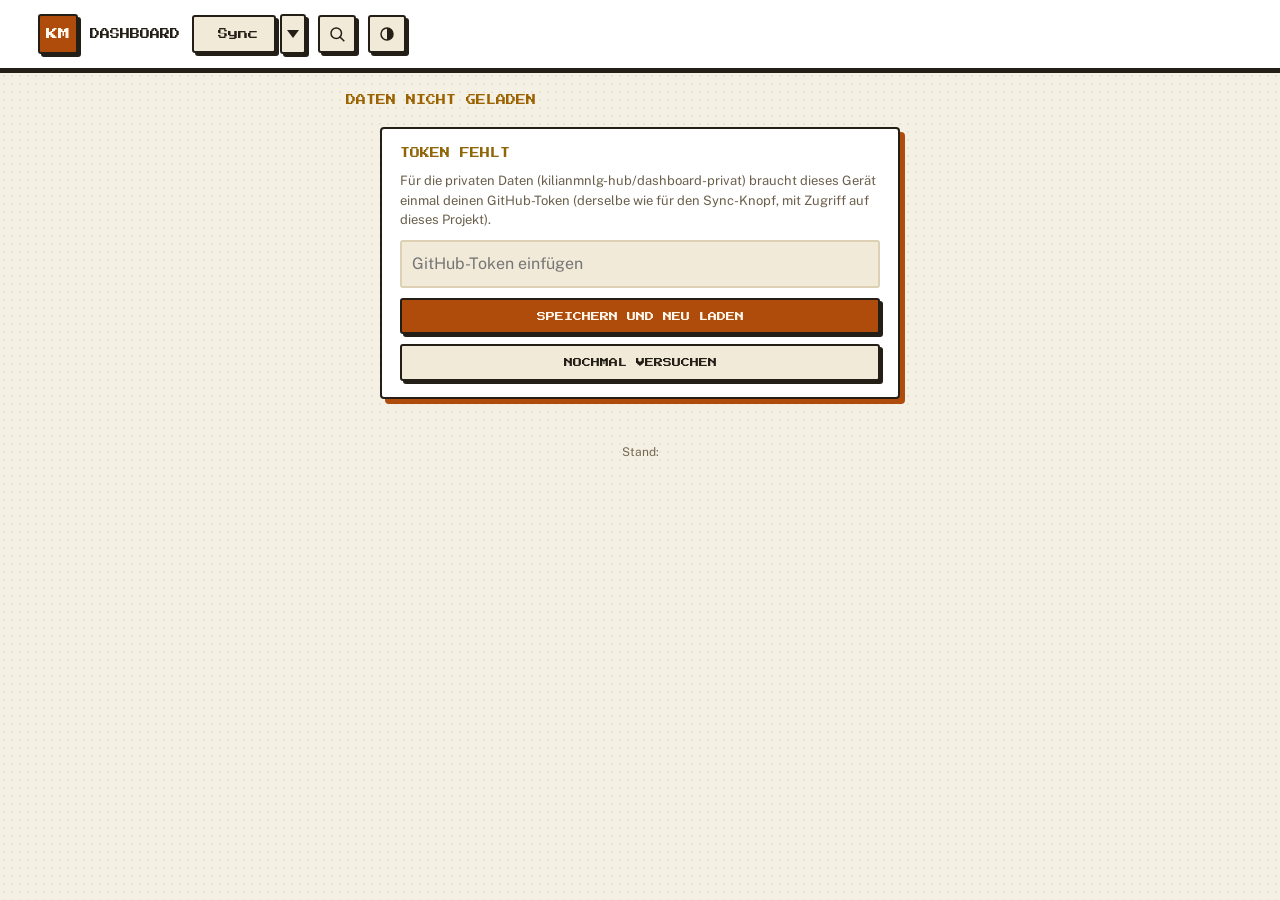
<file: index.html>
<!doctype html>
<html lang="de">
<head>
<meta charset="UTF-8" />
<meta name="viewport" content="width=device-width, initial-scale=1, viewport-fit=cover" />
<title>Kilian – Dashboard</title>
<meta name="description" content="Persönliches Dashboard: Aufgaben, Gewohnheiten, Ziele, Business-Zahlen, Zeittracker, Einkauf und Training auf einen Blick." />
<meta name="color-scheme" content="dark light" />
<link rel="stylesheet" href="styles.css?v=20261127a" />
<link rel="stylesheet" href="outfit.css?v=20261127a" />
<link rel="stylesheet" href="lego.css?v=20261127a" />
<link rel="stylesheet" href="uploadcal.css?v=20261127a" />
<link rel="stylesheet" href="push.css?v=20261127a" />
<link rel="manifest" href="manifest.webmanifest?v=20261127a" />
<link rel="icon" href="icon-64.png" type="image/png" sizes="64x64" />
<link rel="apple-touch-icon" href="icon-200.png" />
<meta name="theme-color" content="#14120F" />
<meta name="apple-mobile-web-app-capable" content="yes" />
<meta name="apple-mobile-web-app-title" content="Dashboard" />
</head>
<body>

<div id="shipAlert" class="ship-alert top-alert yellow" hidden>
  <div class="ship-alert-inner">
    <span class="ship-alert-icon">📦</span>
    <span id="shipAlertText" class="ship-alert-text"></span>
    <button type="button" class="ship-alert-dismiss" id="shipAlertDismiss" aria-label="Ausblenden">×</button>
  </div>
</div>

<div id="topAlerts" aria-live="polite"></div>

<header class="topbar">
  <div class="topbar-inner">
    <div class="brand">
      <span class="brand-mark">KM</span>
      <div>
        <p class="brand-title">Dashboard</p>
        <p class="brand-sub" id="todayLabel"></p>
      </div>
    </div>
    <div class="lvl" id="lvlBox" hidden>
      <b class="lvl-n">LVL 0</b><span class="lvl-rank"></span><div class="xp" aria-hidden="true"></div><span class="lvl-avg"></span>
    </div>
    <div class="top-timers" id="topTimers" aria-live="off"></div>
    <nav class="nav" id="mainNav" aria-label="Bereiche">
      <a href="#kalender">Kalender</a>
      <a href="#todo">To-Do</a>
      <a href="#aufgaben">Aufgaben</a>
      <a href="#habits">Habits</a>
      <a href="#ziele">Ziele</a>
      <a href="#business">Business</a>
      <a href="#uploadkal">Uploads</a>
      <a href="#zeit">Zeittracker</a>
      <a href="#einkauf">Einkauf</a>
      <a href="#training">Training</a>
      <a href="#lego">LEGO</a>
      <a href="#raum">Raum</a>
      <a href="#outfit">Outfits</a>
      <a href="#notizen">Notizen</a>
    </nav>
    <span class="auto-sync-status" id="autoSyncStatus" hidden></span>
    <button class="sync-button" id="syncButton" type="button" title="Alle Daten jetzt synchronisieren">
      <span id="syncButtonIcon" aria-hidden="true"></span><span class="sync-check" id="syncButtonCheck" hidden>✓</span> <span id="syncButtonLabel">Sync</span>
    </button>
    <button class="sync-caret" id="syncMenuBtn" type="button" aria-label="Mehr: Status und Benachrichtigungen" aria-haspopup="menu" aria-expanded="false"><svg viewBox="0 0 12 8" aria-hidden="true"><path d="M0 0h12L6 8z"/></svg></button>
    <button class="theme-toggle search-btn" id="paletteBtn" type="button" aria-label="Suche und Befehle öffnen"><svg viewBox="0 0 24 24" aria-hidden="true"><circle cx="11" cy="11" r="7"/><path d="M16 16l5 5"/></svg></button>
    <button class="theme-toggle" id="themeToggle" type="button" aria-label="Theme wechseln"><svg viewBox="0 0 24 24" aria-hidden="true"><circle cx="12" cy="12" r="8"/><path d="M12 4a8 8 0 0 1 0 16z"/></svg></button>
  </div>
</header>

<div class="cloud-load" id="cloudLoad" role="status" aria-live="polite">
  <span class="cl-txt" id="cloudLoadTxt">LADE DEINE DATEN …</span>
  <div class="cl-bar" aria-hidden="true"><i></i><i></i><i></i><i></i><i></i><i></i><i></i><i></i><i></i><i></i><i></i></div>
  <div class="cl-skel" aria-hidden="true"><div></div><div></div></div>
</div>

<main>
  <section id="afterupload" class="section au" aria-labelledby="afterupload-h" hidden>
    <div class="section-head">
      <h2 id="afterupload-h"><span class="section-marker"></span>After Upload</h2>
    </div>
    <div class="au-host" id="auHost"></div>
  </section>

  <section class="brain-card" aria-label="Brain">
    <div class="scn-banner" id="scnBanner" role="button" tabindex="0" aria-label="Pixel-Dschungel und Easter Eggs ansehen">
      <canvas aria-hidden="true"></canvas>
      <span class="scn-chip scn-eggs" id="scnEggChip">EASTER EGGS 0/20</span>
      <span class="scn-chip scn-phase" id="scnPhaseChip"></span>
    </div>
    <div class="brain-copy">
      <h1 id="greeting">Willkommen zurück</h1>
      <figure class="hero-quote">
        <blockquote id="dailyQuote"></blockquote>
      </figure>
    </div>
    <div class="brain-scene-wrap" id="brainSceneWrap">
      <div class="brain-scene">
        <div class="brain-tilt" id="brainTilt">
          <svg class="links" id="brainLinks"></svg>
          <div id="brainNodes"></div>
        </div>
      </div>
      <div class="brain-fade left"></div>
      <div class="brain-hits" id="brainHits"></div>
    </div>
    <div class="area-pop" id="brainAreaPop"></div>
    <button type="button" class="brain-map-btn" id="brainMapBtn" aria-expanded="false" aria-controls="brainSceneWrap">KARTE ▾</button>
  </section>

  <div class="overlay" id="noteOverlay">
    <div class="modal" role="dialog" aria-modal="true" aria-label="Schnelle Notiz">
      <div id="noteFormState">
        <div class="modal-head">
          <h2>Schnelle Notiz</h2>
          <button class="modal-close" id="noteCloseBtn" type="button" aria-label="Schließen">×</button>
        </div>
        <p class="modal-sub" id="noteModalSub">Landet automatisch an der richtigen Stelle in deinem Vault.</p>
        <p class="modal-status" id="noteConnectionStatus"></p>
        <textarea id="noteText" placeholder="Idee, Gedanke, Aufgabe…"></textarea>
        <div class="chip-row" id="noteChipRow"></div>
        <p class="modal-guess" id="noteGuessLabel">Kategorie wird beim Tippen erkannt — oder wähl selbst.</p>
        <div class="modal-actions">
          <button class="btn btn-ghost" id="noteCancelBtn" type="button">Abbrechen</button>
          <button class="btn btn-primary" id="noteSaveBtn" type="button">Speichern</button>
        </div>
      </div>
      <div class="saved-state" id="noteSavedState">
        <div class="saved-check">✓</div>
        <p>Gespeichert in <span class="file" id="noteSavedFile"></span></p>
      </div>
    </div>
  </div>

  <div class="overlay" id="calendarOverlay">
    <div class="modal modal-wide" role="dialog" aria-modal="true" aria-label="Kalender">
      <div class="modal-head">
        <h2>Kalender</h2>
        <button class="modal-close" id="calendarModalCloseBtn" type="button" aria-label="Schließen">×</button>
      </div>
      <p class="modal-sub">Dein voller Google-Kalender — dafür musst du in diesem Browser bei Google eingeloggt sein.</p>
      <div class="calendar-embed-wrap">
        <iframe id="calendarEmbedFrame" title="Google Kalender" loading="lazy"></iframe>
      </div>
    </div>
  </div>

  <div class="overlay" id="eggOverlay">
    <div class="modal modal-wide egg-modal" role="dialog" aria-modal="true" aria-labelledby="eggTitle">
      <div class="modal-head">
        <h2 id="eggTitle">Pixel-Dschungel</h2>
        <button class="modal-close" id="eggClose" type="button" aria-label="Schließen">×</button>
      </div>
      <p class="modal-sub" id="eggSub"></p>
      <div class="egg-view"><canvas id="eggCanvas" aria-label="Das ganze Bild; Klick auf ein gefundenes Easter Egg zeigt es in der Liste"></canvas></div>
      <ol class="egg-list" id="eggList"></ol>
    </div>
  </div>

  <section id="kalender" class="section" aria-labelledby="kalender-h">
    <div class="section-head">
      <h2 id="kalender-h"><span class="section-marker"></span>Kalender</h2>
    </div>
    <div class="panel">
      <div id="calendarConnectState">
        <p class="habit-empty" id="calendarConnectHint">Google Kalender noch nicht verbunden.</p>
        <button type="button" class="btn btn-primary" id="calendarConnectBtn">Kalender verbinden</button>
      </div>
      <div id="calendarConnectedState" hidden>
        <div class="todo-add" id="calendarAdd">
          <input type="text" id="calendarQuickAddInput" placeholder="Termin hinzufügen… (z.B. „Zahnarzt morgen 10 Uhr“)" maxlength="200" />
          <button type="button" id="calendarQuickAddBtn" aria-label="Hinzufügen">+</button>
        </div>
        <ul class="todo-list" id="calendarEventList"></ul>
        <p class="sync-note">
          <span id="calendarSyncStatus">–</span>
          · <button type="button" class="link-button-inline" id="calendarOpenFullBtn">Ganzen Kalender ansehen</button>
        </p>
      </div>
    </div>
  </section>

  <section id="todo" class="section" aria-labelledby="todo-h">
    <div class="section-head">
      <h2 id="todo-h"><span class="section-marker"></span>Tages-To-Do</h2>
    </div>
    <div class="grid todo-grid" id="todoGrid"></div>
  </section>

  <section id="aufgaben" class="section" aria-labelledby="aufgaben-h">
    <div class="section-head">
      <h2 id="aufgaben-h"><span class="section-marker"></span>Aufgaben</h2>
    </div>
    <div class="panel">
      <div class="todo-add" id="taskAdd">
        <input type="text" id="taskInput" placeholder="Aufgabe hinzufügen…" maxlength="120" />
        <button type="button" id="taskAddBtn" aria-label="Hinzufügen">+</button>
      </div>
      <ul class="todo-list" id="taskList"></ul>
    </div>
  </section>

  <section id="habits" class="section" aria-labelledby="habits-h">
    <div class="section-head">
      <h2 id="habits-h"><span class="section-marker"></span>Habit-Tracker<span class="habit-tools"><button type="button" class="habit-tool" id="habitAddToggle" aria-label="Gewohnheit hinzufügen" aria-expanded="false" aria-controls="habitAddRow">+</button><button type="button" class="habit-tool" id="habitEditToggle" aria-label="Gewohnheiten bearbeiten" aria-pressed="false"><svg viewBox="0 0 8 8" width="14" height="14" shape-rendering="crispEdges" fill="currentColor" aria-hidden="true"><rect x="6" y="0" width="1" height="1"/><rect x="7" y="0" width="1" height="1"/><rect x="5" y="1" width="1" height="1"/><rect x="6" y="1" width="1" height="1"/><rect x="7" y="1" width="1" height="1"/><rect x="4" y="2" width="1" height="1"/><rect x="5" y="2" width="1" height="1"/><rect x="6" y="2" width="1" height="1"/><rect x="3" y="3" width="1" height="1"/><rect x="4" y="3" width="1" height="1"/><rect x="5" y="3" width="1" height="1"/><rect x="1" y="4" width="1" height="1"/><rect x="2" y="4" width="1" height="1"/><rect x="3" y="4" width="1" height="1"/><rect x="0" y="5" width="1" height="1"/><rect x="1" y="5" width="1" height="1"/><rect x="2" y="5" width="1" height="1"/><rect x="0" y="6" width="1" height="1"/><rect x="1" y="6" width="1" height="1"/></svg></button></span></h2>
      <div class="habit-view-toggle" id="habitViewToggle">
        <button type="button" data-view="week" class="active">Woche</button>
        <button type="button" data-view="month">Monat</button>
        <button type="button" data-view="year">Jahr</button>
      </div>
    </div>
    <div class="panel habit-panel">
      <div class="habit-add" id="habitAddRow">
        <input type="text" id="habitNewInput" placeholder="Neue Gewohnheit…" maxlength="60" />
        <button type="button" id="habitAddBtn" aria-label="Hinzufügen">+</button>
      </div>
      <div id="habitViewWeek" class="habit-view"></div>
      <div id="habitViewMonth" class="habit-view" hidden></div>
      <div id="habitViewYear" class="habit-view" hidden></div>
      <p class="sync-note"><span id="habitSyncStatus">–</span></p>
    </div>
  </section>

  <section id="ziele" class="section" aria-labelledby="ziele-h">
    <div class="section-head">
      <h2 id="ziele-h"><span class="section-marker"></span>Ziele bis Ende 2026</h2>
    </div>
    <div class="grid goals-grid" id="goalsGrid"></div>
  </section>

  <section id="business" class="section" aria-labelledby="business-h">
    <div class="section-head">
      <h2 id="business-h"><span class="section-marker"></span>Business-KPIs</h2>
    </div>
    <div class="grid business-grid" id="businessGrid"></div>

    <button type="button" class="rv-toggle" id="revenueToggle" aria-expanded="false" aria-controls="revenuePanel"><span>UMSATZ-TREND (BRICKLINK)</span><span class="rv-arr" aria-hidden="true">▸</span></button>
    <div class="revenue-panel" id="revenuePanel" hidden>
      <div class="section-head" style="margin-bottom:16px">
        <h3 class="panel-title"><span class="section-marker"></span>Umsatz-Trend (Bricklink)</h3>
      </div>
      <div class="bento">
        <div class="card span-12" id="revenueWeeklyBlock" hidden>
          <p class="revenue-sub-title">Wöchentlich</p>
          <p class="section-sub" id="revenueWeeklyRangeLabel"></p>
          <div class="iso-chart" id="revenueChartWeekly"></div>
        </div>
        <div class="card span-12" id="revenueMonthlyBlock" hidden>
          <p class="revenue-sub-title">Monatlich</p>
          <p class="section-sub" id="revenueMonthlyRangeLabel"></p>
          <div class="iso-chart" id="revenueChartMonthly"></div>
        </div>
      </div>
    </div>
  </section>

  <section id="uploadkal" class="section" aria-labelledby="uploadkal-h">
    <div class="section-head">
      <h2 id="uploadkal-h"><span class="section-marker"></span>Upload-Kalender</h2>
    </div>
    <div id="ukHost"></div>
  </section>

  <section id="zeit" class="section tt" aria-label="Zeittracker">
    <div class="section-head">
      <h2><span class="section-marker"></span>Zeittracker</h2>
      <div class="tt-sync" id="ttSync"><i class="tt-led"></i><span class="tt-px" id="ttSyncT">NOTION …</span><button class="tt-btn tt-sm tt-px" id="ttRefresh" type="button" aria-label="Neu laden">↻</button></div>
    </div>
    <div class="tt-main">
      <div class="tt-timers" id="ttTimers"></div>
      <div class="tt-stats" id="ttStats"></div>

      <details class="tt-card tt-fold tt-more" id="ttMore">
        <summary><span class="tt-ft tt-px">DETAILS</span><span class="tt-fs">WOCHENZIEL · WOCHENÜBERSICHT · ÜBERSICHT · VERLAUF</span></summary>
        <div class="tt-fold-body">

      <div class="tt-sync tt-sync2" id="ttSync2"><i class="tt-led"></i><span class="tt-px" id="ttSyncT2">NOTION …</span><button class="tt-btn tt-sm tt-px" id="ttRefresh2" type="button" aria-label="Neu laden">↻</button></div>

      <details class="tt-card tt-fold" id="ttGoalCard">
        <summary><span class="tt-ft tt-px">WOCHENZIEL</span><span class="tt-fs" id="ttGoalSum"></span></summary>
        <div class="tt-fold-body">
          <div class="tt-goal">
            <div class="tt-goalrows" id="ttGoalRows"></div>
            <div><div class="tt-lb tt-px" style="margin-bottom:6px">LETZTE 9 WOCHEN · STUNDEN</div><div class="tt-hist" id="ttHist"></div><p class="tt-hint">Gestrichelte Linie = dein Wochen-Soll gesamt. Das Soll pro Bereich stellst du links mit − und + ein.</p></div>
          </div>
        </div>
      </details>

      <details class="tt-card tt-fold" id="ttWkCard" hidden>
        <summary><span class="tt-ft tt-px">WOCHENÜBERSICHT</span><span class="tt-fs" id="ttWkSum"></span></summary>
        <div class="tt-fold-body">
          <div class="tt-wk" id="ttWk"></div>
        </div>
      </details>

      <details class="tt-card tt-fold" id="ttChartCard">
        <summary><span class="tt-ft tt-px">ÜBERSICHT</span><span class="tt-fs" id="ttChartSum"></span></summary>
        <div class="tt-fold-body">
        <div class="tt-ch">
          <div class="tt-seg" id="ttSeg" role="tablist"></div>
          <div class="tt-nav"><button id="ttPrev" type="button" aria-label="Zurück">‹</button><span class="tt-range tt-px" id="ttRange"></span><button id="ttNext" type="button" aria-label="Weiter">›</button></div>
        </div>
        <div class="tt-cscroll" id="ttCscroll"><div class="tt-bars" id="ttBars"></div></div>
        <div class="tt-year" id="ttYear"></div>
        <div class="tt-legend"><span><i style="background:var(--tt-yt)"></i>YouTube</span><span><i style="background:var(--tt-bl)"></i>Bricklink</span></div>
        </div>
      </details>

      <details class="tt-card tt-fold" id="ttLogCard">
        <summary><span class="tt-ft tt-px">VERLAUF</span><span class="tt-fs" id="ttLogSum"></span></summary>
        <div class="tt-fold-body">
        <div class="tt-lh"><button class="tt-btn tt-sm tt-px" id="ttToggleForm" type="button">+ EINTRAG</button></div>
        <div class="tt-form" id="ttForm">
          <label class="tt-px">PROJEKT<select id="ttMCat"><option value="youtube">YouTube</option><option value="bricklink">Bricklink</option></select></label>
          <label class="tt-px">DATUM<input type="date" id="ttMDate"></label>
          <label class="tt-px">STUNDEN<input type="number" id="ttMH" min="0" max="23" value="0"></label>
          <label class="tt-px">MINUTEN<input type="number" id="ttMM" min="0" max="59" value="30"></label>
          <div class="tt-ra"><button class="tt-btn tt-sm tt-px" id="ttMCancel" type="button">ABBRECHEN</button><button class="tt-btn tt-sm tt-px tt-go" id="ttMSave" type="button">SPEICHERN</button></div>
        </div>
        <div class="tt-entries" id="ttEntries"></div>
        </div>
      </details>

        </div>
      </details>
    </div>

    <div class="tt-ov" id="ttDayOv"><div class="tt-modal" role="dialog" aria-modal="true" aria-labelledby="ttDayTitle">
      <div class="tt-mh"><h3 id="ttDayTitle"></h3><button class="tt-mx" id="ttDayClose" type="button" aria-label="Schließen">✕</button></div>
      <div class="tt-ms" id="ttDayStats"></div><p class="tt-mt tt-px">EINTRÄGE</p><div id="ttDayEntries"></div>
    </div></div>
  </section>

  <section id="einkauf" class="section shop" aria-label="Einkaufsliste">
    <div class="section-head">
      <h2><span class="section-marker"></span>Einkaufsliste</h2>
      <div class="shop-head-right">
        <span class="shop-coins px" title="Geschätzter Preis der offenen Liste"><span id="shopCoinSpr"></span><span class="lbl">≈</span><span id="shopCoinN">0 €</span></span>
        <button class="pbtn px" id="shopStoreBtn" type="button">SHOP-MODUS</button>
      </div>
    </div>
    <div id="shopRoot">
      <div class="shop-card" id="shopCard">
        <div class="shop-title"><span id="shopCartSpr"></span></div>
        <div class="shop-add">
          <div class="addwrap"><input id="shopInp" type="text" placeholder="Neues Item (2x Milch 1,15)" maxlength="80" autocomplete="off" aria-label="Artikel hinzufügen"></div>
          <button class="pbtn go" id="shopAddBtn" type="button" aria-label="Hinzufügen">+</button>
        </div>
        <div class="shop-ac" id="shopAc"></div>

        <div class="tabs" role="tablist" id="shopTabs"></div>

        <div class="pane" id="shopPaneList"></div>

        <div class="pane" id="shopPaneHist" hidden>
          <p class="hint">Dein Inventar: alles, was du schon gekauft hast. Antippen legt es zurück auf die Liste, die Zahl zeigt wie oft.</p>
          <div class="inv" id="shopHist"></div>
          <div class="shop-pad-top"><button class="pbtn px small" id="shopReadd" type="button">STAMMARTIKEL (3×+) ALLE HINZUFÜGEN</button></div>
        </div>

        <div class="pane" id="shopPaneDue" hidden>
          <p class="hint">Vorrats-Leisten aus deinen Kaufabständen. Ist die Leiste leer, wird es Zeit.</p>
          <div id="shopDue"></div>
        </div>

        <div class="pane" id="shopPaneTpl" hidden>
          <p class="hint">Rezepte: CRAFT legt alle Zutaten auf die Liste, Vorhandenes wird nicht doppelt eingetragen.</p>
          <div id="shopTpl"></div>
          <div class="mini">
            <input id="shopDName" type="text" placeholder="Neues Rezept, z.B. Chili" aria-label="Name des Rezepts" maxlength="40">
            <input id="shopDIng" type="text" placeholder="Zutaten, mit Komma getrennt" aria-label="Zutaten" class="wide" maxlength="200">
            <button class="pbtn px small" id="shopDAdd" type="button">SPEICHERN</button>
          </div>
          <div class="mini flat">
            <button class="pbtn px small" id="shopDFromList" type="button">AKTUELLE LISTE ALS REZEPT SPEICHERN</button>
          </div>
        </div>
      </div>
      <details class="catalog">
        <summary class="px">SYMBOL-KATALOG <span id="shopCatN"></span></summary>
        <div class="cat-grid" id="shopCatGrid"></div>
      </details>
    </div>
  </section>

  <section id="training" class="section tr" aria-label="Training">
    <div class="section-head">
      <h2><span class="section-marker"></span>Training</h2>
      <div class="tr-sync" id="trSync" data-s="load" aria-live="polite"><i></i><span class="tr-sync-t">LADE …</span></div>
    </div>
    <div class="tr-main" id="trMain"></div>
  </section>

  <section id="lego" class="section lg" aria-labelledby="lego-h">
    <div class="section-head">
      <h2 id="lego-h"><span class="section-marker"></span>LEGO-Sammlung</h2>
      <div class="lg-head-r">
        <div class="lg-sync" id="lgSync" data-s="load" aria-live="polite"><i></i><span class="lg-sync-t">LADE …</span></div>
        <button class="lg-btn lg-go lg-sm" id="lgAdd" type="button">+ SET</button>
      </div>
    </div>
    <div class="lg-main" id="lgMain"></div>
  </section>

  <section id="raum" class="section rm-sec" aria-labelledby="raum-h">
    <div class="section-head">
      <h2 id="raum-h"><span class="section-marker"></span>Mein Raum</h2>
    </div>
    <div class="rm-host" id="rmHost"></div>
  </section>

  <section id="outfit" class="section of" aria-labelledby="outfit-h">
    <div class="section-head">
      <h2 id="outfit-h"><span class="section-marker"></span>Outfits</h2>
      <div class="of-sync" id="ofSync" data-s="load" aria-live="polite"><i></i><span class="of-sync-t">LADE …</span></div>
    </div>
    <div class="of-main" id="ofMain"></div>
  </section>

  <section id="notizen" class="section" aria-labelledby="notizen-h">
    <div class="section-head">
      <h2 id="notizen-h"><span class="section-marker"></span>Notizen</h2>
    </div>
    <div class="panel">
      <div class="ib-box" id="inboxBox" hidden>
        <div class="ib-head"><span class="ib-title">VOM HANDY</span><span class="ib-count" id="inboxCount"></span></div>
        <ul class="ib-list" id="inboxList"></ul>
      </div>
      <ul class="notes-list" id="notesList"></ul>
    </div>
  </section>
</main>

<button type="button" class="ib-fab" id="inboxFab" aria-label="Schnelle Notiz erfassen">+</button>
<button type="button" class="to-top" id="toTop" aria-label="Nach oben" title="Nach oben"><svg viewBox="0 0 9 7" width="18" height="14" shape-rendering="crispEdges" aria-hidden="true"><path fill="currentColor" d="M4 0h1v1H4zM3 1h3v1H3zM2 2h5v1H2zM1 3h7v1H1zM3 4h3v1H3zM3 5h3v1H3zM3 6h3v1H3z"/></svg></button>
<div class="ib-ov" id="inboxOv">
  <div class="ib-sheet" role="dialog" aria-modal="true" aria-labelledby="inboxTitle">
    <div class="ib-sh"><span class="ib-title" id="inboxTitle">SCHNELLE NOTIZ</span></div>
    <textarea id="inboxTxt" rows="4" maxlength="2000" placeholder="Idee, Gedanke, Aufgabe…" aria-label="Notiz"></textarea>
    <div class="ib-chips" id="inboxChips"></div>
    <p class="ib-msg" id="inboxMsg" role="status"></p>
    <div class="ib-actions"><button type="button" class="ib-btn" id="inboxCancel">ABBRECHEN</button><button type="button" class="ib-btn ib-go" id="inboxSave">SPEICHERN</button></div>
  </div>
</div>

<footer class="footer">
  <p>Stand: <span id="footerUpdated"></span></p>
</footer>

<script src="private.js?v=20261127a"></script>
<script src="quotes.js?v=20261127a"></script>
<script src="xp.js?v=20261127a"></script>
<script src="shopping.js?v=20261127a"></script>
<script src="timetracker.js?v=20261127a"></script>
<script src="inbox.js?v=20261127a"></script>
<script src="msgseen.js?v=20261127a"></script>
<script src="community.js?v=20261127a"></script>
<script src="coop.js?v=20261127a"></script>
<script src="uploadcal.js?v=20261127a"></script>
<script src="shopradar.js?v=20261127a"></script>
<script src="afterupload.js?v=20261127a"></script>
<script src="room.js?v=20261127a"></script>
<script src="palette.js?v=20261127a"></script>
<script src="training.js?v=20261127a"></script>
<script src="scenery.js?v=20261127a"></script>
<script src="guests-data.js?v=20261127a"></script>
<script src="guests.js?v=20261127a"></script>
<script src="outfit-core.js?v=20261127a"></script>
<script src="outfit-photo.js?v=20261127a"></script>
<script src="outfit-collage.js?v=20261127a"></script>
<script src="outfit-inspo.js?v=20261127a"></script>
<script src="outfit-gen.js?v=20261127a"></script>
<script src="outfit-genui.js?v=20261127a"></script>
<script src="outfit-ui.js?v=20261127a"></script>
<script src="lego.js?v=20261127a"></script>
<script src="push.js?v=20261127a"></script>
<script src="fold.js?v=20261127a"></script>
<script src="totop.js?v=20261127a"></script>
<script>
/* script.js startet erst, wenn die privaten Daten (data.js aus dem privaten Repo) geladen sind, siehe private.js */
(function () {
  var P = window.PrivateData;
  function go() { var s = document.createElement("script"); s.src = "script.js?v=20261127a"; document.body.appendChild(s); }
  if (P && P.ready) P.ready.then(function () { if (P.ok) go(); }); else go();
})();
</script>
</body>
</html>
</file>
<file: styles.css>
/* ---------- Fonts (self-hosted, siehe /fonts) ---------- */

@font-face {
  font-family: 'Fraunces';
  font-style: normal;
  font-weight: 300 900;
  font-display: swap;
  src: url('fonts/fraunces-var.woff2') format('woff2');
  unicode-range: U+0000-00FF, U+0131, U+0152-0153, U+02BB-02BC, U+02C6, U+02DA, U+02DC, U+0304, U+0308, U+0329, U+2000-206F, U+20AC, U+2122;
}
@font-face {
  font-family: 'Public Sans';
  font-style: normal;
  font-weight: 300 800;
  font-display: swap;
  src: url('fonts/publicsans-var.woff2') format('woff2');
  unicode-range: U+0000-00FF, U+0131, U+0152-0153, U+02BB-02BC, U+02C6, U+02DA, U+02DC, U+0304, U+0308, U+0329, U+2000-206F, U+20AC, U+2122;
}
@font-face {
  font-family: 'IBM Plex Mono';
  font-style: normal;
  font-weight: 500;
  font-display: swap;
  src: url('fonts/plexmono-500.woff2') format('woff2');
  unicode-range: U+0000-00FF, U+0131, U+0152-0153, U+02BB-02BC, U+02C6, U+02DA, U+02DC, U+0304, U+0308, U+0329, U+2000-206F, U+20AC, U+2122;
}
@font-face {
  font-family: 'IBM Plex Mono';
  font-style: normal;
  font-weight: 600;
  font-display: swap;
  src: url('fonts/plexmono-600.woff2') format('woff2');
  unicode-range: U+0000-00FF, U+0131, U+0152-0153, U+02BB-02BC, U+02C6, U+02DA, U+02DC, U+0304, U+0308, U+0329, U+2000-206F, U+20AC, U+2122;
}
/* Nur fuer die paar Retro-Akzente (Level-Up-Toast, Streak-Badge) - bewusst sparsam
   eingesetzt, kein Fliesstext. */
@font-face {
  font-family: 'Press Start 2P';
  font-style: normal;
  font-weight: 400;
  font-display: swap;
  src: url('fonts/pressstart2p-400.woff2') format('woff2');
  unicode-range: U+0000-00FF, U+0131, U+0152-0153, U+02BB-02BC, U+02C6, U+02DA, U+02DC, U+0304, U+0308, U+0329, U+2000-206F, U+20AC, U+2122;
}

/* ---------- Design tokens ("Ledger & Blocks") ---------- */

:root {
  --bg: #14120F;
  --surface: #1E1A15;
  --surface-2: #272119;
  --surface-3: #302A20;
  --border: #3A3227;
  --line-soft: rgba(242,237,227,0.08);
  --text: #F2EDE3;
  --text-muted: #B8AD9A;
  --text-faint: #9A917F;
  --accent: #E2691F;
  --accent-ink: #1A0D02;

  --accent-goal: #E2691F;
  --accent-bricklink: #e0612a;
  --accent-bricks: #e66767;
  --accent-brainwalkers: #9085e9;
  --accent-privat: #3987e5;
  --accent-laden: #E2691F;
  /* Habit-Farben: jede Gewohnheit bekommt eine eigene */
  --hc-0: #f08a24; --hc-1: #e5484d; --hc-2: #ec6fb0; --hc-3: #9b7bf0; --hc-4: #4f9cf5; --hc-5: #2fc4d8;
  --hc-6: #2fbf9b; --hc-7: #55c24a; --hc-8: #b6d338; --hc-9: #f2c230; --hc-10: #c9946b; --hc-11: #a9b4c2;
  --accent-tiktok: #199e70;
  --node-laden: #c99a3e;
  --node-privat: #7ea88a;

  --status-good: #0ca30c;
  --status-warning: #fab219;
  --status-critical: #d03b3b;
  /* Hinweisfarben fuer Text und Flaechen auf dunklem Grund (Einkauf, Hinweise); hell siehe unten */
  --ok: #5fbf63;
  --warn: #e9b44c;
  --bad: #e0524b;
  color-scheme: dark;
}

/* ---------- Bausteine: gemeinsame Werte ----------
   Schriftgroessen, Ecken, Raender, Schatten und Farben im ganzen Stylesheet kommen von hier (Stufen statt Einzelwerte).
   Neue Regeln nehmen immer diese Variablen, nie einen eigenen Pixelwert. */
:root {
  /* Schriftstufen: Pixelschrift (Press Start 2P) nur 8 / 10 / 12 / 16 / 24, alles andere 12 bis 30. Nie kleiner als 8. */
  --fs-8: 8px; --fs-10: 10px; --fs-12: 12px; --fs-14: 14px; --fs-16: 16px; --fs-18: 18px; --fs-20: 20px; --fs-24: 24px; --fs-30: 30px;
  /* Ecken: eckig mit 3 px (Kreise rund), Rand immer 2 px */
  --r: 3px; --r-round: 50%; --bw: 2px;
  /* Schatten-Versatz in drei Stufen: klein (Chips), mittel (Knoepfe, Menues), gross (Karten, Fenster; mobil 4 px) */
  --o-s: 2px; --o-m: 3px; --o-l: 5px;
  --sh-s: var(--o-s) var(--o-s) 0; --sh-m: var(--o-m) var(--o-m) 0; --sh-l: var(--o-l) var(--o-l) 0;
  --sh-down: 0 var(--o-m) 0; --sh-up: 0 calc(var(--o-m) * -1) 0;
  /* Mindestgroesse zum Antippen und einheitlicher Fokus-Rahmen */
  --tap: 44px;
  --focus: 3px solid var(--gold); --focus-off: 2px;
  /* Feste Farben, die in beiden Designs gleich bleiben */
  --white: #fff; --black: #000; --scrim: rgba(0, 0, 0, .5);
  --scene-bg: var(--scene-bg); --scene-shade: var(--scene-shade);
  --dbg-1: #f48; --dbg-2: #fb3; --dbg-3: #4d6; --dbg-on: rgba(255, 255, 255, .22);
  /* Farben der Pixel-Symbole im Training (o Umriss; s Stahl, k Gummi, f Haut, y Gold, w Stoff, r Rot, t Holz; 1 dunkel, 2 normal, 3 hell) */
  --spr-o: #17130f;
  --spr-s1: #3f444c; --spr-s2: #7c8490; --spr-s3: #c9d0d9;
  --spr-k1: #0f1114; --spr-k2: #262a30; --spr-k3: #4a515a;
  --spr-f1: #a85f3b; --spr-f2: #e0a070; --spr-f3: #f3c9a0;
  --spr-y1: #9a6b12; --spr-y2: #e0a928; --spr-y3: #ffe27a;
  --spr-w1: #9aa3ad; --spr-w2: #e8ecf0; --spr-w3: #fff;
  --spr-r1: #7d1f26; --spr-r2: #d23b3b; --spr-r3: #ff8a80;
  --spr-t1: #7a5a2e; --spr-t2: #b8864b; --spr-t3: #e0b87a;
}
@media (max-width: 720px) { :root { --o-l: 4px; } }

:root[data-theme="light"] {
  --bg: #F5F0E4;
  --surface: #FFFFFF;
  --surface-2: #F1EAD9;
  --surface-3: #E9E0CB;
  --border: #DDD0B4;
  --line-soft: rgba(36,31,22,0.08);
  --text: #241F16;
  --text-muted: #6B5F4C;
  --text-faint: #726853;
  --accent: #B04C0B;
  --accent-ink: #FFF6EC;

  --accent-goal: #B04C0B;
  --accent-bricklink: #a84a19;
  --accent-bricks: #b93a36;
  --accent-brainwalkers: #4a3aa7;
  --accent-privat: #2866b0;
  --accent-laden: #B04C0B;
  /* Habit-Farben: jede Gewohnheit bekommt eine eigene */
  --hc-0: #c25e00; --hc-1: #c62f35; --hc-2: #c2417f; --hc-3: #6f4bd8; --hc-4: #2468c9; --hc-5: #0b8aa0;
  --hc-6: #0d8a6c; --hc-7: #2e8b2a; --hc-8: #78910f; --hc-9: #b88400; --hc-10: #8a5a2b; --hc-11: #5d6b7d;
  --accent-tiktok: #11734f;
  --node-laden: #a3781f;
  --node-privat: #4f7a5e;

  --status-good: #1f7a1f;
  --status-warning: #9a6200;
  --ok: #2a7d34;
  --warn: #9a6200;
  --bad: #c0392b;
  color-scheme: light;
}

@media (prefers-color-scheme: light) {
  :root:not([data-theme="dark"]) {
    --bg: #F5F0E4;
    --surface: #FFFFFF;
    --surface-2: #F1EAD9;
    --surface-3: #E9E0CB;
    --border: #DDD0B4;
    --line-soft: rgba(36,31,22,0.08);
    --text: #241F16;
    --text-muted: #6B5F4C;
    --text-faint: #726853;
    --accent: #B04C0B;
    --accent-ink: #FFF6EC;

    --accent-goal: #B04C0B;
    --accent-bricklink: #a84a19;
    --accent-bricks: #b93a36;
    --accent-brainwalkers: #4a3aa7;
    --accent-privat: #2866b0;
    --accent-laden: #B04C0B;
    /* Habit-Farben: jede Gewohnheit bekommt eine eigene */
    --hc-0: #c25e00; --hc-1: #c62f35; --hc-2: #c2417f; --hc-3: #6f4bd8; --hc-4: #2468c9; --hc-5: #0b8aa0;
    --hc-6: #0d8a6c; --hc-7: #2e8b2a; --hc-8: #78910f; --hc-9: #b88400; --hc-10: #8a5a2b; --hc-11: #5d6b7d;
    --accent-tiktok: #11734f;
    --node-laden: #a3781f;
    --node-privat: #4f7a5e;

    --status-good: #1f7a1f;
    --status-warning: #9a6200;
    --ok: #2a7d34;
    --warn: #9a6200;
    --bad: #c0392b;
    color-scheme: light;
  }
}

* { box-sizing: border-box; }
/* Das Attribut hidden muss immer gewinnen: sonst blendet ein Element mit eigener display-Regel (z.B. grid oder flex) nicht aus, auch wenn hidden gesetzt ist */
[hidden] { display: none !important; }

html, body {
  margin: 0;
  padding: 0;
  overflow-x: hidden;
}

body {
  background: var(--bg);
  color: var(--text);
  font-family: 'Public Sans', system-ui, -apple-system, sans-serif;
  line-height: 1.5;
  -webkit-font-smoothing: antialiased;
  transition: background .2s ease, color .2s ease;
}

a { color: inherit; }
/* Knoepfe und Eingaben nehmen die Schrift der Seite (sonst zeigt der Browser seine Standardschrift) */
button, input, select, textarea { font-family: inherit; }
::selection { background: var(--accent); color: var(--accent-ink); }

.mono, .tag {
  font-family: 'IBM Plex Mono', monospace;
  font-variant-numeric: tabular-nums;
}

/* ---------- Versand-Alarm ---------- */

.ship-alert {
  background: color-mix(in srgb, var(--status-warning) 16%, var(--bg));
  border-bottom: 1px solid color-mix(in srgb, var(--status-warning) 40%, transparent);
}

.ship-alert-inner {
  padding: 10px clamp(20px, 3vw, 48px);
  display: flex;
  align-items: center;
  gap: 10px;
  font-size: var(--fs-14);
  font-weight: 600;
  color: color-mix(in srgb, var(--status-warning) 55%, var(--text) 45%);
}

.ship-alert-icon { flex-shrink: 0; }
.ship-alert-text { flex: 1; }

.ship-alert-dismiss {
  flex-shrink: 0;
  border: none;
  background: none;
  color: inherit;
  font-size: var(--fs-16);
  cursor: pointer;
  padding: 2px 8px;
  border-radius: var(--r);
  opacity: .7;
}
.ship-alert-dismiss:hover { opacity: 1; background: color-mix(in srgb, var(--text) 10%, transparent); }

/* ---------- Topbar ---------- */

.topbar {
  position: sticky;
  top: 0;
  z-index: 20;
  background: color-mix(in srgb, var(--bg) 88%, transparent);
  backdrop-filter: blur(10px);
  border-bottom: 1px solid var(--line-soft);
}

.topbar-inner {
  padding: 14px clamp(20px, 3vw, 48px);
  display: flex;
  align-items: center;
  gap: 20px;
}

.brand {
  display: flex;
  align-items: center;
  gap: 12px;
  flex-shrink: 0;
}

.brand-mark {
  width: 40px;
  height: 40px;
  border-radius: var(--r);
  display: grid;
  place-items: center;
  font-family: 'Fraunces', serif;
  font-weight: 800;
  font-size: var(--fs-16);
  background: var(--accent);
  color: var(--accent-ink);
}

.brand-title { margin: 0; font-family: 'Fraunces', serif; font-weight: 700; font-size: var(--fs-18); letter-spacing: -0.01em; }
.brand-sub { margin: 0; font-size: var(--fs-12); color: var(--text-faint); }

.nav {
  display: flex;
  gap: 4px;
  flex: 1;
  margin-left: 4px;
  overflow-x: auto;
  scrollbar-width: none;
}
.nav::-webkit-scrollbar { display: none; }

.nav a {
  position: relative;
  text-decoration: none;
  color: var(--text-muted);
  font-size: var(--fs-14);
  font-weight: 500;
  padding: 8px 14px;
  border-radius: var(--r);
  white-space: nowrap;
  transition: background .15s ease, color .15s ease;
}
.nav a::after {
  content: ""; position: absolute; left: 14px; right: 14px; bottom: 4px; height: 2px;
  background: var(--accent); border-radius: var(--r); transform: scaleX(0); transform-origin: left;
  transition: transform .22s cubic-bezier(.2, .8, .2, 1);
}
.nav a:hover { color: var(--text); }
.nav a:hover::after { transform: scaleX(1); }
.nav a.active { color: var(--text); background: var(--surface-2); }
.nav a.active::after { transform: scaleX(0); }

.theme-toggle {
  flex-shrink: 0;
  width: 38px;
  height: 38px;
  border-radius: var(--r);
  border: 1px solid var(--border);
  background: var(--surface);
  color: var(--text);
  cursor: pointer;
  font-size: var(--fs-16);
  display: grid;
  place-items: center;
}
.theme-toggle:hover { background: var(--surface-2); }

.auto-sync-status {
  flex: 0 1 auto;
  min-width: 0;
  max-width: 260px;
  overflow: hidden;
  text-overflow: ellipsis;
  font-size: var(--fs-12);
  color: var(--text-faint);
  white-space: nowrap;
}

.sync-button {
  flex-shrink: 0;
  display: flex;
  align-items: center;
  gap: 8px;
  height: 38px;
  padding: 0 16px;
  border-radius: var(--r);
  border: 1px solid var(--border);
  background: var(--surface);
  color: var(--text);
  cursor: pointer;
  font-size: var(--fs-14);
  font-weight: 600;
  white-space: nowrap;
  transition: background .15s ease, transform .1s ease;
}
.sync-button:hover { background: var(--surface-2); }
.sync-button:active { transform: scale(.96); }
.sync-button:disabled { opacity: .6; cursor: default; }
.sync-button.spinning #syncButtonIcon { display: inline-block; animation: spin 1s linear infinite; }
.sync-button.done #syncButtonIcon { display: none; }
.sync-check { display: none; color: var(--status-good); font-weight: 700; }
.sync-button.done .sync-check { display: inline-block; animation: syncCheckPop .3s cubic-bezier(.34, 1.56, .64, 1); }

@keyframes spin {
  from { transform: rotate(0deg); }
  to { transform: rotate(360deg); }
}
@keyframes syncCheckPop {
  0% { transform: scale(0); }
  70% { transform: scale(1.25); }
  100% { transform: scale(1); }
}

/* ---------- Layout: volle Breite ---------- */

main { padding: clamp(24px, 3vw, 48px) clamp(20px, 3vw, 48px) 80px; transition: opacity .2s ease; }
/* Cloud-only: solange die Daten noch nicht sicher aus der Cloud geladen sind (oder das Laden
   fehlgeschlagen ist), ist die Seite gesperrt - Bearbeiten auf einem leeren Arbeitsspeicher
   koennte sonst spaeter echte Cloud-Daten ueberschreiben. Siehe loadAllFromCloud() in script.js. */
body[data-cloud="loading"] main, body[data-cloud="failed"] main { pointer-events: none; }
body[data-cloud="loading"] main { opacity: .7; }
body[data-cloud="failed"] main { opacity: .5; }


/* ---------- Brain-Hero ---------- */
.brain-card {
  position: relative;
  background: var(--surface); border: 1px solid var(--border); border-radius: var(--r);
  display: flex; align-items: stretch; min-height: 320px;
  margin-bottom: 44px;
}
.brain-copy { flex: 0 0 320px; padding: 32px 8px 32px 32px; display: flex; flex-direction: column; justify-content: center; gap: 12px; z-index: 2; }
.brain-eyebrow { margin: 0; font-size: var(--fs-12); font-weight: 600; text-transform: uppercase; letter-spacing: .08em; color: var(--text-faint); }
.brain-copy h1 {
  font-family: 'Fraunces', serif; font-weight: 700; font-size: clamp(26px, 2.8vw, 36px);
  margin: 0; letter-spacing: -0.015em; text-wrap: balance;
}

.brain-scene-wrap { flex: 1; position: relative; cursor: pointer; overflow: hidden; border-radius: 0 var(--r) var(--r) 0; }
.brain-scene { position: absolute; inset: 0; perspective: 1100px; }
.brain-tilt { position: absolute; inset: 0; transform-style: preserve-3d; transform: rotateX(8deg) rotateY(-10deg); transition: transform .3s ease-out; }
.brain-fade { position: absolute; inset: 0; background: radial-gradient(120% 100% at 78% 50%, transparent 40%, var(--surface) 96%); pointer-events: none; }
.brain-fade.left { background: radial-gradient(120% 100% at 0% 50%, var(--surface) 0%, transparent 34%); }

/* .node ist reine 3D-Optik, nie klickbar — die Kipp-Rotation kann Knoten je nach Tiefe
   hinter ihrem eigenen Container verschwinden lassen, das waere fuer Klicks nicht
   verlaesslich. Klicks laufen stattdessen ueber .brain-hits (flach, ohne 3D-Transform). */
.node { position: absolute; border-radius: var(--r-round); transform: translate(-50%,-50%) translateZ(var(--z,0px)); transition: transform .18s ease; pointer-events: none; }

.brain-hits { position: absolute; inset: 0; z-index: 5; }
.hit-target { position: absolute; transform: translate(-50%,-50%); border-radius: var(--r-round); pointer-events: none; }
.hit-target[data-interactive] { pointer-events: auto; cursor: pointer; }
.node .dotcore {
  width: 100%; height: 100%; border-radius: var(--r-round); background: var(--nc, var(--accent));
  transition: box-shadow .18s ease;
}
.node.core .dotcore { animation: brainPulse 3.4s ease-in-out infinite; }
.node.hovered, .node.active { transform: translate(-50%,-50%) translateZ(var(--z,0px)) scale(1.22); }
.node-label {
  position: absolute; white-space: nowrap; font-size: var(--fs-12); font-weight: 600; color: var(--text-muted);
  transform: translate(-50%, 6px); pointer-events: none; transition: color .18s ease;
}
.node.core .node-label { font-family: 'Fraunces', serif; font-size: var(--fs-14); color: var(--text); }
.node.hovered .node-label, .node.active .node-label { color: var(--text); }

@keyframes brainPulse { 0%, 100% { filter: brightness(1); } 50% { filter: brightness(1.25); } }

/* pointer-events: none ist Absicht — die Linien sind reine Deko und duerfen nie vor einem
   Knoten liegen und dessen Klick abfangen (kann sonst je nach 3D-Tiefe/-Rotation passieren). */
svg.links { position: absolute; inset: 0; overflow: visible; pointer-events: none; }
svg.links line { stroke: var(--border); stroke-width: 1; transition: stroke .18s ease, stroke-width .18s ease; }
svg.links line.hot { stroke: color-mix(in srgb, var(--accent) 55%, var(--border)); }
svg.links line.lit { stroke-width: 1.6; }

.area-pop {
  position: absolute; z-index: 10; width: 208px; padding: 14px 16px;
  background: var(--surface); border: 1px solid var(--border); border-radius: var(--r);
  opacity: 0; pointer-events: none; transition: opacity .15s ease, transform .15s ease; transform: translateY(-6px);
}
.area-pop.open { opacity: 1; pointer-events: auto; transform: translateY(0); }
.area-pop .ap-title { display: flex; align-items: center; gap: 8px; font-family: 'Fraunces', serif; font-weight: 600; font-size: var(--fs-14); margin: 0 0 6px; }
.area-pop .ap-dot { width: 9px; height: 9px; border-radius: var(--r-round); flex-shrink: 0; }
.area-pop .ap-stat { margin: 0 0 12px; font-size: var(--fs-12); color: var(--text-muted); line-height: 1.45; }
.area-pop .ap-actions { display: flex; gap: 8px; }
.area-pop .ap-btn {
  flex: 1; font-family: inherit; font-size: var(--fs-12); font-weight: 600; border-radius: var(--r); padding: 7px 8px; cursor: pointer;
  border: 1px solid var(--border); background: var(--surface-2); color: var(--text-muted); text-align: center;
}
.area-pop .ap-btn.primary { background: var(--chip-c, var(--accent)); color: var(--accent-ink); border-color: transparent; }
.area-pop .ap-btn:hover { filter: brightness(1.08); }

@media (prefers-reduced-motion: reduce) { .brain-tilt { transition: none; } .node.core .dotcore { animation: none; } }
@media (max-width: 860px) {
  .brain-card { flex-direction: column; }
  .brain-copy { flex: none; padding: 26px 24px 6px; }
  .brain-scene-wrap { min-height: 240px; border-radius: 0 0 var(--r) var(--r); }
  .brain-fade { display: none; }
}

/* ---------- Notiz-Modal ---------- */
.overlay {
  position: fixed; inset: 0; background: color-mix(in srgb, var(--bg) 70%, transparent);
  backdrop-filter: blur(6px); display: none; align-items: center; justify-content: center; z-index: 50; padding: 20px;
}
.overlay.open { display: flex; }
.modal {
  width: 100%; max-width: 480px; background: var(--surface); border: 1px solid var(--border); border-radius: var(--r);
  padding: 26px;
}
.modal.modal-wide { max-width: 900px; }
.modal-head { display: flex; align-items: baseline; justify-content: space-between; margin-bottom: 4px; }
.modal-head h2 { margin: 0; font-family: 'Fraunces', serif; font-weight: 700; font-size: var(--fs-20); }
.modal-close { border: none; background: none; color: var(--text-faint); font-size: var(--fs-18); cursor: pointer; padding: 4px 8px; border-radius: var(--r); }
.modal-close:hover { background: var(--surface-2); color: var(--text); }
.modal-sub { margin: 0 0 18px; font-size: var(--fs-12); color: var(--text-faint); }
.modal textarea {
  width: 100%; min-height: 110px; resize: vertical; background: var(--surface-2); border: 1px solid var(--border);
  border-radius: var(--r); padding: 12px 14px; font-family: inherit; font-size: var(--fs-14); color: var(--text); line-height: 1.5;
}
.modal textarea:focus { outline: 2px solid var(--accent); outline-offset: 1px; }
.chip-row { display: flex; flex-wrap: wrap; gap: 6px; margin: 12px 0 4px; }
.chip {
  border: 1px solid var(--border); background: var(--surface-2); color: var(--text-muted);
  border-radius: var(--r); padding: 6px 12px; font-size: var(--fs-12); font-weight: 600; cursor: pointer; font-family: inherit;
  display: inline-flex; align-items: center; gap: 6px;
}
.chip .cdot { width: 7px; height: 7px; border-radius: var(--r-round); }
.chip.active { color: var(--text); border-color: color-mix(in srgb, var(--chip-c, var(--accent)) 55%, var(--border)); background: color-mix(in srgb, var(--chip-c, var(--accent)) 16%, var(--surface-2)); }
.modal-guess { font-size: var(--fs-12); color: var(--text-faint); margin: 2px 0 0; }
.modal-status { display: flex; align-items: center; gap: 6px; font-size: var(--fs-12); font-weight: 600; margin: 6px 0 0; }
.modal-status .sdot { width: 7px; height: 7px; border-radius: var(--r-round); flex-shrink: 0; }
.modal-status.ok { color: var(--status-good); }
.modal-status.ok .sdot { background: var(--status-good); }
.modal-status.pending { color: var(--text-faint); }
.modal-status.pending .sdot { background: var(--text-faint); }
.modal-actions { display: flex; justify-content: flex-end; gap: 10px; margin-top: 20px; }
.btn { font-family: inherit; font-size: var(--fs-14); font-weight: 600; border-radius: var(--r); padding: 10px 18px; cursor: pointer; border: 1px solid var(--border); }
.btn-ghost { background: var(--surface); color: var(--text-muted); }
.btn-ghost:hover { background: var(--surface-2); }
.btn-primary { background: var(--accent); color: var(--accent-ink); border-color: transparent; }
.btn-primary:hover { filter: brightness(1.06); }
.btn-primary:disabled { opacity: .6; cursor: default; filter: none; }
.saved-state { display: none; text-align: center; padding: 24px 4px 6px; }
.saved-state.show { display: block; }
.saved-check {
  width: 44px; height: 44px; margin: 0 auto 14px; border-radius: var(--r-round); background: color-mix(in srgb, var(--accent-tiktok) 18%, var(--surface));
  color: var(--accent-tiktok); display: grid; place-items: center; font-size: var(--fs-20);
}
.saved-state p { margin: 0; font-size: var(--fs-14); color: var(--text-muted); }
.saved-state .file { font-family: 'IBM Plex Mono', monospace; color: var(--text); }

/* ---------- Sections ---------- */

.section { margin-bottom: 44px; scroll-margin-top: 90px; }

.section-head {
  display: flex;
  align-items: baseline;
  justify-content: space-between;
  gap: 16px;
  margin-bottom: 18px;
  flex-wrap: wrap;
}

.section-head h2 {
  margin: 0;
  font-family: 'Fraunces', serif;
  font-weight: 700;
  font-size: var(--fs-20);
  display: flex;
  align-items: center;
  gap: 10px;
  letter-spacing: -0.01em;
}

.section-marker { width: 8px; height: 8px; border-radius: var(--r); background: var(--accent); display: inline-block; transform: rotate(45deg); flex-shrink: 0; }
.section-sub { margin: 0; color: var(--text-faint); font-size: var(--fs-12); }

.grid { display: grid; gap: 18px; }
.goals-grid { grid-template-columns: repeat(auto-fit, minmax(250px, 1fr)); }
.business-grid { grid-template-columns: repeat(auto-fit, minmax(270px, 1fr)); }
.todo-grid { grid-template-columns: repeat(auto-fit, minmax(250px, 1fr)); align-items: start; }

/* 12-Spalten-Bento für fest komponierte Bereiche (Umsatz-Trend, Zeit-Balance) */
.bento { display: grid; grid-template-columns: repeat(12, 1fr); gap: 18px; }
.span-3 { grid-column: span 3; } .span-4 { grid-column: span 4; } .span-5 { grid-column: span 5; }
.span-6 { grid-column: span 6; } .span-7 { grid-column: span 7; } .span-8 { grid-column: span 8; } .span-12 { grid-column: span 12; }
@media (max-width: 1200px) { .span-3,.span-4 { grid-column: span 6; } .span-5,.span-7,.span-8 { grid-column: span 12; } }
@media (max-width: 720px) { .bento { grid-template-columns: 1fr; } .span-3,.span-4,.span-5,.span-6,.span-7,.span-8,.span-12 { grid-column: span 1; } }

/* ---------- Cards ---------- */

.card {
  background: var(--surface);
  border: 1px solid var(--border);
  border-radius: var(--r);
  padding: 20px;
  transition: transform .25s cubic-bezier(.2,.8,.2,1), box-shadow .25s ease, border-color .25s ease;
  transform-style: preserve-3d;
}
.card:hover {
  transform: translateY(-3px) rotateX(1.5deg) rotateY(-1.5deg);
  border-color: color-mix(in srgb, var(--border) 60%, var(--text) 10%);
}
@media (prefers-reduced-motion: reduce) {
  .card { transition: none; }
  .card:hover { transform: none; }
  .todo-item input[type="checkbox"]:checked,
  .idea-next input[type="checkbox"]:checked,
  .idea-backlog input[type="checkbox"]:checked,
  .idea-promote:hover,
  .todo-move-wrap .todo-move:hover,
  .sync-button.done .sync-check,
  .habit-daycell.just-toggled::after { animation: none; }
  .nav a::after { transition: none; }
  .sync-button, .habit-daycell, .idea-add button, .todo-add button, .habit-add button { transition: none; }
  .iso-bar, .iso-bar-value { transition: none; }
  .iso-bar-col:hover .iso-bar { transform: none; filter: none; }
  .milestone-toast { transition: none; }
}

.card-eyebrow { margin: 0 0 6px; font-size: var(--fs-12); font-weight: 600; text-transform: uppercase; letter-spacing: .06em; color: var(--text-faint); }
.card-title { margin: 0 0 4px; font-family: 'Fraunces', serif; font-weight: 600; font-size: var(--fs-16); letter-spacing: -0.005em; }
.card-subtitle { margin: 0 0 14px; font-size: var(--fs-12); color: var(--text-faint); }

/* ---------- Radial-Gauge (Ziele) ---------- */

.gauge-row { display: flex; align-items: center; gap: 18px; }
.gauge {
  /* Hintergrund (Segment-Ring statt glattem Bogen) wird von animateGauge() in script.js
     gesetzt - siehe buildGaugeGradient(). --gc bestimmt nur die Leuchtfarbe der Segmente. */
  --gc: var(--accent);
  width: 84px; height: 84px; border-radius: var(--r-round); flex-shrink: 0; position: relative;
  display: grid; place-items: center;
}
.gauge::before { content: ""; position: absolute; inset: 9px; border-radius: var(--r-round); background: var(--surface); }
.gauge span { position: relative; font-family: 'IBM Plex Mono', monospace; font-weight: 600; font-size: var(--fs-14); }
.gauge-meta { min-width: 0; }
.gauge-meta .num { font-family: 'IBM Plex Mono', monospace; font-weight: 600; font-size: var(--fs-20); display: block; font-variant-numeric: tabular-nums; }
.gauge-meta .lbl { font-size: var(--fs-12); color: var(--text-muted); }
.gauge-meta .due { display: block; font-size: var(--fs-12); color: var(--text-faint); margin-top: 6px; }

.milestone-badge {
  display: inline-flex;
  align-items: center;
  gap: 6px;
  font-size: var(--fs-12);
  font-weight: 600;
  padding: 6px 10px;
  border-radius: var(--r);
  background: var(--surface-2);
  color: var(--text-muted);
}
.milestone-badge.done { color: var(--status-good); }

/* "Level Up"-Toast bei jeder neu ueberschrittenen 10%-Marke eines Ziels - siehe
   queueMilestoneToast()/showMilestoneToast() in script.js. Fest positioniert, ausserhalb
   des normalen Layoutflusses, damit er ueber allem sichtbar einblendet statt Platz
   wegzunehmen. */
.milestone-toast {
  position: fixed; right: 20px; bottom: 20px; z-index: 80;
  display: flex; align-items: center; gap: 12px;
  background: var(--surface-2); border: 2px solid var(--text); border-radius: var(--r);
  padding: 10px 16px 10px 12px; box-shadow: var(--sh-m) var(--text);
  transform: translateY(0) scale(1); opacity: 1;
  transition: transform .35s cubic-bezier(.2, .8, .2, 1), opacity .35s ease;
}
.milestone-toast.hidden-state { transform: translateY(14px) scale(.9); opacity: 0; pointer-events: none; }
.milestone-toast-title { font-family: 'Press Start 2P', 'IBM Plex Mono', monospace; font-size: var(--fs-10); color: var(--status-good); line-height: 1.6; }
.milestone-toast-sub { font-size: var(--fs-12); color: var(--text-muted); margin-top: 3px; }
@media (max-width: 460px) { .milestone-toast { left: 16px; right: 16px; } }

.link-button-inline {
  border: none;
  background: none;
  color: var(--card-accent, var(--accent));
  font-size: var(--fs-12);
  font-weight: 600;
  cursor: pointer;
  padding: 0;
  text-decoration: underline;
}
.link-button-inline:hover { opacity: .8; }

/* ---------- Trend-Badge ---------- */

.goal-trend, .trend-wrap { margin: 10px 0 0; }
.trend-badge { font-family: 'IBM Plex Mono', monospace; font-size: var(--fs-12); font-weight: 600; white-space: nowrap; font-variant-numeric: tabular-nums; }
.trend-badge.up { color: var(--status-good); }
.trend-badge.down { color: var(--bad); }
.trend-badge.flat { color: var(--text-faint); font-weight: 500; }

/* ---------- Business-KPIs ---------- */

.business-card .card-title { color: var(--card-accent, var(--text)); }

.stat-list { display: grid; gap: 2px; margin-bottom: 12px; }
.stat-row {
  display: flex; justify-content: space-between; align-items: baseline; gap: 12px;
  padding: 7px 0; border-bottom: 1px solid var(--line-soft); font-size: var(--fs-14);
}
.stat-row:last-of-type { border-bottom: none; }
.stat-row .stat-label { color: var(--text-muted); }
.stat-row .stat-value {
  font-family: 'IBM Plex Mono', monospace; font-weight: 600; text-align: right;
  font-variant-numeric: tabular-nums;
}
.stat-row .stat-hint {
  display: block; font-size: var(--fs-12); color: var(--text-faint); font-weight: 400;
  font-family: 'Public Sans', sans-serif; text-align: right;
}

.card-note {
  margin: 12px 0 0; padding-top: 12px; border-top: 1px dashed var(--border);
  font-size: var(--fs-12); color: var(--text-faint);
}

/* Upload-Rhythmus-Ampel */

.rhythm-badge {
  display: inline-flex; align-items: center; gap: 6px;
  margin: 12px 0 0; padding: 5px 10px; border-radius: var(--r);
  font-size: var(--fs-12); font-weight: 600;
  background: var(--surface-2); color: var(--text-muted);
}
.rhythm-badge.green { background: color-mix(in srgb, var(--status-good) 16%, var(--surface)); color: var(--status-good); }
.rhythm-badge.yellow { background: color-mix(in srgb, var(--status-warning) 18%, var(--surface)); color: var(--status-warning); }
.rhythm-badge.red { background: color-mix(in srgb, var(--status-critical) 16%, var(--surface)); color: var(--bad); }
.rhythm-badge.neutral { color: var(--text-faint); font-weight: 400; }

/* Content-Idee-Liste ("Naechste Video-Idee" + Backlog) */

.idea-note { margin-top: 12px; padding-top: 12px; border-top: 1px dashed var(--border); }
.idea-note-label {
  font-size: var(--fs-12); font-weight: 600; color: var(--text-faint);
  text-transform: uppercase; letter-spacing: .05em; margin: 0 0 6px;
}

.idea-next {
  display: flex; align-items: flex-start; gap: 10px;
  background: color-mix(in srgb, var(--card-accent, var(--accent)) 14%, var(--surface-2));
  border: 1px solid color-mix(in srgb, var(--card-accent, var(--accent)) 40%, var(--border));
  border-radius: var(--r); padding: 10px 12px; margin-bottom: 8px; font-size: var(--fs-14); line-height: 1.4;
}
.idea-next input[type="checkbox"] { margin-top: 2px; flex-shrink: 0; accent-color: var(--card-accent, var(--accent)); cursor: pointer; }
.idea-next input[type="checkbox"]:checked,
.idea-backlog input[type="checkbox"]:checked,
.todo-item input[type="checkbox"]:checked { animation: chkPop .32s cubic-bezier(.34, 1.56, .64, 1); }
@keyframes chkPop { 0% { transform: scale(1); } 45% { transform: scale(1.35); } 100% { transform: scale(1); } }
.idea-next-text { flex: 1; word-break: break-word; }
.idea-next-empty { font-size: var(--fs-12); color: var(--text-faint); }
.idea-next.empty { background: var(--surface-2); border-color: var(--border); border-style: dashed; }
.idea-next.done .idea-next-text { text-decoration: line-through; color: var(--text-faint); }

.idea-backlog { list-style: none; margin: 0 0 10px; padding: 0; display: grid; gap: 3px; }
.idea-backlog .idea-row { display: flex; align-items: center; gap: 8px; padding: 5px 6px; border-radius: var(--r); font-size: var(--fs-12); }
.idea-backlog .idea-row:hover { background: var(--surface-2); }
.idea-backlog input[type="checkbox"] { flex-shrink: 0; accent-color: var(--card-accent, var(--accent)); cursor: pointer; }
.idea-row-text { flex: 1; cursor: pointer; word-break: break-word; }
.idea-row-text:hover { color: var(--card-accent, var(--accent)); }
.idea-row.done .idea-row-text { text-decoration: line-through; color: var(--text-faint); }
.idea-promote {
  flex-shrink: 0; border: none; background: none; color: var(--text-faint);
  cursor: pointer; padding: 2px 6px; border-radius: var(--r); font-size: var(--fs-14);
}
.idea-promote:hover { background: var(--surface); color: var(--card-accent, var(--accent)); animation: arrowNudge .5s ease; }

@keyframes arrowNudge {
  0%, 100% { transform: translateY(0); }
  30% { transform: translateY(-3px); }
  55% { transform: translateY(1px); }
  75% { transform: translateY(-1px); }
}

/* Weitere Ideen: nur die naechste Idee ist sichtbar, der Rest klappt auf Wunsch auf (beim Laden immer zu) */
.idea-more { margin: 0 0 8px; }
.idea-more > summary { list-style: none; cursor: pointer; display: flex; align-items: center; gap: 9px; padding: 8px 2px; min-height: 36px; font-family: var(--px); font-size: var(--fs-8); line-height: 1.5; text-transform: uppercase; color: var(--text-muted); }
.idea-more > summary::-webkit-details-marker { display: none; }
.idea-more > summary::before { content: "▶"; font-size: var(--fs-8); color: var(--card-accent, var(--accent)); transition: transform .12s steps(2); flex: none; }
.idea-more[open] > summary::before { transform: rotate(90deg); }
.idea-more > summary:hover { color: var(--text); }
.idea-more > summary:focus-visible { outline: var(--focus); outline-offset: 1px; }
.idea-more > summary em { font-style: normal; background: var(--surface-2); border: 2px solid var(--border); border-radius: var(--r); padding: 2px 5px; color: var(--text); }

.idea-add { display: flex; gap: 8px; align-items: flex-end; }
.idea-add textarea {
  flex: 1; resize: vertical; min-height: 56px;
  background: var(--surface-2); border: 1px solid var(--border); border-radius: var(--r);
  padding: 8px 10px; font-size: var(--fs-14); font-family: inherit; color: var(--text);
}
.idea-add textarea:focus { outline: 2px solid var(--card-accent, var(--accent)); outline-offset: 1px; }
.idea-add button {
  flex-shrink: 0; width: 34px; height: 34px; border-radius: var(--r); border: none;
  background: var(--card-accent, var(--accent)); color: var(--accent-ink); font-size: var(--fs-16); font-weight: 700; cursor: pointer;
  transition: transform .1s ease;
}
.idea-add button:hover { filter: brightness(1.08); }
.idea-add button:active { transform: scale(.88); }

/* ---------- To-Do-Karte ---------- */

.todo-card { display: flex; flex-direction: column; }

.todo-progress {
  font-family: 'IBM Plex Mono', monospace; font-variant-numeric: tabular-nums;
  font-size: var(--fs-12); color: var(--text-faint); margin: -8px 0 14px;
}

.todo-add { display: flex; gap: 8px; margin-bottom: 14px; }
.todo-add input {
  flex: 1; min-width: 0;
  background: var(--surface-2); border: 1px solid var(--border); border-radius: var(--r);
  padding: 8px 10px; font-size: var(--fs-14); font-family: inherit; color: var(--text);
}
.todo-add input:focus { outline: 2px solid var(--card-accent, var(--accent)); outline-offset: 1px; }
.todo-add button {
  flex-shrink: 0; width: 34px; border-radius: var(--r); border: none;
  background: var(--card-accent, var(--accent)); color: var(--accent-ink);
  font-size: var(--fs-16); font-weight: 700; cursor: pointer;
  transition: transform .1s ease;
}
.todo-add button:hover { filter: brightness(1.08); }
.todo-add button:active { transform: scale(.88); }

.todo-list { list-style: none; margin: 0; padding: 0; display: grid; gap: 4px; }

.todo-item { display: flex; align-items: center; gap: 10px; padding: 8px 6px; border-radius: var(--r); }
.todo-item:hover { background: var(--surface-2); }
.todo-item input[type="checkbox"] {
  width: 17px; height: 17px; flex-shrink: 0;
  accent-color: var(--card-accent, var(--accent)); cursor: pointer;
}
.todo-item span { flex: 1; font-size: var(--fs-14); word-break: break-word; }
.todo-item.done span { color: var(--text-faint); text-decoration: line-through; }
.todo-item .todo-remove {
  flex-shrink: 0; border: none; background: none; color: var(--text-faint);
  cursor: pointer; font-size: var(--fs-16); padding: 2px 6px; border-radius: var(--r);
  opacity: 0; transition: opacity .12s ease;
}
.todo-item:hover .todo-remove { opacity: 1; }
.todo-item .todo-remove:hover { color: var(--bad); background: var(--surface); }

.todo-move-wrap { position: relative; flex-shrink: 0; }
.todo-move-wrap .todo-move {
  border: none; background: none; color: var(--text-faint);
  cursor: pointer; font-size: var(--fs-16); padding: 2px 6px; border-radius: var(--r);
  opacity: 0; transition: opacity .12s ease;
}
.todo-item:hover .todo-move { opacity: 1; }
.todo-move-wrap .todo-move:hover { color: var(--accent); background: var(--surface); animation: arrowNudge .5s ease; }
.todo-move-menu:not([hidden]) {
  position: absolute; top: 100%; right: 0; z-index: 20; margin-top: 4px; width: 168px;
  background: var(--surface); border: 1px solid var(--border); border-radius: var(--r);
  padding: 4px; display: flex; flex-direction: column; gap: 2px;
}
.todo-move-menu button {
  border: none; background: none; text-align: left; padding: 6px 8px; border-radius: var(--r);
  font-size: var(--fs-12); color: var(--text); cursor: pointer;
}
.todo-move-menu button:hover { background: var(--surface-2); }

.todo-empty { font-size: var(--fs-12); color: var(--text-faint); padding: 8px 6px; }

/* Listen-Eintraege fliegen beim ersten Anzeigen (bzw. einzeln beim Neu-Hinzufuegen) leicht
   gestaffelt ein, siehe staggerListItems()/staggerListOnce()/flashNewItem() in script.js. */
.li-enter { animation: liEnter .32s cubic-bezier(.2, .8, .2, 1) both; }
@keyframes liEnter {
  from { opacity: 0; transform: translateY(6px); }
  to { opacity: 1; transform: translateY(0); }
}

/* ---------- Kalender ---------- */

.calendar-event-time {
  font-family: 'IBM Plex Mono', monospace; font-variant-numeric: tabular-nums; font-size: var(--fs-12);
  color: var(--text-faint); flex-shrink: 0; width: 52px;
}
.calendar-embed-wrap {
  position: relative; width: 100%; aspect-ratio: 16 / 10; margin-top: 4px;
  border-radius: var(--r); overflow: hidden; border: 1px solid var(--border); background: var(--surface-2);
}
.calendar-embed-wrap iframe { position: absolute; inset: 0; width: 100%; height: 100%; border: 0; }
#calendarConnectState:not([hidden]) { display: flex; align-items: center; gap: 14px; flex-wrap: wrap; }
#calendarConnectState .habit-empty { padding: 0; }

/* ---------- Panel (Aufgaben, Habits, Umsatz-Trend, Zeit-Balance) ---------- */

.panel {
  background: var(--surface);
  border: 1px solid var(--border);
  border-radius: var(--r);
  padding: 24px;
}

.revenue-panel { margin-top: 16px; }
.panel-title { margin: 0; font-family: 'Fraunces', serif; font-weight: 700; font-size: var(--fs-16); display: flex; align-items: center; gap: 8px; }
.revenue-grid { grid-template-columns: repeat(auto-fit, minmax(320px, 1fr)); }
.revenue-sub-title { margin: 0 0 4px; font-size: var(--fs-14); font-weight: 600; color: var(--text-muted); }

/* ---------- Umsatz-Balkenchart ---------- */
/* Bewusst ohne CSS-3D-Transform: rotierte Flächen können ihre eigene Box überragen und
   dabei Nachbarelemente (die Werte-Beschriftung darüber) verdecken. Stattdessen ein
   massiv gefüllter Balken mit Gradient/Schlagschatten für Tiefe — bleibt garantiert
   innerhalb seiner eigenen Box, unabhängig von Höhe oder Position in der Reihe. */

.iso-chart { display: flex; align-items: flex-end; gap: 14px; height: 190px; padding: 10px 4px 0; overflow-x: auto; }
/* Umsatz-Charts (Bricklink) bekommen mehr Hoehe als die generische .iso-chart-Basis:
   die Balkenhoehe skaliert bis zum jeweils hoechsten Wert (siehe renderRevenueChart()),
   und bei hohen Umsaetzen ragten Balken samt Werte-Beschriftung ueber die alten 190px
   hinaus - "overflow-x: auto" macht "overflow-y" dabei implizit auch "auto" statt
   "visible" (CSS-Spec-Verhalten bei gemischtem overflow-x/-y), wodurch der obere Teil
   schlicht abgeschnitten wurde statt sichtbar ueberzustehen. Eigene, groessere Hoehe
   plus mehr Platz oben statt die geteilte Basisklasse zu aendern (die nutzt auch die
   Zeit-Balance-Balken, die dieses Problem nicht haben). */
#revenueChartWeekly, #revenueChartMonthly { height: 240px; padding-top: 20px; }
.iso-bar-col { display: flex; flex-direction: column; align-items: center; gap: 8px; flex: 1; min-width: 30px; }
.iso-bar {
  --h: 40px; --w: 32px; width: var(--w); height: 0; flex-shrink: 0;
  border-radius: 0;
  background: var(--accent-bricklink);
  transition: height .6s cubic-bezier(.2, .8, .2, 1), transform .15s ease, filter .15s ease;
}
/* Balken wachsen beim Rendern von 0 auf ihre Zielhoehe hoch statt sofort dazustehen -
   siehe growBarsIn() in script.js. Ohne die Klasse (z.B. reduced motion) bleibt --h einfach
   die Endhoehe, kein FOUC. */
.iso-chart.grown .iso-bar { height: var(--h); }
.iso-bar-col:hover .iso-bar { transform: translateY(-4px); filter: brightness(1.12); }
.iso-bar-label { font-family: 'IBM Plex Mono', monospace; font-size: var(--fs-10); color: var(--text-faint); white-space: nowrap; }
.iso-bar-value {
  font-family: 'IBM Plex Mono', monospace; font-size: var(--fs-12); color: var(--text-muted); font-weight: 600;
  white-space: nowrap; opacity: 0; transition: opacity .3s ease .3s;
}
.iso-chart.grown .iso-bar-value { opacity: 1; }

.sync-note {
  margin: 20px 0 0; padding-top: 14px; border-top: 1px dashed var(--border);
  font-size: var(--fs-12); color: var(--text-faint);
}
.sync-note code { background: var(--surface-2); padding: 1px 5px; border-radius: var(--r); font-family: 'IBM Plex Mono', monospace; }

/* ---------- Footer ---------- */

/* ---------- Notizen-Liste ---------- */

.notes-list { list-style: none; margin: 0; padding: 0; display: grid; gap: 2px; }
.note-row {
  display: flex; align-items: baseline; gap: 12px; padding: 12px 4px;
  border-bottom: 1px solid var(--line-soft);
}
.note-row:last-child { border-bottom: none; }
.note-tag {
  flex-shrink: 0; display: inline-flex; align-items: center; gap: 6px;
  font-size: var(--fs-12); font-weight: 600; color: var(--text-muted); width: 150px;
}
.note-tag .cdot { width: 7px; height: 7px; border-radius: var(--r-round); flex-shrink: 0; }
.note-date {
  flex-shrink: 0; width: 116px; font-family: 'IBM Plex Mono', monospace; font-size: var(--fs-12);
  color: var(--text-faint); font-variant-numeric: tabular-nums;
}
.note-text { flex: 1; font-size: var(--fs-14); color: var(--text); white-space: pre-line; }
.notes-empty { font-size: var(--fs-14); color: var(--text-faint); padding: 8px 4px; }

@media (max-width: 640px) {
  .note-row { flex-wrap: wrap; }
  .note-tag, .note-date { width: auto; }
}

.footer { text-align: center; padding: 32px; font-size: var(--fs-12); color: var(--text-faint); }

/* ---------- Habit-Tracker ---------- */

.habit-view-toggle { display: flex; gap: 4px; }
.habit-view-toggle button {
  font-size: var(--fs-12); padding: 6px 12px; border-radius: var(--r);
  border: 1px solid var(--border); background: var(--surface); color: var(--text-muted); cursor: pointer;
}
.habit-view-toggle button:hover { background: var(--surface-2); }
.habit-view-toggle button.active { background: var(--surface-2); color: var(--text); font-weight: 600; }

.habit-add { display: flex; gap: 8px; margin-bottom: 18px; }
.habit-add input {
  flex: 1; min-width: 0;
  background: var(--surface-2); border: 1px solid var(--border); border-radius: var(--r);
  padding: 8px 10px; font-size: var(--fs-14); font-family: inherit; color: var(--text);
}
.habit-add input:focus { outline: 2px solid var(--accent); outline-offset: 1px; }
.habit-add button {
  flex-shrink: 0; width: 34px; border-radius: var(--r); border: none;
  background: var(--accent); color: var(--accent-ink); font-size: var(--fs-16); font-weight: 700; cursor: pointer;
  transition: transform .1s ease;
}
.habit-add button:hover { filter: brightness(1.08); }
.habit-add button:active { transform: scale(.88); }

.habit-empty { font-size: var(--fs-14); color: var(--text-faint); padding: 8px 0; }

.habit-row { display: flex; align-items: center; gap: 12px; padding: 7px 0; border-bottom: 1px solid var(--line-soft); }
.habit-row:last-child { border-bottom: none; }
.habit-header-row { border-bottom: 2px solid var(--border); padding-bottom: 4px; }

.habit-label {
  width: 200px; flex-shrink: 0; font-size: var(--fs-14); min-width: 0;
  display: flex; align-items: center; gap: 6px;
  white-space: nowrap;
}
/* Nur der Name kuerzt sich mit "...", Serie und Wochenzaehler (z.B. "4/7") bleiben immer ganz sichtbar */
.habit-name { min-width: 0; overflow: hidden; text-overflow: ellipsis; }
.habit-label .streak-badge, .habit-label .habit-count { flex: none; }
.habit-count {
  font-family: 'IBM Plex Mono', monospace; font-variant-numeric: tabular-nums; font-size: var(--fs-12);
  color: var(--text-faint); font-weight: 500; flex-shrink: 0;
  border: none; background: none; padding: 2px 5px; border-radius: var(--r); cursor: pointer;
}
/* Arcade-Badge fuer Habit-Serien ab 7 Tagen (siehe streakBadgeHtml() in script.js). */
.streak-badge {
  display: inline-flex; align-items: center; gap: 4px; flex-shrink: 0;
  background: var(--surface-3); border: 1.5px solid var(--text); border-radius: var(--r); padding: 1px 5px;
}
.streak-badge .n { font-family: 'Press Start 2P', 'IBM Plex Mono', monospace; font-size: var(--fs-10); color: var(--text); }
.habit-count:hover { background: var(--surface-2); color: var(--text); }
.habit-count.done { color: var(--status-good); font-weight: 700; }
.habit-remove {
  margin-left: auto; flex-shrink: 0; border: none; background: none; color: var(--text-faint);
  cursor: pointer; font-size: var(--fs-16); padding: 2px 6px; border-radius: var(--r);
  opacity: 0; transition: opacity .12s ease;
}
.habit-row:hover .habit-remove { opacity: 1; }
.habit-remove:hover { color: var(--bad); background: var(--surface-2); }

.habit-days { display: flex; gap: 6px; flex: 1; flex-wrap: wrap; }

.habit-daycell {
  position: relative; overflow: hidden;
  width: 32px; height: 32px; border-radius: var(--r);
  border: 1px solid var(--border); background: var(--surface-2);
  cursor: pointer; padding: 0; flex-shrink: 0;
  transition: transform .08s ease;
}
.habit-daycell:hover { border-color: var(--habit-color, var(--accent)); }
.habit-daycell:active { transform: scale(.9); }
.habit-daycell.done { background: var(--habit-color, var(--accent)); border-color: transparent; }
.habit-daycell.just-toggled::after {
  content: ""; position: absolute; inset: 0; margin: auto; width: 4px; height: 4px;
  background: var(--accent-ink); opacity: .55; border-radius: var(--r-round);
  animation: habitRipple .4s ease-out;
}
@keyframes habitRipple {
  from { transform: scale(1); opacity: .55; }
  to { transform: scale(9); opacity: 0; }
}
.habit-dayhead {
  background: none; border: none; text-align: center; font-size: var(--fs-10); line-height: 1.3;
  color: var(--text-faint); cursor: default; height: auto; width: 32px;
}

.habit-week-nav, .habit-month-nav, .habit-year-nav {
  display: flex; align-items: center; gap: 10px; margin-bottom: 14px; font-size: var(--fs-14); font-weight: 600;
}
.habit-week-nav button, .habit-month-nav button, .habit-year-nav button {
  border: none; background: var(--surface-2); color: var(--text);
  width: 26px; height: 26px; border-radius: var(--r); cursor: pointer; font-size: var(--fs-14);
}
.habit-week-nav button:hover, .habit-month-nav button:hover, .habit-year-nav button:hover { background: var(--border); }

.habit-month-row, .habit-year-row { margin-bottom: 20px; }
.habit-month-row:last-child, .habit-year-row:last-child { margin-bottom: 0; }
.habit-month-title, .habit-year-title { font-size: var(--fs-14); font-weight: 600; margin-bottom: 8px; }

.habit-month-grid { display: grid; grid-template-columns: repeat(7, 22px); gap: 4px; }
.habit-month-grid .habit-daycell { width: 22px; height: 22px; border-radius: var(--r); }
.habit-month-grid .habit-daycell.blank { visibility: hidden; cursor: default; }

.habit-year-scroll { overflow-x: auto; padding-bottom: 6px; }
.habit-year-months {
  display: grid; grid-auto-flow: column; grid-auto-columns: 12px; gap: 3px;
  font-size: var(--fs-10); color: var(--text-faint); height: 14px; white-space: nowrap;
}
.habit-year-grid { display: grid; grid-auto-flow: column; grid-template-rows: repeat(7, 11px); grid-auto-columns: 11px; gap: 3px; }
.habit-year-grid .habit-daycell { width: 10px; height: 10px; border-radius: var(--r); border: none; }
.habit-year-grid .habit-daycell.blank { visibility: hidden; cursor: default; }

/* ---------- Responsive ---------- */

@media (max-width: 720px) {
  .topbar-inner { flex-wrap: wrap; }
  .nav { order: 3; width: 100%; }
  main { padding: 24px 16px 40px; }
  .ship-alert-inner { padding: 10px 16px; font-size: var(--fs-14); }
  .habit-label { width: 110px; }
  .habit-daycell { width: 26px; height: 26px; }
  .habit-dayhead { width: 26px; }
}

@media (max-width: 460px) {
  #syncButtonLabel { display: none; }
  .sync-button { padding: 0 10px; }
  .auto-sync-status { display: none; }
}

/* ---------- Einkaufsliste (Retro-Pixel-Stil, Daten nur in der Cloud) ---------- */
.shop {
--s-panel: var(--surface); --s-panel2: var(--surface-2);
--s-line: color-mix(in srgb, var(--text) 20%, var(--surface-2));
--s-fg: var(--text); --s-muted: var(--text-muted);
--s-accent: var(--accent); --s-accent-ink: var(--accent-ink);
--s-ok: var(--ok); --s-warn: var(--warn); --s-bad: var(--bad); --s-gold: var(--gold); --s-shadow: var(--pxs);
}
.shop button { font: inherit; color: inherit; }
.shop .px { line-height: 1.5; letter-spacing: 0; }
.shop-head-right { display: flex; gap: 12px; align-items: center; flex-wrap: wrap; }
.shop-card { background: var(--s-panel); border: 2px solid var(--s-fg); border-radius: var(--r); box-shadow: var(--sh-l) var(--s-accent); padding: 14px; display: grid; gap: 12px; min-width: 0; margin-bottom: 12px; }
.shop-title { display: flex; align-items: center; gap: 12px; }
.shop-title .spr { animation: shop-bob 1.1s steps(1) infinite; }
.shop-title .sub { color: var(--s-muted); font-size: var(--fs-12); }
.shop .shop-pad-top { margin-top: 12px; }
.shop .mini .wide { flex: 2; }
.shop .mini.flat { border-top: 0; margin-top: 0; padding-top: 4px; }
.shop .pane { scrollbar-width: thin; }
@media (max-width: 560px) { .shop-title .sub { display: none; } .shop .stock .nm { width: 78px; } }
@media (prefers-reduced-motion: reduce) { .shop *, .shop *::before, .shop *::after { animation: none !important; transition: none !important; } }

.shop .px { font-family: 'Press Start 2P', 'IBM Plex Mono', monospace; line-height: 1.5; letter-spacing: 0; }
.shop .spr { display: block; flex: none; image-rendering: pixelated; }
.shop button { font: inherit; color: inherit; }
.shop button:focus-visible, .shop input:focus-visible { outline: var(--focus); outline-offset: var(--focus-off); }
@keyframes shop-bob { 50% { transform: translateY(-3px); } }
.shop .shop-coins { display: inline-flex; align-items: center; gap: 8px; font-size: var(--fs-10); color: var(--s-gold); }
.shop .pbtn { border: 2px solid var(--s-fg); background: var(--s-panel2); border-radius: var(--r); padding: 7px 11px; cursor: pointer; box-shadow: var(--sh-m) var(--s-shadow); display: inline-flex; align-items: center; gap: 8px; transition: transform .08s steps(2), box-shadow .08s steps(2); font-size: var(--fs-12); }
.shop .pbtn:hover { border-color: var(--s-accent); }
.shop .pbtn:active { transform: translate(3px, 3px); box-shadow: none; }
.shop .pbtn.on { background: var(--s-accent); color: var(--s-accent-ink); border-color: var(--s-accent); }
.shop .pbtn.small { padding: 5px 8px; font-size: var(--fs-10); }
.shop .segs { display: flex; gap: 3px; flex: 1; }
.shop .seg { flex: 1; height: 12px; background: var(--s-panel2); border: 2px solid var(--s-line); border-radius: var(--r); }
.shop .seg.on { background: var(--s-ok); border-color: var(--s-ok); }
.shop .shop-add { display: flex; gap: 8px; }
.shop .addwrap { position: relative; flex: 1; min-width: 0; }
.shop .addwrap::before { content: "▶"; position: absolute; left: 11px; top: 50%; transform: translateY(-50%); font-size: var(--fs-10); color: var(--s-accent); font-family: 'Press Start 2P', 'IBM Plex Mono', monospace; animation: shop-blink 1s steps(1) infinite; pointer-events: none; }
.shop .addwrap input { width: 100%; background: var(--s-panel2); border: 2px solid var(--s-line); border-radius: var(--r); padding: 10px 12px 10px 30px; color: var(--s-fg); font: inherit; caret-color: var(--s-accent); caret-shape: block; }
.shop .addwrap input:focus { border-color: var(--s-accent); }
@keyframes shop-blink { 50% { opacity: .2; } }
.shop .go { width: 42px; padding: 0; justify-content: center; font-size: var(--fs-20); background: var(--s-accent); color: var(--s-accent-ink); border-color: var(--s-fg); }
.shop .shop-ac { display: flex; gap: 6px; flex-wrap: wrap; }
.shop .shop-ac:empty { display: none; }
.shop .s-chip { border: 2px solid var(--s-line); background: var(--s-panel2); border-radius: var(--r); padding: 4px 9px; font-size: var(--fs-14); cursor: pointer; display: inline-flex; gap: 6px; align-items: center; }
.shop .s-chip:hover { border-color: var(--s-accent); }
.shop .s-chip small { font-family: 'Press Start 2P', 'IBM Plex Mono', monospace; font-size: var(--fs-8); color: var(--s-muted); }
.shop .tabs { display: flex; gap: 8px; overflow-x: auto; padding: 2px 4px 6px 2px; }
.shop .tab { flex: none; border: 2px solid var(--s-line); background: transparent; color: var(--s-muted); border-radius: var(--r); padding: 7px 10px; font-size: var(--fs-10); cursor: pointer; display: inline-flex; gap: 8px; align-items: center; transition: transform .08s steps(2); }
.shop .tab:hover { border-color: var(--s-fg); color: var(--s-fg); transform: translateY(-2px); }
.shop .tab[aria-selected="true"] { background: var(--s-accent); border-color: var(--s-fg); color: var(--s-accent-ink); box-shadow: var(--sh-m) var(--s-shadow); }
.shop .tab b { font-weight: 400; min-width: 18px; text-align: center; padding: 2px 4px; border-radius: var(--r); background: var(--s-panel2); color: var(--s-fg); }
.shop .tab[aria-selected="true"] b { background: var(--s-accent-ink); color: var(--s-accent); }
.shop .tab.alert b { background: var(--s-bad); color: var(--white); animation: shop-blink .8s steps(1) infinite; }
.shop .tab.alert[aria-selected="true"] b { background: var(--s-bad); color: var(--white); }
.shop .pane { max-height: 340px; overflow-y: auto; padding-right: 2px; }
.shop .pane[hidden] { display: none; }
.shop .hint { color: var(--s-muted); font-size: var(--fs-12); margin: 0 0 10px; }
.shop .empty { color: var(--s-muted); font-size: var(--fs-14); margin: 0; padding: 6px 2px; }
.shop details.aisle { border-bottom: 2px dotted var(--s-line); }
.shop details.aisle:last-child { border-bottom: 0; }
.shop details.aisle > summary { list-style: none; cursor: pointer; display: flex; align-items: center; gap: 9px; padding: 8px 2px; font-family: 'Press Start 2P', 'IBM Plex Mono', monospace; font-size: var(--fs-10); color: var(--s-muted); }
.shop details.aisle > summary::-webkit-details-marker { display: none; }
.shop details.aisle > summary::after { content: "▶"; margin-left: auto; font-size: var(--fs-8); transition: transform .15s steps(2); }
.shop details.aisle[open] > summary::after { transform: rotate(90deg); }
.shop details.aisle > summary em { font-style: normal; background: var(--s-panel2); border: 2px solid var(--s-line); border-radius: var(--r); padding: 2px 5px; color: var(--s-fg); }
.shop .shop-row { display: flex; align-items: center; gap: 10px; padding: 6px 2px 6px 4px; position: relative; }
.shop .shop-row.pop { animation: shop-pop .4s steps(5) both; }
@keyframes shop-pop { 0% { transform: translateY(-8px) scale(.92); opacity: 0; } 60% { transform: translateY(2px) scale(1.03); opacity: 1; } 100% { transform: none; } }
.shop .shop-row input[type=checkbox] { appearance: none; width: 20px; height: 20px; border: 2px solid var(--s-fg); background: var(--s-panel2); border-radius: var(--r); cursor: pointer; display: grid; place-items: center; flex: none; margin: 0; }
.shop .shop-row input[type=checkbox]:checked { background: var(--s-accent); }
.shop .shop-row input[type=checkbox]:checked::after { content: ""; width: 9px; height: 5px; border-left: 3px solid var(--s-accent-ink); border-bottom: 3px solid var(--s-accent-ink); transform: rotate(-45deg) translate(1px, -1px); }
.shop .shop-row .t { flex: 1; min-width: 0; overflow-wrap: anywhere; }
.shop .shop-row .q { font-family: 'Press Start 2P', 'IBM Plex Mono', monospace; font-size: var(--fs-8); color: var(--s-accent); border: 2px solid var(--s-line); border-radius: var(--r); padding: 3px 5px; }
.shop .shop-row.done .t { text-decoration: line-through; color: var(--s-muted); }
.shop .shop-row.done .spr { filter: grayscale(1); opacity: .6; }
.shop .shop-row .catbtn, .shop .shop-row .ghost { background: none; border: 0; padding: 4px; cursor: pointer; display: grid; place-items: center; }
.shop .shop-row .catbtn:hover .spr { transform: scale(1.15); }
.shop .ghost { color: var(--s-muted); }
.shop .ghost:hover { color: var(--s-bad); }
.shop .shop-coinfx { position: absolute; left: 0; top: -6px; display: flex; gap: 4px; align-items: center; pointer-events: none; font-family: 'Press Start 2P', 'IBM Plex Mono', monospace; font-size: var(--fs-10); color: var(--s-gold); animation: shop-coinup .8s steps(8) forwards; z-index: 3; }
@keyframes shop-coinup { to { transform: translateY(-30px); opacity: 0; } }
.shop .shop-menu { position: absolute; right: 24px; top: 100%; z-index: 6; background: var(--s-panel); border: 2px solid var(--s-fg); border-radius: var(--r); box-shadow: var(--sh-m) var(--s-shadow); padding: 5px; display: grid; gap: 2px; min-width: 200px; }
.shop .shop-menu[hidden] { display: none; }
.shop .shop-menu button { background: none; border: 0; text-align: left; padding: 6px 8px; border-radius: var(--r); cursor: pointer; display: flex; gap: 10px; align-items: center; font-size: var(--fs-14); }
.shop .shop-menu button:hover { background: var(--s-panel2); }
@keyframes shop-twinkle { 50% { transform: scale(1.35); } }
.shop .inv { display: grid; grid-template-columns: repeat(auto-fill, minmax(88px, 1fr)); gap: 8px; }
.shop .slot { position: relative; border: 2px solid var(--s-line); background: var(--s-panel2); border-radius: var(--r); padding: 10px 4px 7px; display: grid; justify-items: center; gap: 6px; cursor: pointer; min-width: 0; }
.shop .slot:hover { border-color: var(--s-accent); transform: translateY(-2px); }
.shop .slot .nm { font-size: var(--fs-12); max-width: 100%; overflow: hidden; text-overflow: ellipsis; white-space: nowrap; }
.shop .slot .cnt { position: absolute; right: 3px; top: 3px; font-family: 'Press Start 2P', 'IBM Plex Mono', monospace; font-size: var(--fs-8); background: var(--s-accent); color: var(--s-accent-ink); padding: 2px 3px; border-radius: var(--r); }
.shop .slot .fx { position: absolute; left: 3px; top: 1px; background: none; border: 0; color: var(--s-muted); font-size: var(--fs-14); cursor: pointer; padding: 0 3px; opacity: 0; }
.shop .slot:hover .fx { opacity: 1; }
.shop .slot .fx:hover { color: var(--s-bad); }
.shop .stock { display: flex; align-items: center; gap: 10px; padding: 6px 2px; }
.shop .stock .nm { width: 110px; flex: none; overflow: hidden; text-overflow: ellipsis; white-space: nowrap; }
.shop .stock .segs { flex: 1; min-width: 70px; }
.shop .stock .seg { height: 10px; }
.shop .stock .seg.on { background: var(--c); border-color: var(--c); }
.shop .stock .lbl { font-family: 'Press Start 2P', 'IBM Plex Mono', monospace; font-size: var(--fs-8); width: 54px; text-align: right; flex: none; color: var(--s-muted); }
.shop .stock.low .lbl { color: var(--s-bad); animation: shop-blink .8s steps(1) infinite; }
.shop .stock.low .hrt { animation: shop-blink .8s steps(1) infinite; }
.shop .dish { border: 2px solid var(--s-line); background: var(--s-panel2); border-radius: var(--r); padding: 9px 10px; display: grid; gap: 8px; margin-bottom: 8px; }
.shop .dish-top { display: flex; align-items: center; gap: 10px; }
.shop .dish-top .name { flex: 1; min-width: 0; text-align: left; background: none; border: 0; cursor: pointer; font-weight: 600; padding: 0; display: flex; align-items: center; gap: 8px; }
.shop .ing { display: flex; gap: 5px; flex-wrap: wrap; align-items: center; }
.shop .ing .spr { background: var(--s-panel); border: 2px solid var(--s-line); border-radius: var(--r); padding: 3px; box-sizing: content-box; }
.shop .ing-names { color: var(--s-muted); font-size: var(--fs-14); margin: 0; }
.shop .ing-names[hidden] { display: none; }
.shop .craft:hover .spr { animation: shop-twinkle .5s steps(1) infinite; }
.shop .mini { display: flex; gap: 6px; flex-wrap: wrap; margin-top: 10px; padding-top: 12px; border-top: 2px dotted var(--s-line); }
.shop .mini input { flex: 1; min-width: 120px; background: var(--s-panel2); border: 2px solid var(--s-line); border-radius: var(--r); padding: 8px 10px; color: var(--s-fg); font: inherit; font-size: var(--fs-14); }
.shop .pr { font-family: 'Press Start 2P', 'IBM Plex Mono', monospace; font-size: var(--fs-8); color: var(--s-gold); background: none; border: 2px solid var(--s-line); border-radius: var(--r); padding: 3px 5px; cursor: pointer; white-space: nowrap; }
.shop .pr:hover { border-color: var(--s-gold); }
.shop .pr.unk { color: var(--s-muted); border-style: dashed; }
.shop .prin { width: 70px; background: var(--s-panel2); border: 2px solid var(--s-gold); border-radius: var(--r); color: var(--s-fg); font: inherit; font-size: var(--fs-14); padding: 2px 5px; }
.shop .slot .pp { font-family: 'Press Start 2P', 'IBM Plex Mono', monospace; font-size: var(--fs-8); color: var(--s-gold); }
.shop .dish-price { font-family: 'Press Start 2P', 'IBM Plex Mono', monospace; font-size: var(--fs-8); color: var(--s-gold); white-space: nowrap; }
.shop .dish-price.unk { color: var(--s-muted); }
.shop .shop-coins .lbl { color: var(--s-muted); font-size: var(--fs-8); }
.shop .catalog { border: 2px solid var(--s-line); border-radius: var(--r); background: var(--s-panel); padding: 10px 12px; }
.shop .catalog > summary { cursor: pointer; font-size: var(--fs-10); color: var(--s-muted); list-style: none; display: flex; gap: 8px; align-items: center; }
.shop .catalog > summary::-webkit-details-marker { display: none; }
.shop .catalog > summary::before { content: "▶"; font-size: var(--fs-8); color: var(--s-accent); }
.shop .catalog[open] > summary::before { transform: rotate(90deg); }
.shop .catalog > summary span { background: var(--s-panel2); border: 2px solid var(--s-line); border-radius: var(--r); padding: 2px 5px; color: var(--s-fg); }
.shop .cat-grid { display: grid; grid-template-columns: repeat(auto-fill, minmax(92px, 1fr)); gap: 6px; margin-top: 8px; }
.shop .cat-cell { display: grid; justify-items: center; gap: 5px; padding: 8px 4px 6px; border: 2px solid var(--s-line); border-radius: var(--r); background: var(--s-panel2); font-size: var(--fs-12); text-align: center; }
.shop .cat-cell:hover { border-color: var(--s-accent); }
.shop .cat-cell:hover .spr { animation: shop-twinkle .5s steps(1) infinite; }
.shop .store .shop-add, .shop .store .shop-ac, .shop .store .tabs, .shop .store .catbtn { display: none; }
.shop .store .shop-row { padding-block: 12px; font-size: var(--fs-18); }
.shop .store .pane { max-height: none; }


/* ==========================================================================
   Pixel-Look: Retro-Spielstil fuers ganze Dashboard (2px-Rahmen, harte Schatten,
   Press-Start-Schrift fuer Beschriftungen, Pixel-Symbole, Animationen in Stufen).
   Reiner Look: die Anordnung der Kaestchen bleibt wie vorher. Handy-Anpassungen
   (Wisch-Karussells usw.) stehen am Ende in diesem Block.
   ========================================================================== */
:root { --pxs: #070605; --gold: #f4c542; --px: 'Press Start 2P', 'IBM Plex Mono', monospace; }
:root[data-theme="light"] { --pxs: #241F16; --gold: #8f6608; }
@media (prefers-color-scheme: light) { :root:not([data-theme="dark"]) { --pxs: #241F16; --gold: #8f6608; } }

body { background-image: radial-gradient(color-mix(in srgb, var(--text) 6%, transparent) 1px, transparent 1.5px); background-size: 8px 8px; }
.spr { display: block; flex: none; image-rendering: pixelated; }
.sec-sprite { display: inline-flex; }
.section-head:hover .sec-sprite .spr { animation: pxHop .6s steps(1) infinite; }
@keyframes pxHop { 50% { transform: translateY(-4px); } }
@keyframes pxBlink { 50% { opacity: .2; } }

/* ---------- Topbar als Spiel-Leiste ---------- */
.topbar { background: var(--surface); backdrop-filter: none; border-bottom: 2px solid var(--text); box-shadow: var(--sh-down) var(--pxs); }
.brand-mark { border-radius: var(--r); border: 2px solid var(--text); box-shadow: var(--sh-m) var(--pxs); background: var(--accent); font-family: var(--px); font-weight: 400; font-size: var(--fs-12); }
.brand-title { font-family: var(--px); font-weight: 400; font-size: var(--fs-10); letter-spacing: 0; text-transform: uppercase; }
.nav a { font-family: var(--px); font-size: var(--fs-8); font-weight: 400; border-radius: var(--r); border: 2px solid transparent; padding: 9px 6px; transition: transform .08s steps(2); }
.nav a::after { display: none; }
.nav a:hover { color: var(--text); border-color: var(--border); transform: translateY(-2px); }
.nav a.active { background: var(--accent); color: var(--accent-ink); border-color: var(--text); }
.sync-button, .theme-toggle { border: 2px solid var(--text); border-radius: var(--r); background: var(--surface-2); box-shadow: var(--sh-m) var(--pxs); font-family: var(--px); font-size: var(--fs-10); font-weight: 400; transition: transform .08s steps(2), box-shadow .08s steps(2); }
.theme-toggle svg { width: 18px; height: 18px; display: block; fill: none; stroke: currentColor; stroke-width: 2; stroke-linecap: square; }
.theme-toggle svg path { fill: currentColor; stroke: none; }
.sync-button:hover, .theme-toggle:hover { border-color: var(--accent); background: var(--surface-2); }
.sync-button:active, .theme-toggle:active { transform: translate(3px, 3px); box-shadow: none; }
.sync-button.spinning #syncButtonIcon { animation: spin 1s steps(8) infinite; }
.sync-button .spr { display: inline-block; vertical-align: -2px; }
.auto-sync-status { font-size: var(--fs-12); }

/* Level: Durchschnitt aller Ziele in 10%-Schritten */
.lvl { display: flex; align-items: center; gap: 8px; flex-shrink: 0; }
.lvl[hidden] { display: none; }
.lvl-n { font-family: var(--px); font-weight: 400; font-size: var(--fs-10); color: var(--gold); white-space: nowrap; }
.xp { display: flex; gap: 2px; }
.xp i { width: 7px; height: 11px; background: var(--surface-3); border: 2px solid var(--border); display: block; }
.xp i.on { background: var(--status-good); border-color: var(--status-good); }
.lvl-avg { font-family: var(--px); font-size: var(--fs-8); color: var(--text-faint); white-space: nowrap; }
@media (max-width: 1360px) { .lvl-avg { display: none; } }

/* ---------- Ueberschriften, Karten, Panels ---------- */
.section-head h2 { font-size: var(--fs-24); gap: 12px; }
.section-sub { font-size: var(--fs-12); }
.card, .panel, .brain-card { border: 2px solid var(--text); border-radius: var(--r); box-shadow: var(--sh-l) var(--pxs); }
.brain-card { box-shadow: var(--sh-l) var(--accent); }
.card { transform-style: flat; transition: transform .1s steps(2), box-shadow .1s steps(2); }
.card:hover { transform: translate(-1px, -1px); box-shadow: calc(var(--o-l) + 1px) calc(var(--o-l) + 1px) 0 var(--pxs); border-color: var(--text); }
.card-eyebrow, .brain-eyebrow { font-family: var(--px); font-size: var(--fs-8); font-weight: 400; letter-spacing: 0; line-height: 1.6; }
.stat-row { border-bottom: 2px dotted var(--border); }
.stat-row:last-of-type { border-bottom: none; }
.card-note, .idea-note, .sync-note { border-top: 2px dotted var(--border); }
.cdot, .ap-dot, .sdot { border-radius: 0 !important; }
.business-card { border-top: 6px solid var(--card-accent, var(--accent)); }

/* Eingaben und Knoepfe */
.todo-add input, .habit-add input, .idea-add textarea, .modal textarea { border: 2px solid var(--border); border-radius: var(--r); caret-color: var(--accent); }
.todo-add input:focus, .habit-add input:focus, .idea-add textarea:focus, .modal textarea:focus { outline: 0; border-color: var(--card-accent, var(--accent)); }
.todo-add button, .habit-add button, .idea-add button { border: 2px solid var(--text); border-radius: var(--r); box-shadow: var(--sh-m) var(--pxs); transition: transform .08s steps(2), box-shadow .08s steps(2); }
.todo-add button:active, .habit-add button:active, .idea-add button:active { transform: translate(3px, 3px); box-shadow: none; }
.btn { border: 2px solid var(--text); border-radius: var(--r); box-shadow: var(--sh-m) var(--pxs); transition: transform .08s steps(2), box-shadow .08s steps(2); }
.btn:active { transform: translate(3px, 3px); box-shadow: none; }
.btn-primary { border-color: var(--text); }
.chip { border-width: 2px; border-radius: var(--r); }
.modal { border: 2px solid var(--text); border-radius: var(--r); box-shadow: var(--sh-l) var(--pxs); }
.todo-move-menu:not([hidden]) { border: 2px solid var(--text); border-radius: var(--r); box-shadow: var(--sh-m) var(--pxs); }
.area-pop { border: 2px solid var(--text); border-radius: var(--r); box-shadow: var(--sh-m) var(--pxs); }
.area-pop .ap-btn { border: 2px solid var(--text); border-radius: var(--r); }

/* Haken als Pixel-Kaestchen */
.todo-item input[type="checkbox"], .idea-next input[type="checkbox"], .idea-backlog input[type="checkbox"] {
  appearance: none; -webkit-appearance: none; width: 20px; height: 20px; flex-shrink: 0; margin: 0; cursor: pointer;
  border: 2px solid var(--text); background: var(--surface-2); border-radius: var(--r); display: grid; place-items: center;
}
.todo-item input[type="checkbox"]:checked, .idea-next input[type="checkbox"]:checked, .idea-backlog input[type="checkbox"]:checked { background: var(--card-accent, var(--accent)); }
.todo-item input[type="checkbox"]:checked::after, .idea-next input[type="checkbox"]:checked::after, .idea-backlog input[type="checkbox"]:checked::after {
  content: ""; width: 9px; height: 5px; border-left: 3px solid var(--accent-ink); border-bottom: 3px solid var(--accent-ink); transform: rotate(-45deg) translate(1px, -1px);
}
.todo-item, .shop-row { touch-action: pan-y; }
.swipe-ready { box-shadow: inset 4px 0 0 var(--accent); background: color-mix(in srgb, var(--accent) 12%, transparent); }
.li-enter { animation-timing-function: steps(5); }

/* ---------- Brain-Karte als Weltkarte ---------- */
.brain-copy h1 { font-family: var(--px); font-weight: 400; font-size: clamp(14px, 1.8vw, 20px); line-height: 1.7; letter-spacing: 0; text-transform: uppercase; }
.brain-scene-wrap { border-radius: 0; border-left: 2px solid var(--text); background-color: var(--surface-2);
  background-image: linear-gradient(color-mix(in srgb, var(--text) 6%, transparent) 2px, transparent 2px), linear-gradient(90deg, color-mix(in srgb, var(--text) 6%, transparent) 2px, transparent 2px); background-size: 24px 24px; }
.brain-fade { display: none; }
.brain-scene { perspective: none; }
.brain-tilt { transform: none !important; }
.node { width: 44px !important; height: 44px !important; border-radius: var(--r); transform: translate(-50%, -50%) !important; }
.node.core { width: 64px !important; height: 64px !important; }
.node.hovered, .node.active { transform: translate(-50%, -50%) scale(1.12) !important; }
.node .dotcore { border-radius: 0; background: var(--surface); border: 2px solid var(--nc, var(--accent)); box-shadow: var(--sh-m) var(--pxs); display: grid; place-items: center; animation: pxBob 1.8s steps(1) infinite; }
.node:nth-child(2n) .dotcore { animation-delay: .5s; } .node:nth-child(3n) .dotcore { animation-delay: .9s; }
.node.core .dotcore { border-color: var(--accent); box-shadow: var(--sh-m) var(--accent); animation: pxBob 1.8s steps(1) infinite; }
.node.hovered .dotcore, .node.active .dotcore { background: var(--surface-3); box-shadow: var(--sh-m) var(--pxs); }
@keyframes pxBob { 50% { transform: translateY(-3px); } }
.node-label { left: 50%; top: 100%; transform: translate(-50%, 9px); font-family: var(--px); font-size: var(--fs-8); font-weight: 400; text-transform: uppercase; line-height: 1.4; }
.node.core .node-label { font-family: var(--px); font-size: var(--fs-10); }
.hit-target { width: 60px !important; height: 60px !important; border-radius: var(--r); }
.hit-target[data-topic="core"] { width: 80px !important; height: 80px !important; }
svg.links line { stroke: var(--text-faint); stroke-width: 2; stroke-dasharray: 4 6; animation: pxMarch 1s steps(5) infinite; }
svg.links line.lit { stroke: var(--accent); stroke-width: 2; }
@keyframes pxMarch { to { stroke-dashoffset: -10; } }

/* ---------- Ziele: Ring aus Pixel-Bloecken ---------- */
.gauge { border-radius: 0; box-shadow: none; background: none !important; }
.gauge::before { display: none; }
.gauge i { position: absolute; left: 50%; top: 50%; width: 7px; height: 11px; margin: -5.5px 0 0 -3.5px; background: var(--surface-3); transform: rotate(calc(var(--i) * 15deg)) translateY(-36px); }
.gauge i.on { background: var(--gc); animation: pxLit .3s steps(2) backwards; animation-delay: calc(var(--i) * 28ms); }
@keyframes pxLit { from { background: var(--surface-3); transform: rotate(calc(var(--i) * 15deg)) translateY(-36px) scale(.4); } }
.gauge span { font-family: var(--px); font-weight: 400; font-size: var(--fs-12); }
.trend-badge { font-family: var(--px); font-size: var(--fs-8); font-weight: 400; white-space: normal; line-height: 1.7; letter-spacing: 0; }
.milestone-badge { border: 2px solid var(--border); border-radius: var(--r); }
.rhythm-badge { border-radius: var(--r); border: 2px solid currentColor; }
.streak-badge { border-width: 2px; }
.streak-badge .spr { display: block; }
.streak-badge .n { font-size: var(--fs-8); }

/* ---------- Habits ---------- */
.habit-view-toggle button { border: 2px solid var(--border); border-radius: var(--r); background: transparent; font-family: var(--px); font-size: var(--fs-8); padding: 7px 9px; }
.habit-view-toggle button.active { background: var(--accent); color: var(--accent-ink); border-color: var(--text); box-shadow: var(--sh-s) var(--pxs); font-weight: 400; }
.habit-row { border-bottom: 2px dotted var(--border); }
.habit-header-row { border-bottom: 2px solid var(--border); }
.habit-daycell { border: 2px solid var(--border); border-radius: var(--r); transition: transform .08s steps(2); }
.habit-daycell.done { border-color: var(--habit-color, var(--accent)); }
.habit-daycell.today { box-shadow: none; border-color: var(--text); }
.habit-daycell:hover { border-color: var(--habit-color, var(--accent)); }
.habit-dayhead { font-family: var(--px); font-size: var(--fs-8); line-height: 1.5; border: none !important; }
.habit-count { font-family: var(--px); font-size: var(--fs-8); border-radius: var(--r); }
.habit-month-grid .habit-daycell { border-radius: var(--r); }
.habit-year-grid .habit-daycell { border: none; border-radius: 0; }

/* ---------- Diagramme: gestapelte Pixel-Bloecke ---------- */
.iso-bar {
  border-radius: 0; box-shadow: none;
  -webkit-mask: repeating-linear-gradient(to top, var(--black) 0 8px, transparent 8px 10px);
  mask: repeating-linear-gradient(to top, var(--black) 0 8px, transparent 8px 10px);
  transition: height .6s steps(14), transform .15s steps(2), filter .15s steps(2);
}
.iso-bar { background: var(--accent-bricklink); }
.iso-chart.grown .iso-bar { height: round(down, var(--h), 10px); }
.iso-bar-label, .iso-bar-value { font-family: var(--px); font-size: var(--fs-8); font-weight: 400; letter-spacing: 0; }
.iso-bar-col { min-width: 40px; }

/* ---------- Notizen ---------- */
.note-row { border-bottom: 2px dotted var(--border); }
.note-tag { font-family: var(--px); font-size: var(--fs-8); font-weight: 400; text-transform: uppercase; }

@media (prefers-reduced-motion: reduce) {
  .gauge i.on, .node .dotcore, svg.links line, .section-head:hover .sec-sprite .spr, .lvl *, .sync-button.spinning #syncButtonIcon { animation: none !important; }
  .nav a:hover { transform: none; }
}

/* ---------- Handy ---------- */
.swipe-dots { display: none; }
@media (hover: none) { .card:hover { transform: none; box-shadow: var(--sh-l) var(--pxs); } .nav a:hover { transform: none; } }
@media (max-width: 720px) {
  /* Leiste: Marke, Level und Knoepfe oben, Menue als wischbare zweite Zeile */
  .topbar-inner { gap: 10px; padding: 10px 14px; padding-left: max(14px, env(safe-area-inset-left)); padding-right: max(14px, env(safe-area-inset-right)); }
  .brand { gap: 8px; } .brand-sub { display: none; } .brand-title { font-size: var(--fs-10); } .brand-mark { width: 34px; height: 34px; }
  .lvl { margin-left: auto; gap: 6px; } .lvl-avg { display: none; } .xp i { width: 5px; height: 9px; }
  .sync-button, .theme-toggle { height: 36px; } .theme-toggle { width: 36px; }
  .nav { order: 3; width: 100%; margin: 0; padding-bottom: 2px; scroll-snap-type: x proximity; -webkit-overflow-scrolling: touch;
    -webkit-mask-image: linear-gradient(90deg, transparent 0, var(--black) 14px, var(--black) calc(100% - 22px), transparent 100%); mask-image: linear-gradient(90deg, transparent 0, var(--black) 14px, var(--black) calc(100% - 22px), transparent 100%); }
  .nav a { scroll-snap-align: center; padding: 11px 10px; }
  main { padding: 20px 14px 56px; padding-left: max(14px, env(safe-area-inset-left)); padding-right: max(14px, env(safe-area-inset-right)); padding-bottom: max(56px, env(safe-area-inset-bottom)); }
  .section { margin-bottom: 36px; scroll-margin-top: 118px; }
  .section-head { margin-bottom: 14px; gap: 8px; }
  .section-head h2 { font-size: var(--fs-20); }
  .card, .panel { padding: 16px; }
  .card:hover { transform: none; }

  /* Karten-Reihen zum Wischen (Ziele, Business, Tages-To-Do) */
  .goals-grid, .business-grid, .todo-grid {
    display: flex; overflow-x: auto; scroll-snap-type: x mandatory; gap: 14px; margin-inline: -14px; padding: 4px 14px 14px;
    scrollbar-width: none; -webkit-overflow-scrolling: touch; overscroll-behavior-x: contain; align-items: stretch;
  }
  .goals-grid::-webkit-scrollbar, .business-grid::-webkit-scrollbar, .todo-grid::-webkit-scrollbar { display: none; }
  .goals-grid > .card, .business-grid > .card, .todo-grid > .card { flex: 0 0 min(88%, 380px); scroll-snap-align: center; min-width: 0; }
  .swipe-dots { display: flex; justify-content: center; gap: 6px; margin: -6px 0 6px; }
  .swipe-dots i { width: 10px; height: 10px; background: var(--surface-3); border: 2px solid var(--border); display: block; }
  .swipe-dots i.on { background: var(--accent); border-color: var(--text); }

  /* Brain-Karte */
  .brain-card { flex-direction: column; margin-bottom: 36px; }
  .brain-copy { padding: 22px 18px 8px; flex: none; }
  .brain-scene-wrap { min-height: 340px; border-left: 0; border-top: 2px solid var(--text); }
  .node { width: 38px !important; height: 38px !important; } .node.core { width: 54px !important; height: 54px !important; }
  .node .dotcore .spr { width: 24px; height: 24px; } .node.core .dotcore .spr { width: 34px; height: 34px; }
  .node-label { font-size: var(--fs-8); }

  /* Habits: Name oben, die sieben Tage breit darunter */
  .habit-row { flex-wrap: wrap; gap: 8px 10px; }
  .habit-label { width: auto; flex: 1; min-width: 0; }
  .habit-remove { opacity: 1; }
  .habit-days { order: 3; flex: 0 0 100%; flex-wrap: nowrap; gap: 5px; }
  .habit-days .habit-daycell { flex: 1 1 0; width: auto; min-width: 0; height: 38px; }
  .habit-days .habit-dayhead { height: auto; }
  .habit-header-row .habit-label, .habit-header-row > span { display: none; }
  .habit-view-toggle { width: 100%; } .habit-view-toggle button { flex: 1; }
  .habit-month-grid { grid-template-columns: repeat(7, minmax(0, 1fr)); max-width: 320px; } .habit-month-grid .habit-daycell { width: auto; height: 34px; }

  /* Diagramme scrollen seitlich, Beschriftungen bleiben lesbar */
  .iso-chart { margin-inline: -4px; padding-inline: 4px; -webkit-overflow-scrolling: touch; }
  .iso-bar-col { min-width: 46px; }

  /* Groessere Tippflaechen */
  .todo-item { padding: 10px 6px; } .todo-item .todo-remove, .todo-item .todo-move, .idea-promote { opacity: 1; padding: 6px 10px; }
  .todo-item input[type="checkbox"], .idea-next input[type="checkbox"], .idea-backlog input[type="checkbox"] { width: 24px; height: 24px; }
  .todo-add button, .habit-add button, .idea-add button { width: 44px; min-height: 40px; }
  .todo-add input, .habit-add input { min-height: 40px; font-size: var(--fs-16); }
  .modal { padding: 20px; } .overlay { padding: 12px; }
  .milestone-toast { left: 14px; right: 14px; bottom: max(14px, env(safe-area-inset-bottom)); }

  /* Note-Liste und Einkaufsliste */
  .note-row { gap: 6px 10px; }
  .shop .pane { max-height: 60vh; }
  .shop .shop-row { padding-block: 9px; }
}
@media (max-width: 460px) {
  .lvl-n { font-size: var(--fs-8); }
  .sync-button { padding: 0 10px; }
}

/* Mobile-Korrektur: Spalten duerfen schmaler als ihr Inhalt werden (sonst sprengt der Balken-Chart die Seitenbreite) */
.bento > * { min-width: 0; }
@media (max-width: 720px) { .bento { grid-template-columns: minmax(0, 1fr); } .revenue-grid { grid-template-columns: minmax(0, 1fr); } }

/* Feinschliff: lange Bereichsnamen umbrechen, auf sehr schmalen Handys nur das Logo */
.node-label { white-space: normal; width: 112px; text-align: center; }
@media (max-width: 440px) { .brand-title { display: none; } .lvl { margin-left: 0; } }

/* ---------- Zeittracker (ersetzt die Zeit-Balance; Daten nur in der Cloud, Historie aus Notion) ---------- */
.tt { --tt-line: color-mix(in srgb, var(--text) 20%, var(--surface-2)); }
.tt button { font: inherit; color: inherit; cursor: pointer; }
.tt button:focus-visible, .tt input:focus-visible, .tt select:focus-visible, .tt [tabindex]:focus-visible { outline: var(--focus); outline-offset: var(--focus-off); }
.tt .tt-px { font-family: var(--px); line-height: 1.5; letter-spacing: 0; }
.tt-main { display: grid; gap: 20px; }
.tt-card { background: var(--surface); border: 2px solid var(--text); border-radius: var(--r); box-shadow: var(--sh-l) var(--pxs); padding: 16px; min-width: 0; }
.tt-btn { border: 2px solid var(--text); background: var(--surface-2); border-radius: var(--r); padding: 8px 11px; box-shadow: var(--sh-m) var(--pxs); display: inline-flex; align-items: center; gap: 8px; font-size: var(--fs-10); transition: transform .08s steps(2), box-shadow .08s steps(2); }
.tt-btn:hover { border-color: var(--accent); }
.tt-btn:active { transform: translate(3px, 3px); box-shadow: none; }
.tt-btn.tt-sm { padding: 6px 8px; font-size: var(--fs-8); }
.tt-btn.tt-go { background: var(--accent); color: var(--accent-ink); }
.tt-sync { display: inline-flex; align-items: center; gap: 8px; font-size: var(--fs-8); color: var(--text-faint); }
.tt-led { width: 8px; height: 8px; background: var(--status-good); display: block; flex: none; }
.tt-sync.tt-busy .tt-led { background: var(--gold); animation: pxBlink .8s steps(1) infinite; }

/* Timer */
.tt-timers { display: grid; grid-template-columns: repeat(2, minmax(0, 1fr)); gap: 18px; }
.tt-timer { border-top: 6px solid var(--c); display: grid; gap: 10px; transition: box-shadow .1s steps(2); }
.tt-timer[data-c="youtube"] { --c: var(--tt-yt); } .tt-timer[data-c="bricklink"] { --c: var(--tt-bl); }
.tt-timer.tt-running { box-shadow: var(--sh-l) var(--c); }
.tt-head { display: flex; align-items: center; gap: 10px; }
.tt-head h3 { margin: 0; font-size: var(--fs-16); }
.tt-tag { margin-left: auto; font-family: var(--px); font-size: var(--fs-8); color: var(--c); opacity: 0; display: inline-flex; gap: 6px; align-items: center; }
.tt-timer.tt-running .tt-tag { opacity: 1; }
.tt-tag i { width: 8px; height: 8px; background: var(--status-critical); display: block; animation: pxBlink .8s steps(1) infinite; }
.tt-timer.tt-running .tt-head .spr { animation: pxHop .8s steps(1) infinite; }
.tt-clock { font-size: clamp(18px, 3.4vw, 24px); padding: 6px 0; }
.tt-timer:not(.tt-running) .tt-clock { color: var(--text-faint); }
.tt-sub { font-size: var(--fs-12); color: var(--text-muted); font-variant-numeric: tabular-nums; }
.tt-tbtn { border: 2px solid var(--text); background: var(--c); color: var(--white); border-radius: var(--r); padding: 12px 14px; box-shadow: var(--sh-m) var(--pxs); font-size: var(--fs-10); transition: transform .08s steps(2), box-shadow .08s steps(2); }
.tt-tbtn:active { transform: translate(3px, 3px); box-shadow: none; }
.tt .tt-tbtn { color: var(--accent-ink); }
.tt-timer.tt-running .tt-tbtn { background: var(--status-critical); color: var(--white); }

/* Kacheln */
.tt-stats { display: grid; grid-template-columns: repeat(3, minmax(0, 1fr)); gap: 18px; }
.tt-lb { font-size: var(--fs-8); color: var(--text-muted); }
.tt-lb .tt-ls { display: none; }
.tt-val { font-family: 'IBM Plex Mono', monospace; font-weight: 600; font-size: var(--fs-24); margin: 8px 0 10px; font-variant-numeric: tabular-nums; }
.tt-split { display: flex; gap: 2px; height: 10px; }
.tt-split i { flex: 1; background: var(--surface-3); display: block; } .tt-split i.y { background: var(--tt-yt); } .tt-split i.b { background: var(--tt-bl); }

/* Diagramm */
.tt-ch { display: flex; align-items: center; gap: 10px; flex-wrap: wrap; margin-bottom: 16px; }
.tt-seg { display: flex; gap: 6px; flex-wrap: wrap; max-width: 100%; }
.tt-tab { border: 2px solid var(--border); background: transparent; color: var(--text-muted); border-radius: var(--r); padding: 7px 10px; font-size: var(--fs-8); }
.tt-tab[aria-selected="true"] { background: var(--accent); color: var(--accent-ink); border-color: var(--text); box-shadow: var(--sh-s) var(--pxs); }
.tt-nav { display: inline-flex; align-items: center; gap: 8px; margin-left: auto; }
.tt-nav button { width: 30px; height: 30px; border: 2px solid var(--text); background: var(--surface-2); border-radius: var(--r); box-shadow: var(--sh-s) var(--pxs); font-size: var(--fs-16); line-height: 1; display: grid; place-items: center; padding: 0; }
.tt-nav button:active { transform: translate(2px, 2px); box-shadow: none; }
.tt-range { font-size: var(--fs-8); min-width: 120px; text-align: center; color: var(--text-muted); }
.tt-cscroll { overflow-x: auto; padding: 36px 2px 6px; margin-top: -26px; -webkit-overflow-scrolling: touch; }
.tt-bars { display: flex; align-items: flex-end; gap: 8px; height: 190px; min-width: min-content; }
.tt-bg { width: 32px; flex: none; display: grid; gap: 6px; justify-items: center; position: relative; cursor: pointer; }
.tt-stack { width: 100%; height: 140px; display: flex; flex-direction: column-reverse; background: repeating-linear-gradient(to top, var(--surface-3) 0 8px, transparent 8px 10px); }
.tt-stack b { display: block; width: 100%; }
.tt-stack .y { background: repeating-linear-gradient(to top, var(--tt-yt) 0 8px, transparent 8px 10px); }
.tt-stack .b { background: repeating-linear-gradient(to top, var(--tt-bl) 0 8px, transparent 8px 10px); }
.tt-bg.tt-grow .tt-stack b { animation: ttGrow .7s steps(14) backwards; }
@keyframes ttGrow { from { height: 0; } }
.tt-bg:hover .tt-stack, .tt-bg:focus-visible .tt-stack { filter: brightness(1.15); }
.tt-bg.tt-today .tt-dl { color: var(--text); } .tt-bg.tt-today .tt-stack { outline: 2px solid var(--text); outline-offset: 2px; }
.tt-dl { font-size: var(--fs-8); color: var(--text-faint); text-align: center; white-space: pre-line; line-height: 1.5; }
.tt-tip { position: absolute; bottom: calc(100% + 4px); left: 50%; transform: translateX(-50%); background: var(--text); color: var(--bg); font-size: var(--fs-12); padding: 6px 8px; border-radius: var(--r); white-space: nowrap; opacity: 0; pointer-events: none; z-index: 5; font-variant-numeric: tabular-nums; }
.tt-bg:hover .tt-tip, .tt-bg:focus-visible .tt-tip { opacity: 1; }
.tt-legend { display: flex; gap: 18px; margin-top: 14px; font-size: var(--fs-12); color: var(--text-muted); }
.tt-legend span { display: inline-flex; align-items: center; gap: 8px; } .tt-legend i { width: 10px; height: 10px; display: block; }
.tt-year { display: none; grid-template-columns: repeat(4, minmax(0, 1fr)); gap: 18px 16px; }
.tt-ym { font-size: var(--fs-8); color: var(--text-muted); margin-bottom: 6px; }
.tt-ymt { margin-left: 8px; color: var(--text); }
.tt-yg { display: grid; grid-template-columns: repeat(7, 1fr); gap: 3px; }
.tt-yd { aspect-ratio: 1; background: var(--surface-3); cursor: pointer; border: 0; padding: 0; display: block; }
.tt-yd:hover { outline: 2px solid var(--text); } .tt-yd.tt-e { visibility: hidden; } .tt-yd.tt-today { outline: 2px solid var(--text); outline-offset: 1px; }

/* Verlauf */
.tt-lh { display: flex; align-items: center; justify-content: space-between; margin-bottom: 12px; }
.tt-lh h3 { margin: 0; font-family: 'Fraunces', serif; font-size: var(--fs-18); }
.tt-form { display: none; grid-template-columns: repeat(4, minmax(0, 1fr)); gap: 10px; background: var(--surface-2); border: 2px solid var(--border); border-radius: var(--r); padding: 12px; margin-bottom: 12px; }
.tt-form.tt-open { display: grid; }
.tt-form label { display: grid; gap: 4px; font-size: var(--fs-8); color: var(--text-muted); line-height: 1.6; }
.tt-form input, .tt-form select { font-size: var(--fs-14); padding: 7px 8px; border: 2px solid var(--border); border-radius: var(--r); background: var(--surface); color: var(--text); font-family: inherit; min-width: 0; }
.tt-ra { grid-column: 1 / -1; display: flex; gap: 10px; justify-content: flex-end; }
.tt-entries { max-height: 270px; overflow-y: auto; }
.tt-er { display: flex; align-items: center; gap: 10px; padding: 9px 2px; border-bottom: 2px dotted var(--border); font-size: var(--fs-14); }
.tt-er:last-child { border-bottom: 0; }
.tt-er i { width: 10px; height: 10px; background: var(--c); display: block; flex: none; }
.tt-nm { font-weight: 600; width: 84px; flex: none; } .tt-wh { color: var(--text-muted); flex: 1; min-width: 0; font-variant-numeric: tabular-nums; }
.tt-du { font-family: 'IBM Plex Mono', monospace; font-weight: 600; width: 70px; text-align: right; flex: none; }
.tt-del { border: 2px solid transparent; background: none; color: var(--text-faint); padding: 0 7px; font-size: var(--fs-16); border-radius: var(--r); }
.tt-del:hover { color: var(--bad); border-color: var(--status-critical); }
.tt-er.tt-fresh { animation: pxPop .4s steps(5) both; }
@keyframes pxPop { 0% { transform: translateY(-8px); opacity: 0; } 60% { transform: translateY(2px); opacity: 1; } 100% { transform: none; } }
.tt-empty { color: var(--text-muted); padding: 10px 2px; font-size: var(--fs-14); }

/* Fenster */
.tt-ov { display: none; position: fixed; inset: 0; background: color-mix(in srgb, var(--bg) 72%, transparent); align-items: center; justify-content: center; padding: 16px; z-index: 60; }
.tt-ov.tt-open { display: flex; }
.tt-modal { width: 100%; max-width: 430px; max-height: 82vh; overflow-y: auto; background: var(--surface); border: 2px solid var(--text); border-radius: var(--r); box-shadow: var(--sh-l) var(--pxs); padding: 20px; display: grid; gap: 14px; }
.tt-mh { display: flex; justify-content: space-between; align-items: flex-start; gap: 10px; }
.tt-mh h3 { margin: 0; font-family: 'Fraunces', serif; font-size: var(--fs-18); }
.tt-mx { border: 2px solid var(--text); background: var(--surface-2); width: 30px; height: 30px; border-radius: var(--r); box-shadow: var(--sh-s) var(--pxs); padding: 0; flex: none; }
.tt-ms { background: var(--surface-2); border: 2px solid var(--border); border-radius: var(--r); padding: 12px 14px; display: grid; gap: 6px; }
.tt-mr { display: flex; justify-content: space-between; align-items: center; font-variant-numeric: tabular-nums; }
.tt-mr.tt-t { font-weight: 700; padding-bottom: 6px; border-bottom: 2px dotted var(--border); }
.tt-mr i { width: 10px; height: 10px; display: inline-block; margin-right: 8px; }
.tt-mt { font-size: var(--fs-8); color: var(--text-muted); margin: 0 0 -6px; }

@media (max-width: 700px) { .tt-year { grid-template-columns: repeat(3, minmax(0, 1fr)); } }
@media (max-width: 560px) {
  .tt-timers { grid-template-columns: minmax(0, 1fr); gap: 14px; }
  .tt-stats { gap: 10px; }
  .tt-stats .tt-card { padding: 12px 10px; }
  .tt-lb .tt-lf { display: none; } .tt-lb .tt-ls { display: inline; }
  .tt-val { font-size: var(--fs-16); margin: 8px 0; }
  .tt-split { gap: 1px; }
  .tt-year { grid-template-columns: repeat(2, minmax(0, 1fr)); }
  .tt-form { grid-template-columns: 1fr 1fr; }
  .tt-range { min-width: 0; }
  .tt-nav { margin-left: 0; width: 100%; justify-content: space-between; }
  .tt-nm { width: 70px; }
  .tt-du { width: 62px; }
  .tt-del { opacity: 1; padding: 4px 10px; }
  .tt-tbtn { padding: 14px; }
  .tt-btn, .tt-tab { min-height: 38px; }
  .tt-form input, .tt-form select { font-size: var(--fs-16); min-height: 40px; }
}
@media (prefers-reduced-motion: reduce) { .tt-bg.tt-grow .tt-stack b, .tt-er.tt-fresh, .tt-tag i, .tt-timer.tt-running .tt-head .spr, .tt-sync.tt-busy .tt-led { animation: none !important; } }

/* Ausklappfenster im Zeittracker (Uebersicht, Verlauf) */
.tt-fold { padding: 0; }
.tt-fold > summary { list-style: none; cursor: pointer; display: flex; align-items: center; gap: 12px; padding: 14px 16px; min-height: 48px; }
.tt-fold > summary::-webkit-details-marker { display: none; }
.tt-fold > summary::before { content: "▶"; font-family: var(--px); font-size: var(--fs-10); color: var(--accent); transition: transform .12s steps(2); flex: none; }
.tt-fold[open] > summary::before { transform: rotate(90deg); }
.tt-fold > summary:hover .tt-ft { color: var(--accent); }
.tt-ft { font-size: var(--fs-10); }
.tt-fs { margin-left: auto; font-family: var(--px); font-size: var(--fs-8); color: var(--text-muted); text-align: right; line-height: 1.6; }
.tt-fold-body { padding: 4px 16px 16px; border-top: 2px dotted var(--border); margin: 0 16px; padding-inline: 0; padding-top: 16px; }
.tt-lh { justify-content: flex-end; }
@media (max-width: 560px) { .tt-fold > summary { padding: 12px; gap: 8px; flex-wrap: wrap; } .tt-fs { margin-left: 0; width: 100%; text-align: left; } .tt-fold-body { margin: 0 12px; } }

/* ---------- Ziel-Realitaets-Check ---------- */
/* Eine gemeinsame Spaltenaufteilung fuer alle Zeilen (Beschriftung | Balken oder Status | Wert), damit Balken und Zahlen in jeder
   Karte exakt untereinander stehen. */
.goal-reality { margin-top: 14px; display: grid; gap: 8px; }
.gr-row { display: grid; grid-template-columns: 64px minmax(0, 1fr) 76px; gap: 8px; align-items: center; min-height: 20px; --gc2: var(--text-muted); }
.gr-row.gr-good { --gc2: var(--status-good); } .gr-row.gr-warn { --gc2: var(--status-warning); } .gr-row.gr-bad { --gc2: var(--status-critical); }
.gr-l { font-family: var(--px); font-size: var(--fs-8); color: var(--text-muted); line-height: 1.6; white-space: nowrap; }
.gr-row > b { font-family: 'IBM Plex Mono', monospace; font-size: var(--fs-12); font-weight: 600; text-align: right; white-space: nowrap; font-variant-numeric: tabular-nums; }
.gr-blk { display: flex; gap: 2px; min-width: 0; } .gr-blk i { flex: 1; height: 10px; background: var(--surface-3); display: block; min-width: 0; } .gr-blk i.on { background: var(--gc2); }
.gr-need i { background: color-mix(in srgb, var(--status-critical) 55%, var(--surface-3)); }
.gr-tag { display: inline-flex; align-items: center; justify-self: start; font-family: var(--px); font-size: var(--fs-8); line-height: 1.5; padding: 3px 6px; border: 2px solid currentColor; border-radius: var(--r); white-space: nowrap; }
.gr-tag.good { color: var(--status-good); } .gr-tag.warn { color: var(--status-warning); } .gr-tag.bad { color: var(--bad); }
.gr-note { margin: 0; font-size: var(--fs-12); color: var(--text-faint); line-height: 1.3; }
.gauge-meta .num .num-u { font-family: 'Public Sans', system-ui, sans-serif; font-size: var(--fs-12); font-weight: 500; color: var(--text-muted); }
@media (max-width: 380px) { .gr-row { grid-template-columns: 58px minmax(0, 1fr) 68px; gap: 6px; } .gr-row > b { font-size: var(--fs-12); } }

/* ---------- Achtung-Banner ganz oben ---------- */
.top-alert { border-bottom: 2px solid var(--ta, var(--status-warning)); background: color-mix(in srgb, var(--ta, var(--status-warning)) 14%, var(--bg)); }
.top-alert.red { --ta: var(--status-critical); } .top-alert.yellow { --ta: var(--status-warning); } .top-alert.info { --ta: var(--accent-bricklink); }
.top-alert .ship-alert-inner { color: var(--text); font-weight: 400; }
.top-alert .ship-alert-text b { display: block; font-size: var(--fs-14); } .top-alert .ta-sub { display: block; font-size: var(--fs-12); color: var(--text-muted); margin-top: 1px; }
.top-alert .ship-alert-dismiss { border: 2px solid transparent; border-radius: var(--r); } .top-alert .ship-alert-dismiss:hover { border-color: var(--text); background: none; }

/* Wochenziel im Zeittracker */
.tt-goal { display: grid; grid-template-columns: minmax(0, 1.1fr) minmax(0, 1fr); gap: 22px; align-items: start; }
.tt-goalrows { display: grid; gap: 18px; }
.tt-wrow { display: grid; grid-template-columns: 96px minmax(0, 1fr) auto; gap: 12px; align-items: start; }
.tt-wn { display: flex; align-items: center; gap: 8px; font-weight: 600; padding-top: 2px; } .tt-wn i { width: 10px; height: 10px; background: var(--c); display: block; flex: none; }
.tt-wb { position: relative; padding-top: 12px; }
.tt-blk { display: flex; gap: 2px; } .tt-blk i { flex: 1; height: 14px; background: var(--surface-3); display: block; min-width: 0; } .tt-blk i.on { background: var(--cc); }
.tt-mk { position: absolute; top: 4px; bottom: -3px; width: 3px; background: var(--text); z-index: 1; } .tt-mk::before { content: "HEUTE"; position: absolute; top: -9px; left: 50%; transform: translateX(-50%); font-family: var(--px); font-size: var(--fs-8); color: var(--text-muted); }
.tt-wnote { font-size: var(--fs-12); margin-top: 7px; color: var(--text-muted); } .tt-wnote.ok { color: var(--status-good); } .tt-wnote.bad { color: var(--status-warning); }
.tt-wst { display: grid; gap: 6px; justify-items: end; } .tt-wst b { font-family: 'IBM Plex Mono', monospace; font-size: var(--fs-14); white-space: nowrap; }
.tt-step { display: inline-flex; border: 2px solid var(--text); border-radius: var(--r); box-shadow: var(--sh-s) var(--pxs); } .tt-step button { border: 0; background: var(--surface-2); width: 28px; height: 26px; padding: 0; font-size: var(--fs-16); line-height: 1; } .tt-step button + button { border-left: 2px solid var(--text); } .tt-step button:active { background: var(--accent); color: var(--accent-ink); }
.tt-hist { display: flex; align-items: flex-end; gap: 6px; height: 170px; padding-top: 22px; border-bottom: 2px solid var(--text); position: relative; }
.tt-hb { flex: 1; min-width: 0; display: grid; gap: 4px; justify-items: center; align-content: end; height: 100%; }
.tt-hs { width: 100%; max-width: 30px; display: flex; flex-direction: column-reverse; } .tt-hs b { display: block; width: 100%; }
.tt-hs .y { background: repeating-linear-gradient(to top, var(--tt-yt) 0 6px, transparent 6px 8px); } .tt-hs .b { background: repeating-linear-gradient(to top, var(--tt-bl) 0 6px, transparent 6px 8px); }
.tt-hb span { font-size: var(--fs-8); color: var(--text-faint); white-space: nowrap; }
.tt-soll { position: absolute; left: 0; right: 0; border-top: 2px dashed var(--gold); pointer-events: none; } .tt-soll em { position: absolute; right: 0; top: -15px; font-style: normal; font-size: var(--fs-8); color: var(--gold); }
.tt-hint { margin: 12px 0 0; font-size: var(--fs-12); color: var(--text-muted); }

/* Wochen-Verlauf: Stunden je Kalenderwoche als Linie, gleicher Stil wie die Abonnenten-Kurve (.kc-*) */
.tt-wk { --kc: var(--accent); }
.tt-wk[data-c="youtube"] { --kc: var(--tt-yt); } .tt-wk[data-c="bricklink"] { --kc: var(--tt-bl); }
.tt-wk .kc-h { margin-bottom: 10px; }
.tt-wk .kc-l { color: var(--text-muted); }
.tt-wkseg { margin: 14px 0 0; }
.tt-wkseg .tt-tab { padding: 6px 9px; }
.tt-wkseg .tt-ls { display: none; }
@media (max-width: 560px) { .tt-wkseg .tt-lf { display: none; } .tt-wkseg .tt-ls { display: inline; } }
.tt-wkplot { margin-top: 18px; }
.tt-wksoll { fill: none; stroke: var(--gold); stroke-width: 2; stroke-dasharray: 6 4; vector-effect: non-scaling-stroke; }
.tt-wkrun { stroke-dasharray: 5 4; }
.tt-wkend { fill: var(--surface); }
.tt-yl { position: absolute; left: 0; transform: translateY(-105%); font-family: var(--px); font-size: var(--fs-8); line-height: 1; color: var(--text-faint); pointer-events: none; }
.tt-yl.tt-ys { left: auto; right: 0; color: var(--gold); }
.tt-wktip { display: grid; gap: 3px; text-align: left; }
.tt-wktip b { font-weight: 600; color: var(--text-muted); } .tt-wktip span { color: var(--text); }
.tt-wkm { position: relative; height: 14px; margin-top: 4px; }
.tt-wkm span { position: absolute; top: 0; transform: translateX(-50%); font-family: var(--px); font-size: var(--fs-8); line-height: 1; color: var(--text-faint); white-space: nowrap; }
.tt-wkcap { margin-top: 8px; }
@media (max-width: 760px) { .tt-goal { grid-template-columns: minmax(0, 1fr); } }
@media (max-width: 560px) { .tt-wrow { grid-template-columns: minmax(0, 1fr) auto; } .tt-wrow > .tt-wn { grid-column: 1 / -1; padding-top: 0; } .tt-step button { height: 34px; width: 36px; } }

/* ---------- Handy-Notiz: Schwebender Knopf, Eingabe-Fenster, Liste in "Notizen" ---------- */
.ib-fab { display: none; position: fixed; right: max(16px, env(safe-area-inset-right)); bottom: max(18px, env(safe-area-inset-bottom)); z-index: 45; width: 54px; height: 54px; border: 2px solid var(--text); border-radius: var(--r); background: var(--accent); color: var(--accent-ink); box-shadow: var(--sh-m) var(--pxs); font-size: var(--fs-30); line-height: 1; padding: 0; cursor: pointer; transition: transform .08s steps(2), box-shadow .08s steps(2); }
.ib-fab:active { transform: translate(3px, 3px); box-shadow: none; }
@media (max-width: 720px), (pointer: coarse) { .ib-fab { display: grid; place-items: center; } }
.ib-ov { display: none; position: fixed; inset: 0; z-index: 70; background: color-mix(in srgb, var(--bg) 70%, transparent); align-items: flex-end; justify-content: center; }
.ib-ov.open { display: flex; }
.ib-sheet { width: 100%; max-width: 520px; background: var(--surface); border: 2px solid var(--text); border-bottom: 0; border-radius: var(--r) var(--r) 0 0; box-shadow: var(--sh-up) var(--pxs); padding: 16px 16px max(16px, env(safe-area-inset-bottom)); display: grid; gap: 12px; animation: ibUp .25s steps(5) both; }
@keyframes ibUp { from { transform: translateY(100%); } }
.ib-title { font-family: var(--px); font-size: var(--fs-10); color: var(--text-muted); }
.ib-sheet textarea { width: 100%; background: var(--surface-2); border: 2px solid var(--border); border-radius: var(--r); padding: 11px 12px; color: var(--text); font: inherit; font-size: var(--fs-16); resize: vertical; min-height: 92px; caret-color: var(--accent); }
.ib-sheet textarea:focus { outline: 0; border-color: var(--accent); }
.ib-chips { display: flex; flex-wrap: wrap; gap: 6px; }
.ib-chip { border: 2px solid var(--border); background: var(--surface-2); border-radius: var(--r); padding: 7px 10px; font-size: var(--fs-14); color: var(--text); cursor: pointer; }
.ib-chip[aria-pressed="true"] { border-color: var(--c); background: color-mix(in srgb, var(--c) 18%, var(--surface-2)); font-weight: 600; }
.ib-msg { margin: 0; min-height: 1.2em; font-size: var(--fs-12); color: var(--status-good); }
.ib-actions { display: flex; justify-content: flex-end; gap: 10px; }
.ib-btn { border: 2px solid var(--text); background: var(--surface-2); color: var(--text); border-radius: var(--r); padding: 10px 12px; box-shadow: var(--sh-m) var(--pxs); font-family: var(--px); font-size: var(--fs-10); cursor: pointer; min-height: 40px; transition: transform .08s steps(2), box-shadow .08s steps(2); }
.ib-btn:active { transform: translate(3px, 3px); box-shadow: none; } .ib-btn.ib-go { background: var(--accent); color: var(--accent-ink); }
.ib-box { margin-bottom: 14px; padding-bottom: 12px; border-bottom: 2px dotted var(--border); }
.ib-head { display: flex; justify-content: space-between; align-items: center; gap: 10px; margin-bottom: 6px; flex-wrap: wrap; } .ib-count { font-family: var(--px); font-size: var(--fs-8); color: var(--accent); }
.ib-list { list-style: none; margin: 0; padding: 0; }
.ib-row { display: flex; align-items: flex-start; gap: 10px; padding: 9px 2px; border-bottom: 2px dotted var(--border); } .ib-row:last-child { border-bottom: 0; }
.ib-row > i { width: 10px; height: 10px; flex: none; margin-top: 6px; display: block; }
.ib-t { flex: 1; min-width: 0; font-size: var(--fs-14); white-space: pre-line; overflow-wrap: anywhere; } .ib-t small { display: block; color: var(--text-faint); font-size: var(--fs-12); margin-top: 2px; }
.ib-st { font-family: var(--px); font-size: var(--fs-8); color: var(--text-faint); border: 2px solid var(--border); border-radius: var(--r); padding: 4px 6px; flex: none; margin-top: 2px; line-height: 1.5; } .ib-st.ok { color: var(--status-good); border-color: var(--status-good); }
.ib-del { border: 2px solid transparent; background: none; color: var(--text-faint); font-size: var(--fs-16); padding: 0 7px; border-radius: var(--r); cursor: pointer; flex: none; } .ib-del:hover { color: var(--bad); border-color: var(--status-critical); }
@media (prefers-reduced-motion: reduce) { .ib-sheet { animation: none; } }

/* ---------- Einklappbare Fenster ---------- */
.fold-btn { flex: none; align-self: center; display: grid; place-items: center; width: 30px; height: 30px; padding: 0; border: 2px solid var(--text); border-radius: var(--r); background: var(--surface-2); color: var(--text); box-shadow: var(--sh-s) var(--pxs); cursor: pointer; transition: transform .08s steps(2), box-shadow .08s steps(2); }
.fold-btn:active { transform: translate(2px, 2px); box-shadow: none; }
.fold-btn:focus-visible { outline: var(--focus); outline-offset: var(--focus-off); }
.fold-btn svg { display: block; }
.section.is-folded > .section-head .fold-btn svg, .brain-card.is-folded > .fold-btn svg { transform: rotate(-90deg); }
.fold-corner { position: absolute; top: 14px; right: 14px; z-index: 5; }
.section.is-folded > :not(.section-head) { display: none !important; }
.section.is-folded > .section-head { margin-bottom: 0; }
/* Geschlossenes Fenster = eine Karte mit Farbkante: nur Pfeil, Symbol und Name. Umschalter, Statuszeilen, Knoepfe und Kennzahl stehen erst im offenen Fenster;
   ein Tipp irgendwo auf die Karte klappt sie auf (fold.js) */
main > .section.is-folded { margin-bottom: 12px; padding: 13px 14px; background: var(--surface); border: 2px solid var(--text); border-radius: var(--r); box-shadow: var(--sh-m) var(--sc, var(--accent)); cursor: pointer; }
.section.is-folded > .section-head > :not(h2), .section.is-folded .sec-metric { display: none !important; }
.section.is-folded > .section-head h2 { flex-wrap: nowrap; width: 100%; }
.brain-card.is-folded { min-height: 0; margin-bottom: 28px; }
.brain-card.is-folded .brain-scene-wrap, .brain-card.is-folded .area-pop { display: none !important; }
.brain-card.is-folded .brain-copy { flex: 1 1 auto; padding: 22px 64px 22px 24px; }

/* ---------- Farbe pro Bereich, Kennzahl in der Titelzeile, Pixel-Funken ---------- */
:root { --sc-pr: var(--accent-privat); --sc-bl: var(--accent-bricklink); --sc-bw: var(--accent-brainwalkers); --sc-yt: var(--accent-bricks); --sc-tt: var(--accent-tiktok); --sc-goal: var(--gold); }
#kalender { --sc: var(--sc-pr); } #todo, #business { --sc: var(--sc-bl); } #aufgaben, #notizen { --sc: var(--sc-bw); }
#habits, #einkauf { --sc: var(--sc-tt); } #ziele { --sc: var(--sc-goal); } #zeit { --sc: var(--sc-yt); }
.section .card, .section .panel, .section .tt-card { box-shadow: var(--sh-l) var(--sc, var(--pxs)); }
.section .card:hover { box-shadow: calc(var(--o-l) + 1px) calc(var(--o-l) + 1px) 0 var(--sc, var(--pxs)); }
@media (hover: none) { .section .card:hover { box-shadow: var(--sh-l) var(--sc, var(--pxs)); } }
.sec-metric { flex: none; font-family: var(--px); font-weight: 400; font-size: var(--fs-8); line-height: 1.5; letter-spacing: 0; color: var(--sc, var(--accent)); border: 2px solid currentColor; padding: 5px 7px; white-space: nowrap; }
.sec-metric:empty { display: none; }
.px-fx { position: fixed; inset: 0; pointer-events: none; z-index: 90; overflow: hidden; }
.px-spark { position: absolute; width: 8px; height: 8px; margin: -4px 0 0 -4px; background: var(--gold); animation: pxSpark .55s steps(5) forwards; } .px-spark:nth-child(odd) { background: var(--accent); }
.px-gain { position: absolute; font-family: var(--px); font-size: var(--fs-10); color: var(--gold); text-shadow: 2px 2px 0 var(--pxs); white-space: nowrap; animation: pxGain .8s steps(8) forwards; }
@keyframes pxSpark { to { transform: translate(var(--dx), var(--dy)); opacity: 0; } }
@keyframes pxGain { to { transform: translateY(-30px); opacity: 0; } }
.lvl { position: relative; }
.lvl.lvl-up { animation: pxLvl .9s steps(3) 2; }
.lvl-up-txt { position: absolute; left: 50%; top: calc(100% + 6px); transform: translateX(-50%); font-family: var(--px); font-size: var(--fs-10); color: var(--gold); text-shadow: 2px 2px 0 var(--pxs); white-space: nowrap; z-index: 6; }
@keyframes pxLvl { 33% { background: color-mix(in srgb, var(--gold) 28%, var(--surface)); } 66% { background: var(--surface); } }
@media (prefers-reduced-motion: reduce) { .px-spark, .px-gain, .lvl.lvl-up { animation: none; } }
@media (max-width: 720px) { .section-head h2 { flex-wrap: wrap; row-gap: 6px; } }

/* ---------- Kopfleiste auf mittleren Breiten: nichts verdecken ---------- */
@media (min-width: 721px) and (max-width: 1520px) {
  .topbar-inner { gap: 12px; }
  .auto-sync-status { max-width: 110px; }
  .auto-sync-status .as-w, .lvl-avg { display: none; }
}
@media (min-width: 721px) and (max-width: 1410px) {
  .topbar-inner { flex-wrap: wrap; row-gap: 10px; }
  .nav { order: 3; flex: 1 1 100%; width: 100%; margin: 0; padding-bottom: 2px; }
  .lvl { margin-left: auto; }
  .section { scroll-margin-top: 130px; }
}
/* Zehn Bereiche passen auf Tablet-Breiten nur mit kleinerer Schrift und engeren Abstaenden in eine Zeile (sonst ist der letzte halb abgeschnitten) */
@media (min-width: 721px) and (max-width: 860px) {
  .nav { gap: 1px; }
  .nav a { font-size: var(--fs-8); padding: 9px 2px; }
}
/* Auf Laptop-Breiten stehen die zehn Bereiche neben Marke, Level und Knoepfen in einer Zeile: engere Abstaende, sonst ist der letzte abgeschnitten */
@media (min-width: 1411px) and (max-width: 1520px) {
  .nav { gap: 1px; }
  .nav a { padding: 9px 3px; }
}

/* ---------- Spruch des Tages ---------- */
.hero-quote { margin: 4px 0 0; display: grid; gap: 8px; max-width: 32ch; }
.quote-lbl { font-family: var(--px, 'Press Start 2P', monospace); font-size: var(--fs-8); line-height: 1.6; color: var(--accent); letter-spacing: 0; }
.hero-quote blockquote { margin: 0; font-family: 'Fraunces', Georgia, serif; font-style: italic; font-weight: 400; font-size: var(--fs-18); line-height: 1.45; color: var(--text); text-wrap: balance; }
@media (max-width: 720px) { .hero-quote blockquote { font-size: var(--fs-16); } }

/* ---------- Update-Hinweis (Aktionsknopf im Banner) ---------- */
.top-alert .ta-action { flex: none; font-family: var(--px); font-size: var(--fs-8); line-height: 1.6; color: var(--accent-ink); background: var(--accent); border: 2px solid var(--text); border-radius: var(--r); padding: 8px 10px; min-height: 34px; box-shadow: var(--sh-m) var(--pxs); cursor: pointer; transition: transform .08s steps(2), box-shadow .08s steps(2); }
.top-alert .ta-action:active { transform: translate(3px, 3px); box-shadow: none; }
/* Bricklink-Nachrichten im Hinweis oben: eine Marke je Bestellung, ein Klick oeffnet sie in Bricklink und hakt ihre Nachrichten ab */
.top-alert .ta-chips { display: flex; flex-wrap: wrap; gap: 6px; margin-top: 6px; }
.top-alert .ta-chip { font-family: var(--px); font-size: var(--fs-8); line-height: 1.6; color: var(--text); text-decoration: none; background: var(--surface); border: 2px solid var(--text); border-radius: var(--r); padding: 4px 8px; box-shadow: var(--sh-s) var(--pxs); transition: transform .08s steps(2), box-shadow .08s steps(2); }
.top-alert .ta-chip:hover { background: var(--accent); color: var(--accent-ink); }
.top-alert .ta-chip:active { transform: translate(2px, 2px); box-shadow: none; }
.top-alert .ta-chip:focus-visible { outline: var(--focus); outline-offset: 2px; }
.top-alert .ta-more { align-self: center; font-family: var(--px); font-size: var(--fs-8); line-height: 1.6; color: var(--text-muted); }
/* Handy: Symbol, Text und Kreuz in der ersten Zeile, "Alle gelesen" in einer eigenen Zeile darunter, damit der Text nicht schmal wird */
@media (max-width: 720px) {
  .top-alert.ta-msgs .ship-alert-inner { flex-wrap: wrap; align-items: flex-start; }
  .top-alert.ta-msgs .ship-alert-text { flex: 1 1 0; min-width: 0; }
  .top-alert.ta-msgs .ship-alert-dismiss { order: 2; }
  .top-alert.ta-msgs .ta-action { order: 3; flex: 1 0 100%; }
}

/* ---------- Laufender Timer in der Kopfleiste ---------- */
.top-timers { display: flex; gap: 8px; flex-shrink: 0; }
.top-timers:empty { display: none; }
.top-timer { display: flex; align-items: center; gap: 8px; text-decoration: none; color: var(--text); border: 2px solid var(--c); border-radius: var(--r); background: color-mix(in srgb, var(--c) 14%, var(--surface)); padding: 6px 9px; }
.top-timer i { width: 10px; height: 10px; background: var(--c); display: block; animation: pxBlink 1s steps(2) infinite; }
.top-clk { font-family: var(--px); font-size: var(--fs-10); line-height: 1.5; }
.top-timer small { font-size: var(--fs-12); color: var(--text-muted); white-space: nowrap; }
@media (min-width: 721px) and (max-width: 1690px) { body.has-timer .auto-sync-status .as-w, body.has-timer .lvl-avg { display: none; } body.has-timer .auto-sync-status { max-width: 110px; } }
@media (min-width: 721px) and (max-width: 1470px) {
  body.has-timer .topbar-inner { flex-wrap: wrap; row-gap: 10px; }
  body.has-timer .nav { order: 3; flex: 1 1 100%; width: 100%; margin: 0; padding-bottom: 2px; }
  body.has-timer .lvl { margin-left: auto; }
  body.has-timer .section { scroll-margin-top: 130px; }
}
@media (max-width: 720px) { .top-timers { order: 2; width: 100%; } .top-timer { flex: 1; } }
@media (prefers-reduced-motion: reduce) { .top-timer i { animation: none; } }

/* ---------- Ladebalken, solange die Cloud laedt ---------- */
.cloud-load { display: none; max-width: 620px; margin: 22px auto 0; padding: 0 16px; gap: 14px; justify-items: start; }
body[data-cloud="loading"] .cloud-load, body[data-cloud="failed"] .cloud-load { display: grid; }
.cl-txt { font-family: var(--px); font-size: var(--fs-10); line-height: 1.7; color: var(--text-muted); }
body[data-cloud="failed"] .cl-txt { color: var(--status-warning); }
.cl-bar { display: flex; gap: 3px; }
.cl-bar i { width: 18px; height: 16px; background: var(--surface-3); display: block; animation: clOn 1.76s steps(1) infinite; animation-delay: calc(var(--n, 0) * 160ms); }
.cl-bar i:nth-child(1) { --n: 0; } .cl-bar i:nth-child(2) { --n: 1; } .cl-bar i:nth-child(3) { --n: 2; } .cl-bar i:nth-child(4) { --n: 3; } .cl-bar i:nth-child(5) { --n: 4; } .cl-bar i:nth-child(6) { --n: 5; }
.cl-bar i:nth-child(7) { --n: 6; } .cl-bar i:nth-child(8) { --n: 7; } .cl-bar i:nth-child(9) { --n: 8; } .cl-bar i:nth-child(10) { --n: 9; } .cl-bar i:nth-child(11) { --n: 10; }
@keyframes clOn { 0% { background: var(--surface-3); } 1%, 89% { background: var(--accent); } 90%, 100% { background: var(--surface-3); } }
.cl-skel { display: grid; gap: 10px; width: 100%; }
.cl-skel div { height: 56px; background: var(--surface-2); border: 2px solid var(--border); border-radius: var(--r); position: relative; overflow: hidden; }
.cl-skel div::after { content: ""; position: absolute; inset: 0; background: repeating-linear-gradient(90deg, transparent 0 24px, var(--line-soft) 24px 32px); animation: clSweep 1.2s steps(6) infinite; }
@keyframes clSweep { from { transform: translateX(-32px); } to { transform: translateX(0); } }
@media (prefers-reduced-motion: reduce) { .cl-bar i, .cl-skel div::after { animation: none; } .cl-bar i { background: var(--accent); } }

/* Timerfarben auch ausserhalb des Zeittrackers (Chip in der Kopfleiste) */
:root { --tt-yt: #e27a5e; --tt-bl: #6aa6d6; }
:root[data-theme="light"] { --tt-yt: #c1442c; --tt-bl: #2b5f8a; }
@media (prefers-color-scheme: light) { :root:not([data-theme="dark"]) { --tt-yt: #c1442c; --tt-bl: #2b5f8a; } }

/* ---------- Handy-Menue: Knopf mit Raster statt Menueleiste oben ---------- */
.mm-fab, .mm-ov { display: none; }
@media (max-width: 720px) {
  .nav { display: none; }
  .section { scroll-margin-top: 84px; }
  .mm-fab { display: grid; place-items: center; position: fixed; right: max(16px, env(safe-area-inset-right)); bottom: calc(max(18px, env(safe-area-inset-bottom)) + 66px); z-index: 45; width: 54px; height: 54px; padding: 0; border: 2px solid var(--text); border-radius: var(--r); background: var(--surface-2); color: var(--text); box-shadow: var(--sh-m) var(--pxs); cursor: pointer; transition: transform .08s steps(2), box-shadow .08s steps(2); }
  .mm-fab:active { transform: translate(3px, 3px); box-shadow: none; }
  .mm-ov:not([hidden]) { display: flex; position: fixed; inset: 0; z-index: 60; align-items: flex-end; background: color-mix(in srgb, var(--bg) 70%, transparent); }
  .mm-panel { width: 100%; max-height: 88vh; overflow-y: auto; background: var(--surface); border: 2px solid var(--text); border-bottom: 0; border-radius: var(--r) var(--r) 0 0; box-shadow: var(--sh-up) var(--pxs); padding: 14px 14px max(16px, env(safe-area-inset-bottom)); display: grid; gap: 14px; animation: ibUp .25s steps(5) both; }
  .mm-panel header { display: flex; justify-content: space-between; align-items: center; font-family: var(--px); font-size: var(--fs-10); color: var(--text-muted); }
  .mm-x { width: 36px; height: 36px; padding: 0; border: 2px solid var(--text); border-radius: var(--r); background: var(--surface-2); color: var(--text); font-size: var(--fs-20); line-height: 1; cursor: pointer; }
  .mm-grid { display: grid; grid-template-columns: repeat(3, minmax(0, 1fr)); gap: 10px; padding-right: 4px; }
  .mm-tile { --c: var(--accent); display: grid; gap: 7px; justify-items: center; align-content: center; min-height: 84px; padding: 10px 4px; border: 2px solid var(--text); border-radius: var(--r); background: var(--surface-2); color: var(--text); box-shadow: var(--sh-m) var(--c); cursor: pointer; min-width: 0; }
  .mm-tile:active { transform: translate(3px, 3px); box-shadow: none; }
  .mm-tile span { font-family: var(--px); font-size: var(--fs-8); line-height: 1.4; text-align: center; overflow-wrap: anywhere; }
  .mm-tile.on { background: var(--c); color: var(--accent-ink); }
  body.mm-open { overflow: hidden; }
  .mm-fab:focus-visible, .mm-x:focus-visible, .mm-tile:focus-visible { outline: var(--focus); outline-offset: var(--focus-off); }
}
@media (prefers-reduced-motion: reduce) { .mm-panel { animation: none; } }

/* ---------- Hinweise (Toast), kleine Eingabefenster, Bedienbarkeit (script.js) ---------- */
#toastHost { position: fixed; left: 50%; transform: translateX(-50%); bottom: calc(max(20px, env(safe-area-inset-bottom)) + 78px); z-index: 120; display: grid; gap: 8px; width: min(92vw, 460px); pointer-events: none; }
.dash-toast { pointer-events: auto; cursor: pointer; background: var(--text); color: var(--bg); border: 2px solid var(--text); border-left-width: 8px; border-radius: var(--r); padding: 10px 14px; font-family: var(--px); font-size: var(--fs-8); line-height: 1.8; box-shadow: var(--sh-m) var(--pxs); animation: dtIn .24s steps(4) both; }
.dash-toast.ok { border-left-color: var(--status-good); }
.dash-toast.warn { border-left-color: var(--status-warning); }
.dash-toast.err { border-left-color: var(--status-critical); }
@keyframes dtIn { from { transform: translateY(10px); opacity: 0; } }
.ask-modal { display: grid; gap: 12px; }
.ask-field { display: grid; gap: 6px; font-family: var(--px); font-size: var(--fs-8); color: var(--text-muted); line-height: 1.6; }
.ask-field input { width: 100%; min-height: 44px; padding: 10px 12px; background: var(--surface-2); border: 2px solid var(--border); border-radius: var(--r); color: var(--text); font-family: 'Public Sans', sans-serif; font-size: var(--fs-16); }
.ask-field input:focus { outline: 0; border-color: var(--accent); }
/* Ein sichtbarer Fokusrahmen fuer alles, was kein eigenes Aussehen dafuer hat (:where = keine Gewichtung, spezielle Regeln gewinnen) */
:where(a, button, input, select, textarea, summary, [tabindex]):focus-visible { outline: var(--focus); outline-offset: var(--focus-off); }
/* Knoepfe, die erst beim Darueberfahren erscheinen, sind per Tastatur und auf Touch-Geraeten immer da */
.todo-item .todo-remove:focus-visible, .todo-move-wrap .todo-move:focus-visible, .habit-remove:focus-visible, .idea-promote:focus-visible { opacity: 1; }
@media (hover: none) { .todo-item .todo-remove, .todo-move-wrap .todo-move, .habit-remove, .idea-promote { opacity: 1; } }
/* Kleine Knoepfe bekommen auf Touch-Geraeten eine groessere Tippflaeche, ohne dass sich das Aussehen aendert */
@media (pointer: coarse) {
  .todo-item .todo-remove, .todo-move-wrap .todo-move, .habit-remove, .habit-count, .idea-promote, .ship-alert-dismiss, .ib-del, .tt-del, .fold-btn:not(.fold-corner) { position: relative; }
  .todo-item .todo-remove::after, .todo-move-wrap .todo-move::after, .habit-remove::after, .habit-count::after, .idea-promote::after, .ship-alert-dismiss::after, .ib-del::after, .tt-del::after, .fold-btn::after { content: ""; position: absolute; inset: -9px; }
  /* Knoepfe, Reiter und Schalter sind auf Touch-Geraeten mindestens so hoch wie die Tippflaeche (--tap) */
  .habit-view-toggle button, .sync-button, .theme-toggle, .btn, .area-pop .ap-btn, .ib-btn, .tt-btn, .tt-btn.tt-sm, .tt-tab, .tt-tbtn,
  .shop .pbtn, .shop .pbtn.small, .shop .tab, .top-alert .ta-action, .top-alert .ta-chip { min-height: var(--tap); }
  .top-alert .ta-chip { display: inline-flex; align-items: center; }
}
/* Pixel-Quadrate statt Emoji: Zustand der Cloud-Speicherung, des Kalenders und des Upload-Rhythmus (trBlink steht im Training-Block weiter unten) */
#autoSyncStatus::before, #habitSyncStatus::before, #calendarSyncStatus::before { content: ""; display: inline-block; width: 8px; height: 8px; margin-right: 7px; background: var(--text-faint); vertical-align: 0; }
[data-s="saved"]::before, [data-s="synced"]::before, [data-s="ok"]::before { background: var(--status-good) !important; }
[data-s="saving"]::before, [data-s="loading"]::before { background: var(--gold) !important; animation: trBlink .8s steps(1) infinite; }
[data-s="error"]::before, [data-s="no-token"]::before, [data-s="cloud-failed"]::before, [data-s="local-only"]::before { background: var(--status-critical) !important; }
.rdot { display: inline-block; width: 9px; height: 9px; background: currentColor; margin-right: 6px; vertical-align: 0; }
.rhythm-badge .spr { vertical-align: -3px; }
.studium-card .card-title .spr { vertical-align: -4px; margin-right: 2px; }
@media (prefers-reduced-motion: reduce) { .dash-toast { animation: none; } }

/* ---------- Rang neben dem Level (nur auf breiten Bildschirmen, sonst im Tooltip und beim Level-up) ---------- */
.lvl-rank { display: none; font-family: var(--px); font-size: var(--fs-8); line-height: 1.5; color: var(--text-muted); white-space: nowrap; }
@media (min-width: 1760px) { .lvl-rank { display: inline; } }

/* ==========================================================================
   Pixel-Dschungel (scenery.js): Bild als Hintergrund der Brain-Karte, Streifen ueber einigen Bereichen, Easter-Egg-Liste
   und Hinweis bei neuen Eiern. Das Bild selbst wird per Code in <canvas> gezeichnet (keine Bilddatei).
   ========================================================================== */

/* Brain-Karte: das Bild liegt hinter Begruessung und Brain-Graph, die Karte wird dadurch nicht hoeher */
.brain-card { isolation: isolate; padding-bottom: 38px; } /* unten bleibt Platz fuer die zwei Schilder auf dem Bild */
@media (min-width: 861px) { .brain-card { min-height: 0; } .brain-card .brain-copy, .brain-card .brain-scene-wrap { min-height: 300px; } }
.scn-banner { position: absolute; inset: 0; background: var(--scene-bg); overflow: hidden; pointer-events: none; }
.scn-banner::after { content: ""; position: absolute; inset: 0; background: var(--scene-shade); pointer-events: none; }
.scn-banner canvas, .scn-strip canvas { position: absolute; inset: 0; width: 100%; height: 100%; display: block; image-rendering: pixelated; opacity: 0; transition: opacity .5s steps(5); }
.scn-banner.ready canvas, .scn-strip.ready canvas { opacity: 1; }
.scn-banner:focus-visible { outline: var(--focus); outline-offset: -3px; }
.scn-chip { position: absolute; z-index: 3; font-family: var(--px); font-size: var(--fs-8); line-height: 1; padding: 6px 7px 5px; background: color-mix(in srgb, var(--bg) 84%, transparent); color: var(--text); border: 2px solid var(--text); box-shadow: var(--sh-s) var(--pxs); white-space: nowrap; pointer-events: none; }
.scn-eggs { left: 10px; bottom: 12px; color: var(--gold); pointer-events: auto; cursor: pointer; }
.scn-phase { right: 12px; bottom: 12px; color: var(--text-muted); }
.scn-eggs:hover, .scn-banner:focus-visible .scn-eggs { border-color: var(--accent); }
.scn-chip.scn-new { border-color: var(--gold); animation: pxBlink .9s steps(1) infinite; }

/* Begruessung als Platte auf dem Bild */
.brain-card .brain-copy { flex: 0 0 auto; width: 304px; box-sizing: border-box; margin: 22px 0 22px 22px; padding: 22px 22px 24px; align-self: center;
  background: color-mix(in srgb, var(--surface) 90%, transparent); border: 2px solid var(--text); box-shadow: var(--sh-m) var(--pxs); min-height: 0; z-index: 2; }
.brain-card .brain-scene-wrap { background: none; border-left: 0; z-index: 2; }

/* Brain-Graph auf dem Bild: Linien kraeftiger, Beschriftungen auf kleinen Platten */
.brain-card svg.links line { stroke: var(--text); opacity: .75; }
.brain-card svg.links line.lit { stroke: var(--accent); opacity: 1; }
.brain-card .node-label { background: color-mix(in srgb, var(--surface) 92%, transparent); padding: 3px 5px 2px; border: 2px solid var(--text); box-shadow: var(--sh-s) var(--pxs); }

/* zugeklappt: die Karte bleibt ein schmales Band mit dem Bild dahinter */
.brain-card.is-folded .brain-copy { flex: 1 1 auto; width: auto; margin: 14px 64px 14px 14px; padding: 16px 18px; }

@media (max-width: 860px) {
  .brain-card .brain-copy { width: auto; margin: 14px 14px 0; padding: 18px 18px 20px; align-self: stretch; }
  .brain-card .brain-scene-wrap { min-height: 340px; border-top: 0; }
}

/* Streifen ueber den Bereichen */
.scn-strip { position: relative; height: 60px; margin: 0 0 22px; border: 2px solid var(--text); box-shadow: var(--sh-m) var(--pxs); background: var(--scene-bg); overflow: hidden; cursor: pointer; }
@media (max-width: 720px) { .scn-strip { height: 52px; margin-bottom: 18px; } }

/* Liste der Easter Eggs mit dem ganzen Bild */
body.scn-lock { overflow: hidden; }
.egg-modal { max-width: 1000px; padding: 20px 22px 22px; max-height: calc(100vh - 40px); overflow: auto; }
.egg-view { border: 2px solid var(--text); background: var(--scene-bg); line-height: 0; text-align: center; margin-bottom: 14px; }
.egg-view canvas { image-rendering: pixelated; display: inline-block; max-width: 100%; height: auto; cursor: crosshair; }
.egg-list { list-style: none; margin: 0; padding: 0; display: grid; grid-template-columns: repeat(2, minmax(0, 1fr)); gap: 8px; }
.egg-list li { display: grid; grid-template-columns: 52px minmax(0, 1fr); column-gap: 8px; row-gap: 2px; align-items: baseline; padding: 8px 10px; border: 2px solid var(--border); border-radius: var(--r); background: var(--surface-2); }
.egg-list li.on { border-color: var(--text); cursor: pointer; }
.egg-list li.on:hover, .egg-list li.sel { border-color: var(--accent); background: color-mix(in srgb, var(--accent) 12%, var(--surface-2)); }
.egg-list li.off { opacity: .5; }
.egg-list .lv { font-family: var(--px); font-size: var(--fs-8); color: var(--gold); }
.egg-list .nm { font-weight: 600; font-size: var(--fs-14); }
.egg-list .ht { grid-column: 2; font-size: var(--fs-12); line-height: 1.4; color: var(--text-faint); }
.egg-list .nw { font-family: var(--px); font-size: var(--fs-8); color: var(--accent-ink); background: var(--gold); padding: 2px 4px; margin-left: 4px; }
@media (max-width: 700px) { .egg-list { grid-template-columns: 1fr; } .egg-modal { padding: 16px; } }

/* Hinweis bei neuen Easter Eggs */
.scn-toast { position: fixed; left: 50%; bottom: 22px; transform: translateX(-50%); z-index: 60; display: grid; gap: 4px; text-align: left; padding: 10px 14px 9px; background: var(--surface); color: var(--text); border: 2px solid var(--text); border-radius: var(--r); box-shadow: var(--sh-m) var(--accent); cursor: pointer; max-width: calc(100vw - 32px); font-family: inherit; animation: scnIn .35s steps(5) backwards; }
.scn-toast .k { font-family: var(--px); font-size: var(--fs-8); line-height: 1.4; color: var(--gold); }
.scn-toast .v { font-weight: 700; font-size: var(--fs-14); }
.scn-toast .h { font-family: var(--px); font-size: var(--fs-8); line-height: 1.4; color: var(--text-faint); }
.scn-toast.out { opacity: 0; transition: opacity .35s steps(4); }
@keyframes scnIn { from { transform: translate(-50%, 24px); opacity: 0; } }
@media (prefers-reduced-motion: reduce) { .scn-toast { animation: none; } .scn-chip.scn-new { animation: none; } }

/* ==========================================================================
   Pixel-Gaeste (guests.js): Figuren verstecken sich in Ecken und Luecken des Dashboards; der Skilltree oeffnet sich beim Klick auf die Level-Anzeige.
   Die Figuren liegen in einer eigenen Ebene ueber der Seite und aendern kein Layout; die Ebene liegt unter Menues und Hinweisen (z-index 4), damit nichts davon verdeckt wird.
   ========================================================================== */
#guestLayer { position: absolute; left: 0; top: 0; width: 100%; height: 0; z-index: 4; pointer-events: none; overflow-x: clip; }
#guestLayer .g, .g-party .g { position: absolute; }
.g { line-height: 0; pointer-events: auto; cursor: pointer; transform-origin: 50% 100%; }
.g canvas { display: block; image-rendering: pixelated; }
.g.in { animation: gIn .4s steps(4) backwards; }
@keyframes gIn { from { transform: translateY(-16px) scale(.6); opacity: 0; } }
.g.hop { animation: gHop .5s steps(6); }
@keyframes gHop { 0%, 100% { transform: none; } 30%, 60% { transform: translateY(-12px); } }
.g.new canvas { filter: drop-shadow(2px 0 0 var(--gold)) drop-shadow(-2px 0 0 var(--gold)) drop-shadow(0 2px 0 var(--gold)) drop-shadow(0 -2px 0 var(--gold)); animation: gGlow .9s steps(1) infinite; }
@keyframes gGlow { 50% { filter: drop-shadow(2px 0 0 var(--white)) drop-shadow(-2px 0 0 var(--white)) drop-shadow(0 2px 0 var(--white)) drop-shadow(0 -2px 0 var(--white)); } }
.g-newb { position: absolute; left: 50%; top: -13px; transform: translateX(-50%); font-family: var(--px); font-size: var(--fs-8); line-height: 1; color: var(--accent-ink); background: var(--gold); padding: 3px 4px 2px; pointer-events: none; white-space: nowrap; }
.g.peek .g-newb { top: -13px; }
html.g-off #guestLayer, html.g-off .g-party { display: none; }
.g-dbg { position: absolute; left: 0; top: 0; pointer-events: none; }
.g-dbg i { position: absolute; border: 1px solid; opacity: .6; box-sizing: border-box; }
.g-dbg i.c1 { border-color: var(--dbg-1); } .g-dbg i.c2 { border-color: var(--dbg-2); } .g-dbg i.c3 { border-color: var(--dbg-3); } .g-dbg i.on { background: var(--dbg-on); opacity: 1; } .g-dbg i.pk { border-style: dashed; } .g-dbg i.gp { border-style: dotted; }

/* Bearbeiten-Modus: freie Plaetze zeigen ein Plus, besetzte einen gestrichelten Rahmen */
.gs { position: absolute; box-sizing: border-box; height: 26px; border: 2px dashed var(--accent); border-radius: var(--r); background: color-mix(in srgb, var(--accent) 14%, transparent); color: var(--accent); font: 400 var(--fs-12)/21px var(--px); text-align: center; cursor: pointer; pointer-events: auto; animation: gsPulse 1.6s steps(2) infinite; }
.gs::before { content: "+"; }
.gs.empty { border-color: var(--text-faint); color: var(--text-faint); background: transparent; }
.gs:hover { border-style: solid; background: color-mix(in srgb, var(--accent) 34%, transparent); animation: none; }
@keyframes gsPulse { 50% { opacity: .6; } }
html.g-edit .g { outline: 2px dashed var(--accent); outline-offset: 3px; }
.g-bar { position: fixed; left: 50%; bottom: 18px; transform: translateX(-50%); z-index: 58; display: flex; flex-wrap: wrap; align-items: center; justify-content: center; gap: 8px 10px; max-width: calc(100vw - 24px); box-sizing: border-box; padding: 9px 12px; background: var(--surface); color: var(--text); border: 2px solid var(--text); border-radius: var(--r); box-shadow: var(--sh-m) var(--accent); }
.g-bar[hidden] { display: none; }
.g-bar .t { font-family: var(--px); font-size: var(--fs-8); line-height: 1.7; color: var(--text-muted); }
.g-bar .t b { color: var(--gold); font-weight: 400; }
.g-bar .gt-btn.armed, .gt-btn.armed { background: var(--status-critical); border-color: var(--text); color: var(--white); }
.g-bar .gt-btn[aria-pressed="false"] { color: var(--text-faint); }
@media print { #guestLayer, .g-party, .g-bar, .gs, .g-tip, .g-toast { display: none !important; } }

/* Begleiter in der Kopfzeile: liegen ueber der Leiste und folgen ihr beim Scrollen */
.g-party { position: absolute; left: 0; top: 0; width: 100%; height: 100%; z-index: 1; pointer-events: none; }

/* Level-Anzeige oben: Klick oeffnet den Skilltree */
.g-lvlbtn { cursor: pointer; border-radius: var(--r); transition: background-color .12s steps(2); }
.g-lvlbtn:hover, .g-lvlbtn:focus-visible { background: var(--surface-2); box-shadow: 0 0 0 4px var(--surface-2); }
.g-lvlbtn:focus-visible { outline: var(--focus); outline-offset: 5px; }
.g-lvlbtn .lvl-n::after { content: ""; display: inline-block; margin-left: 6px; border-left: 5px solid var(--text-faint); border-top: 4px solid transparent; border-bottom: 4px solid transparent; }
.g-lvlbtn:hover .lvl-n::after, .g-lvlbtn:focus-visible .lvl-n::after { border-left-color: var(--gold); }

/* Name und Platz beim Darueberfahren */
.g-tip { position: fixed; z-index: 70; max-width: 270px; display: grid; gap: 4px; padding: 7px 9px 6px; background: var(--surface); color: var(--text); border: 2px solid var(--text); box-shadow: var(--sh-m) var(--pxs); pointer-events: none; }
.g-tip b { font-family: var(--px); font-size: var(--fs-8); line-height: 1.5; color: var(--gold); font-weight: 400; }
.g-tip span { font-size: var(--fs-12); line-height: 1.35; color: var(--text-muted); }
.g-tip span.h { font-family: var(--px); font-size: var(--fs-8); letter-spacing: .04em; color: var(--text-faint); }

/* Hinweise */
.g-toast { position: fixed; left: 50%; bottom: 22px; transform: translateX(-50%); z-index: 60; display: grid; gap: 6px; text-align: left; padding: 10px 14px 9px; background: var(--surface); color: var(--text); border: 2px solid var(--text); border-radius: var(--r); box-shadow: var(--sh-m) var(--gold); cursor: pointer; max-width: calc(100vw - 32px); font-family: inherit; animation: gToast .35s steps(5) backwards; }
.g-toast .k { font-family: var(--px); font-size: var(--fs-8); line-height: 1.4; color: var(--gold); }
.g-toast .th { display: flex; align-items: flex-end; gap: 6px; min-height: 26px; }
.g-toast .tc { image-rendering: pixelated; display: block; }
.g-toast .v { font-weight: 700; font-size: var(--fs-14); }
.g-toast .sub { font-size: var(--fs-12); color: var(--text-muted); }
.g-toast .h { font-family: var(--px); font-size: var(--fs-8); line-height: 1.4; color: var(--text-faint); }
.g-toast.g-note { cursor: default; pointer-events: none; z-index: 80; }
.g-toast.out { opacity: 0; transition: opacity .35s steps(4); }
@keyframes gToast { from { transform: translate(-50%, 24px); opacity: 0; } }

/* Tausch-Auswahl (Klick auf einen Gast) */
.gp-back { position: fixed; inset: 0; z-index: 71; background: var(--scrim); }
.gp { position: fixed; z-index: 72; width: min(410px, calc(100vw - 20px)); max-height: min(580px, calc(100vh - 20px)); display: flex; flex-direction: column; gap: 8px; padding: 12px; box-sizing: border-box; background: var(--surface); color: var(--text); border: 2px solid var(--text); box-shadow: var(--sh-m) var(--pxs); border-radius: var(--r); }
.gp[hidden], .gp-back[hidden] { display: none; }
.gp.sheet { left: 0; right: 0; bottom: 0; top: auto; width: auto; max-height: 80vh; border-width: 2px 0 0; border-radius: var(--r) var(--r) 0 0; box-shadow: var(--sh-up) var(--pxs); padding-bottom: calc(12px + env(safe-area-inset-bottom, 0px)); }
.gp-head { display: flex; align-items: flex-end; gap: 10px; }
.gp-cur { display: block; image-rendering: pixelated; flex: none; max-width: 64px; }
.gp-who { display: grid; gap: 3px; min-width: 0; flex: 1; }
.gp-name { font-family: var(--px); font-size: var(--fs-8); line-height: 1.5; color: var(--gold); font-weight: 400; overflow-wrap: anywhere; }
.gp-meta { font-size: var(--fs-12); color: var(--text-muted); }
.gp-x { appearance: none; border: 0; background: none; color: var(--text-faint); font-size: var(--fs-20); line-height: 1; cursor: pointer; padding: 2px 6px; align-self: flex-start; }
.gp-x:hover { color: var(--text); }
.gp-hint { margin: 0; font-size: var(--fs-12); line-height: 1.4; color: var(--text-faint); }
.gp-tools { display: flex; gap: 6px; }
.gp-q, .gp-sel, .gt-q { flex: 1 1 0; min-width: 0; box-sizing: border-box; background: var(--surface-2); color: var(--text); border: 2px solid var(--border); border-radius: var(--r); padding: 6px 8px; font: inherit; font-size: var(--fs-12); }
.gp-q:focus, .gp-sel:focus, .gt-q:focus { outline: var(--focus); outline-offset: 1px; }
.gp-chips, .gt-chips { display: flex; gap: 5px; flex-wrap: wrap; }
.gp-chip, .gt-chip, .gp-btn, .gt-btn { appearance: none; border: 2px solid var(--border); background: var(--surface-2); color: var(--text-muted); border-radius: var(--r); padding: 6px 8px 5px; cursor: pointer; font-family: var(--px); font-size: var(--fs-8); line-height: 1.3; }
.gp-chip:hover, .gt-chip:hover, .gp-btn:hover, .gt-btn:hover { color: var(--text); border-color: var(--text-faint); }
.gp-chip[aria-pressed="true"], .gt-chip[aria-pressed="true"] { background: var(--accent); border-color: var(--text); color: var(--accent-ink); }
.gt-btn.go { background: var(--accent); border-color: var(--text); color: var(--accent-ink); }
.gp-grid { display: grid; grid-template-columns: repeat(auto-fill, minmax(56px, 1fr)); gap: 6px; overflow: auto; overscroll-behavior: contain; min-height: 118px; padding: 2px; align-content: start; }
.gp-it { appearance: none; position: relative; display: grid; place-items: center; min-height: 68px; padding: 6px 2px 15px; background: var(--surface-2); border: 2px solid var(--border); border-radius: var(--r); cursor: pointer; color: var(--text); font: inherit; }
.gp-it canvas { image-rendering: pixelated; display: block; max-width: 100%; }
.gp-it i { position: absolute; left: 0; right: 0; bottom: 3px; text-align: center; font: normal 400 var(--fs-8)/1 var(--px); color: var(--text-faint); }
.gp-it:hover { border-color: var(--accent); }
.gp-it.cur { border-color: var(--gold); background: color-mix(in srgb, var(--gold) 14%, var(--surface-2)); }
.gp-it.shown::after { content: ""; position: absolute; right: 3px; top: 3px; width: 6px; height: 6px; background: var(--accent); }
.gp-it.dis { opacity: .32; cursor: not-allowed; }
.gp-it.shake { animation: gpShake .3s steps(4); }
@keyframes gpShake { 25% { transform: translateX(-3px); } 75% { transform: translateX(3px); } }
.gp-empty { grid-column: 1 / -1; margin: 14px 0; text-align: center; color: var(--text-faint); font-size: var(--fs-14); }
.gp-foot { display: flex; flex-wrap: wrap; gap: 8px; justify-content: space-between; }
.gp-foot .gp-btn[hidden] { display: none; }
.gp-clear { color: var(--text); }

/* Skilltree */
body.g-lock { overflow: hidden; }
.gt-modal { max-width: 980px; max-height: calc(100vh - 40px); display: flex; flex-direction: column; gap: 10px; padding: 20px 22px 16px; box-sizing: border-box; overflow: hidden; }
.gt-modal .modal-head { margin-bottom: 0; }
.gt-top { display: flex; flex-wrap: wrap; align-items: center; justify-content: space-between; gap: 8px 18px; padding: 10px 12px; background: var(--surface-2); border: 2px solid var(--border); border-radius: var(--r); }
.gt-lv { display: flex; align-items: center; gap: 6px 12px; flex-wrap: wrap; }
.gt-ln { font-family: var(--px); font-weight: 400; font-size: var(--fs-12); color: var(--gold); }
.gt-rk { font-family: var(--px); font-size: var(--fs-8); color: var(--text-muted); }
.gt-xn { font-family: var(--px); font-size: var(--fs-8); color: var(--text-faint); }
.gt-stats { display: flex; gap: 6px 16px; flex-wrap: wrap; font-family: var(--px); font-size: var(--fs-8); line-height: 1.5; color: var(--text-faint); }
.gt-stats b { color: var(--text); font-weight: 400; }
.gt-tools { display: flex; flex-wrap: wrap; gap: 8px; align-items: center; }
.gt-q { flex: 0 1 190px; }
.gt-acts { display: flex; gap: 6px; margin-left: auto; flex-wrap: wrap; }
.gt-body { position: relative; flex: 1 1 auto; min-height: 200px; overflow: auto; overscroll-behavior: contain; padding: 2px 4px 12px 2px; }
.gt-tier { display: flex; align-items: baseline; flex-wrap: wrap; gap: 4px 10px; margin: 18px 0 6px 44px; font-family: var(--px); font-weight: 400; font-size: var(--fs-10); color: var(--text-faint); }
.gt-tier:first-child { margin-top: 6px; }
.gt-tier.on { color: var(--gold); }
.gt-tier i { font-style: normal; font-size: var(--fs-8); color: var(--text-faint); }
.gt-tier em { font-style: normal; font-size: var(--fs-8); color: var(--status-good); }
.gt-row { display: grid; grid-template-columns: 34px minmax(0, 1fr); gap: 0 10px; }
.gt-row[hidden], .gt-tier[hidden], .gt-cell[hidden], .gt-egg[hidden] { display: none; }
.gt-rail { position: relative; display: flex; justify-content: center; align-items: flex-start; }
.gt-rail::before { content: ""; position: absolute; top: -4px; bottom: -4px; left: 50%; width: 4px; margin-left: -2px; background: var(--border); }
.gt-row.reached .gt-rail::before, .gt-row.current .gt-rail::before { background: var(--accent); }
.gt-row.current .gt-rail::before { background: linear-gradient(var(--accent) 0 40px, var(--border) 40px); }
.gt-node { position: relative; z-index: 1; margin-top: 8px; display: grid; place-items: center; width: 30px; height: 30px; box-sizing: border-box; border: 2px solid var(--border); background: var(--surface); font-family: var(--px); font-size: var(--fs-8); color: var(--text-faint); }
.gt-row.reached .gt-node { background: var(--accent); border-color: var(--text); color: var(--accent-ink); }
.gt-row.current .gt-node { background: var(--gold); border-color: var(--text); color: var(--accent-ink); animation: gtPulse 1.2s steps(2) infinite; }
@keyframes gtPulse { 50% { box-shadow: 0 0 0 4px color-mix(in srgb, var(--gold) 45%, transparent); } }
.gt-box { position: relative; margin: 4px 0 6px; padding: 8px 10px 10px; background: var(--surface-2); border: 2px solid var(--border); border-radius: var(--r); }
.gt-box::before { content: ""; position: absolute; left: -12px; top: 21px; width: 10px; height: 4px; background: var(--border); }
.gt-row.reached .gt-box::before, .gt-row.current .gt-box::before { background: var(--accent); }
.gt-row.locked .gt-box { border-style: dashed; }
.gt-row.current .gt-box { border-color: var(--gold); }
.gt-lh { display: flex; align-items: baseline; flex-wrap: wrap; gap: 4px 10px; margin-bottom: 7px; font-family: var(--px); font-size: var(--fs-8); color: var(--text); }
.gt-lh .gt-th { font-family: inherit; font-weight: 700; font-size: var(--fs-14); line-height: 1.3; color: var(--text); letter-spacing: 0; overflow-wrap: anywhere; }
.gt-lh span { color: var(--text-faint); font-size: var(--fs-8); }
.gt-lh em { font-style: normal; margin-left: auto; font-size: var(--fs-8); color: var(--gold); }
.gt-lh em.lk { color: var(--text-faint); }
.gt-egg { display: flex; gap: 7px; align-items: center; margin: 0 0 8px; padding: 6px 8px 5px; border: 2px dashed var(--border); border-radius: var(--r); font-family: var(--px); font-size: var(--fs-8); line-height: 1.6; color: var(--text-faint); }
.gt-egg i { font-style: normal; }
.gt-egg.on { border-style: solid; border-color: color-mix(in srgb, var(--accent) 55%, var(--border)); color: var(--text); cursor: pointer; }
.gt-egg.on i { color: var(--accent); }
.gt-egg.on:hover { background: color-mix(in srgb, var(--accent) 10%, var(--surface-2)); }
.gt-cells { display: grid; grid-template-columns: repeat(auto-fill, minmax(58px, 1fr)); gap: 6px; }
.gt-cell { appearance: none; position: relative; display: grid; place-items: center; min-height: 72px; padding: 6px 2px 15px; background: var(--surface); border: 2px solid var(--border); border-radius: var(--r); cursor: pointer; color: var(--text); font: inherit; }
.gt-cell canvas { display: block; image-rendering: pixelated; max-width: 100%; }
.gt-cell b { position: absolute; left: 0; right: 0; bottom: 3px; text-align: center; font: 400 var(--fs-8)/1 var(--px); color: var(--text-faint); }
.gt-cell.on { border-color: var(--text-faint); }
.gt-cell.im::after { content: ""; position: absolute; right: 3px; top: 3px; width: 6px; height: 6px; background: var(--accent); }
.gt-cell.nw { border-color: var(--gold); }
.gt-cell:hover { border-color: var(--accent); }
.gt-cell.sel { outline: 2px solid var(--gold); outline-offset: 1px; }
.gt-det { display: flex; align-items: center; gap: 6px 14px; flex-wrap: wrap; min-height: 76px; box-sizing: border-box; padding: 8px 12px; background: var(--surface-2); border: 2px solid var(--border); border-radius: var(--r); }
.gt-dc { display: block; image-rendering: pixelated; flex: none; max-width: 76px; }
.gt-di { display: grid; gap: 3px; min-width: 0; flex: 1 1 200px; }
.gt-di b { font-family: var(--px); font-size: var(--fs-10); line-height: 1.5; color: var(--gold); font-weight: 400; overflow-wrap: anywhere; }
.gt-di span { font-size: var(--fs-12); line-height: 1.4; color: var(--text-muted); }
.gt-da { display: flex; gap: 6px; flex-wrap: wrap; }
.gt-hint { font-size: var(--fs-12); line-height: 1.45; color: var(--text-faint); }
.gt-end { margin: 18px 0 4px 44px; font-size: var(--fs-12); color: var(--text-faint); }
@media (max-width: 700px) {
  .g-bar { left: 8px; right: 8px; bottom: calc(10px + env(safe-area-inset-bottom, 0px)); transform: none; max-width: none; padding: 8px 10px; gap: 6px 8px; box-shadow: var(--sh-m) var(--accent); }
  .g-bar .t { flex: 1 1 100%; text-align: center; }
  .g-bar .gt-btn { flex: 1 1 auto; padding: 8px 6px 7px; }
  .overlay.g-tree { padding: 8px; }
  .gt-modal { display: block; overflow: auto; overscroll-behavior: contain; padding: 14px 12px 0; max-height: calc(100vh - 16px); }
  .gt-modal > * + * { margin-top: 10px; }
  .gt-body { overflow: visible; min-height: 0; padding-right: 0; }
  .gt-det { position: sticky; bottom: 0; z-index: 3; margin-top: 0; box-shadow: 0 10px 0 0 var(--surface), 0 -8px 0 var(--surface); }
  .gt-chips { flex-wrap: nowrap; overflow-x: auto; margin: 0 -2px; padding: 0 2px 2px; }
  .gt-chip { flex: none; }
  .gt-q { flex: 1 1 100%; }
  .gt-acts { margin-left: 0; }
  .gt-row { grid-template-columns: 26px minmax(0, 1fr); gap: 0 8px; }
  .gt-node { width: 24px; height: 24px; font-size: var(--fs-8); }
  .gt-box { padding: 7px 8px 8px; }
  .gt-box::before { left: -10px; top: 17px; width: 8px; }
  .gt-tier, .gt-end { margin-left: 34px; }
  .gt-cells { grid-template-columns: repeat(auto-fill, minmax(50px, 1fr)); gap: 5px; }
  .gt-cell { min-height: 64px; }
}
@media (prefers-reduced-motion: reduce) { .g.in, .g.hop, .g.new canvas, .g-toast, .gt-row.current .gt-node, .gp-it.shake, .gs { animation: none; } }
/* ==== Ende Pixel-Gaeste ==== */

/* ---------- Schnellsuche (palette.js) ---------- */
.search-btn svg { width: 18px; height: 18px; display: block; fill: none; stroke: currentColor; stroke-width: 2; stroke-linecap: square; }
.theme-toggle.search-btn svg path { fill: none; stroke: currentColor; }
@media (max-width: 349px) { .search-btn { display: none; } }
body.pal-lock { overflow: hidden; }
.pal-ov { position: fixed; inset: 0; z-index: 76; display: flex; justify-content: center; align-items: flex-start; padding: 12vh 16px 16px; background: var(--scrim); }
.pal-ov[hidden] { display: none; }
.pal { position: relative; width: min(680px, 100%); max-height: min(72vh, 640px); display: flex; flex-direction: column; overflow: hidden; background: var(--surface); color: var(--text); border: var(--bw) solid var(--text); border-radius: var(--r); box-shadow: var(--sh-l) var(--accent); }
.pal-in { flex: none; display: flex; align-items: center; gap: 12px; min-height: 64px; padding: 0 12px 0 16px; border-bottom: var(--bw) solid var(--border); }
.pal-ico { display: grid; place-items: center; flex: none; color: var(--accent); }
.pal-ico svg { width: 20px; height: 20px; display: block; fill: none; stroke: currentColor; stroke-width: 2; stroke-linecap: square; }
.pal-q { flex: 1; min-width: 0; height: 56px; padding: 0; border: 0; border-radius: 0; background: transparent; color: var(--text); font-size: var(--fs-16); caret-color: var(--accent); caret-shape: block; outline: 0; }
.pal-q::placeholder { color: var(--text-faint); }
.pal-x, .pal kbd { font-family: var(--px); font-size: var(--fs-8); line-height: 1; text-transform: uppercase; color: var(--text-muted); border: var(--bw) solid var(--border); border-radius: var(--r); padding: 6px 7px; background: transparent; }
.pal-x { cursor: pointer; min-height: 32px; }
.pal-x:hover { color: var(--text); border-color: var(--text-faint); }
.pal-k2 { display: none; }
.pal-list { flex: 1 1 auto; margin: 0; padding: 6px 0; list-style: none; overflow-y: auto; overscroll-behavior: contain; }
.pal-g { padding: 12px 16px 6px; font-family: var(--px); font-size: var(--fs-8); line-height: 1.5; text-transform: uppercase; color: var(--text-faint); }
.pal-empty { padding: 12px 16px; font-size: var(--fs-14); color: var(--text-muted); }
.pal-o { display: flex; align-items: center; gap: 14px; min-height: var(--tap); padding: 6px 16px; cursor: pointer; }
.pal-o[aria-selected="true"] { background: var(--surface-2); box-shadow: inset 4px 0 0 var(--accent); }
.pal-oi { flex: none; width: 34px; height: 34px; display: grid; place-items: center; border: var(--bw) solid var(--border); border-radius: var(--r); color: var(--text-muted); }
.pal-o[aria-selected="true"] .pal-oi { border-color: var(--accent); color: var(--accent); }
.pal-ot { flex: 1; min-width: 0; display: grid; gap: 2px; }
.pal-ot b { overflow: hidden; text-overflow: ellipsis; white-space: nowrap; font-size: var(--fs-14); font-weight: 600; }
.pal-ot small { overflow: hidden; text-overflow: ellipsis; white-space: nowrap; font-size: var(--fs-12); color: var(--text-muted); }
.pal-ot mark { background: transparent; color: var(--accent); font-weight: 700; }
.pal-oc { flex: none; visibility: hidden; font-family: var(--px); font-size: var(--fs-8); line-height: 1; color: var(--text-muted); border: var(--bw) solid var(--border); border-radius: var(--r); padding: 5px 6px; }
.pal-o[aria-selected="true"] .pal-oc { visibility: visible; }
.pal-ft { flex: none; display: flex; flex-wrap: wrap; align-items: center; gap: 8px 16px; padding: 10px 16px; border-top: var(--bw) solid var(--border); background: var(--surface-2); font-size: var(--fs-12); color: var(--text-muted); }
.pal-ft span { display: inline-flex; align-items: center; gap: 8px; }
.pal-hint { margin-left: auto; font-family: var(--px); font-size: var(--fs-8); color: var(--text-faint); }
.pal-live { position: absolute; width: 1px; height: 1px; overflow: hidden; clip-path: inset(50%); white-space: nowrap; }
@keyframes palHit { 0%, 49% { outline: var(--focus); outline-offset: 3px; } 50%, 100% { outline: 3px solid transparent; outline-offset: 3px; } }
.pal-hit { animation: palHit 1.2s steps(1) 2; }
@media (max-width: 720px) {
  .pal-ov { padding: 0; align-items: stretch; }
  .pal { width: 100%; max-height: none; height: 100%; border-width: 0; border-radius: 0; box-shadow: none; }
  .pal-ft, .pal-oc { display: none; }
  .pal-k1 { display: none; }
  .pal-k2 { display: inline; }
  .pal-x { min-height: var(--tap); padding-inline: 10px; }
}
@media (prefers-reduced-motion: reduce) { .pal-hit { animation: none; outline: var(--focus); outline-offset: 3px; } }

/* ---------- Verlaufskurve in den Kanal-Karten (script.js: buildSparkline) ---------- */
.kc { --kc: var(--card-accent, var(--accent)); position: relative; padding: 10px 0 8px; border-bottom: var(--bw) dotted var(--border); }
.kc-h { display: flex; align-items: center; justify-content: space-between; gap: 10px; margin-bottom: 8px; }
.kc-l { font-family: var(--px); font-size: var(--fs-8); line-height: 1.6; text-transform: uppercase; color: var(--text-faint); }
.kc-d { font-family: 'IBM Plex Mono', monospace; font-weight: 600; font-size: var(--fs-12); font-variant-numeric: tabular-nums; color: var(--text-faint); }
.kc-d.up { color: var(--ok); }
.kc-d.down { color: var(--bad); }
.kc-plot { position: relative; cursor: crosshair; }
.kc-plot svg { display: block; width: 100%; height: auto; overflow: visible; }
.kc-grid { fill: none; stroke: var(--border); stroke-width: 1; stroke-dasharray: 3 5; }
.kc-area { fill: var(--kc); fill-opacity: .18; }
.kc-line { fill: none; stroke: var(--kc); stroke-width: 3; stroke-linejoin: miter; vector-effect: non-scaling-stroke; }
.kc-end { fill: var(--text); stroke: var(--kc); stroke-width: 2; }
.kc-guide { fill: none; stroke: var(--text); stroke-opacity: .55; stroke-width: 1; stroke-dasharray: 2 3; visibility: hidden; }
.kc-dot { fill: var(--kc); stroke: var(--text); stroke-width: 2; visibility: hidden; }
.kc-on .kc-guide, .kc-on .kc-dot { visibility: visible; }
.kc-tip { position: absolute; bottom: calc(100% + 2px); z-index: 3; transform: translateX(-50%); padding: 5px 8px; background: var(--bg); border: var(--bw) solid var(--kc); border-radius: var(--r); font-family: 'IBM Plex Mono', monospace; font-weight: 600; font-size: var(--fs-12); line-height: 1.2; white-space: nowrap; color: var(--text); pointer-events: none; font-variant-numeric: tabular-nums; }
.kc-tip[data-pos="l"] { transform: none; }
.kc-tip[data-pos="r"] { transform: translateX(-100%); }
.kc-f { display: flex; justify-content: space-between; gap: 8px; margin-top: 2px; font-family: 'IBM Plex Mono', monospace; font-weight: 500; font-size: var(--fs-12); font-variant-numeric: tabular-nums; color: var(--text-faint); }
.kc-live { position: absolute; width: 1px; height: 1px; overflow: hidden; clip-path: inset(50%); white-space: nowrap; }
/* Beim Laden zeichnet sich die Kurve in Stufen von links nach rechts (growBarsIn setzt "grown") */
.kc-plot:not(.grown) svg { clip-path: inset(-12px 100% -12px -12px); }
.kc-plot.grown svg { clip-path: inset(-12px -12px -12px -12px); transition: clip-path .9s steps(18); }
@media (prefers-reduced-motion: reduce) { .kc-plot:not(.grown) svg { clip-path: none; } .kc-plot.grown svg { transition: none; } }
/* ==== Training (training.js) ==== */
/* Alles nutzt die Farb-Variablen des Dashboards (hell und dunkel); eigene Klassen beginnen mit tr- */
#training { --sc: var(--accent); }
:where(.tr) button { font: inherit; color: inherit; cursor: pointer; }
:where(.tr) button:focus-visible, :where(.tr) input:focus-visible, :where(.tr) select:focus-visible, :where(.tr) textarea:focus-visible, :where(.tr) summary:focus-visible { outline: var(--focus); outline-offset: var(--focus-off); }
.tr .tr-i { display: block; flex: none; }
.tr-mono { font-family: 'IBM Plex Mono', monospace; font-variant-numeric: tabular-nums; }
.tr-px { font-family: var(--px); font-size: var(--fs-8); line-height: 1.6; color: var(--text-muted); }
.tr-mute { margin: 0; color: var(--text-muted); font-size: var(--fs-12); line-height: 1.4; }
.tr-sub { margin: 8px 0 0; font-family: var(--px); font-size: var(--fs-8); line-height: 1.8; color: var(--text-faint); }
.tr-pad { padding: 14px; }
@keyframes trBlink { 0%, 49% { opacity: 1; } 50%, 100% { opacity: 0; } }
@keyframes trPop { 0% { transform: scale(.8); } 60% { transform: scale(1.18); } 100% { transform: none; } }
@keyframes trHop { 0%, 49% { transform: translateY(0); } 50%, 100% { transform: translateY(-4px); } }
@keyframes trFlash { 0%, 49% { filter: none; } 50%, 100% { filter: brightness(1.35); } }
@keyframes trUp { from { transform: translateY(100%); } }
@keyframes trToast { 0% { opacity: 0; transform: translate(-50%, 8px); } 6% { opacity: 1; transform: translate(-50%, 0); } 90% { opacity: 1; } 100% { opacity: 0; } }

/* Cloud-Sperre der Seite: Training arbeitet mit eigener lokaler Kopie und bleibt deshalb auch ohne Netz bedienbar */
body[data-cloud="loading"] main, body[data-cloud="failed"] main { opacity: 1; }
body[data-cloud="loading"] main > :not(#training) { opacity: .7; }
body[data-cloud="failed"] main > :not(#training) { opacity: .5; }
body[data-cloud="loading"] #training, body[data-cloud="failed"] #training { pointer-events: auto; }
body[data-cloud="loading"] #training > .section-head, body[data-cloud="failed"] #training > .section-head { pointer-events: none; }

/* Bereich im Dashboard */
.tr-main { display: grid; gap: 18px; min-width: 0; }
.tr-sync { display: inline-flex; align-items: center; gap: 8px; font-family: var(--px); font-size: var(--fs-8); line-height: 1.6; color: var(--text-faint); }
.tr-sync i { width: 8px; height: 8px; background: var(--status-good); display: block; flex: none; }
.tr-sync[data-s="pending"] i, .tr-sync[data-s="saving"] i, .tr-sync[data-s="load"] i { background: var(--gold); animation: trBlink .8s steps(1) infinite; }
.tr-sync[data-s="offline"] i { background: var(--status-warning); }
.tr-sync[data-s="error"] i, .tr-sync[data-s="notoken"] i { background: var(--status-critical); }
.tr-card { background: var(--surface); border: 2px solid var(--text); border-radius: var(--r); box-shadow: var(--sh-l) var(--sc, var(--pxs)); padding: 16px; min-width: 0; }
.tr-btn { border: 2px solid var(--text); background: var(--surface-2); color: var(--text); border-radius: var(--r); padding: 9px 12px; box-shadow: var(--sh-m) var(--pxs); display: inline-flex; align-items: center; justify-content: center; gap: 8px; font-family: var(--px); font-size: var(--fs-10); line-height: 1.4; min-height: 38px; transition: transform .08s steps(2), box-shadow .08s steps(2); }
.tr-btn:hover { border-color: var(--accent); }
.tr-btn:active { transform: translate(3px, 3px); box-shadow: none; }
.tr-btn.tr-sm { padding: 6px 9px; font-size: var(--fs-8); min-height: 32px; }
.tr-btn.tr-go { background: var(--accent); color: var(--accent-ink); }
.tr-btn.tr-bad { background: var(--status-critical); color: var(--white); }
.tr-btn.tr-wide { width: 100%; }
.tr-btn:disabled { opacity: .45; pointer-events: none; }
.tr-ib { border: 2px solid var(--text); background: var(--surface-2); color: var(--text); width: 36px; height: 36px; border-radius: var(--r); box-shadow: var(--sh-s) var(--pxs); display: grid; place-items: center; padding: 0; flex: none; transition: transform .08s steps(2), box-shadow .08s steps(2); }
.tr-ib:active { transform: translate(2px, 2px); box-shadow: none; }
.tr-ib:disabled { opacity: .35; pointer-events: none; }
.tr-ib-l { width: 44px; height: 44px; }
.tr-tabs { display: flex; gap: 8px; }
.tr-tab { border: 2px solid var(--border); background: transparent; color: var(--text-muted); border-radius: var(--r); padding: 10px 16px; font-family: var(--px); font-size: var(--fs-10); min-height: 40px; display: inline-flex; align-items: center; gap: 8px; }
.tr-tab[aria-selected="true"] { background: var(--accent); color: var(--accent-ink); border-color: var(--text); box-shadow: var(--sh-s) var(--pxs); }
.tr-chips { display: flex; flex-wrap: wrap; gap: 6px; }
.tr-chips-s { flex-wrap: nowrap; overflow-x: auto; padding: 2px 2px 6px; margin: 0 -2px; -webkit-overflow-scrolling: touch; scrollbar-width: none; }
.tr-chips-s::-webkit-scrollbar { display: none; }
.tr-chip { border: 2px solid var(--border); background: transparent; color: var(--text-muted); border-radius: var(--r); padding: 7px 9px; font-family: var(--px); font-size: var(--fs-8); line-height: 1.4; min-height: 32px; white-space: nowrap; flex: none; display: inline-flex; align-items: center; justify-content: center; gap: 6px; }
.tr-chip[aria-pressed="true"] { border-color: var(--text); background: color-mix(in srgb, var(--cc, var(--accent)) 30%, var(--surface)); color: var(--text); box-shadow: var(--sh-s) var(--pxs); }
.tr-chip-wd { min-width: 42px; text-align: center; }
.tr-fl { display: grid; gap: 6px; min-width: 0; }
.tr-fl > span { font-family: var(--px); font-size: var(--fs-8); color: var(--text-muted); line-height: 1.6; }
.tr-in { width: 100%; background: var(--surface-2); border: 2px solid var(--border); border-radius: var(--r); padding: 10px 12px; color: var(--text); font: inherit; font-size: var(--fs-16); min-height: 44px; caret-color: var(--accent); }
.tr-in:focus { outline: 0; border-color: var(--accent); }
.tr-led { width: 10px; height: 10px; background: var(--status-critical); display: block; flex: none; animation: trBlink .8s steps(1) infinite; }
/* Pixel-Symbole der Uebungen und Muskelgruppen (16x16): o = Umriss, danach Material + Ton (1 dunkel, 2 normal, 3 hell):
   s Stahl, k Gummi, g Farbe der Muskelgruppe (--gc), f Haut, y Gold, w Stoff, r Rot, t Holz */
.tr-xi { display: inline-flex; flex: none; line-height: 0; }
.tr-xi svg { display: block; }
.tr-xi svg .o { fill: var(--spr-o); }
.tr-xi svg .s1 { fill: var(--spr-s1); } .tr-xi svg .s2 { fill: var(--spr-s2); } .tr-xi svg .s3 { fill: var(--spr-s3); }
.tr-xi svg .k1 { fill: var(--spr-k1); } .tr-xi svg .k2 { fill: var(--spr-k2); } .tr-xi svg .k3 { fill: var(--spr-k3); }
.tr-xi svg .g1 { fill: color-mix(in srgb, var(--gc, var(--accent)) 55%, var(--black)); }
.tr-xi svg .g2 { fill: var(--gc, var(--accent)); }
.tr-xi svg .g3 { fill: color-mix(in srgb, var(--gc, var(--accent)) 55%, var(--white)); }
.tr-xi svg .f1 { fill: var(--spr-f1); } .tr-xi svg .f2 { fill: var(--spr-f2); } .tr-xi svg .f3 { fill: var(--spr-f3); }
.tr-xi svg .y1 { fill: var(--spr-y1); } .tr-xi svg .y2 { fill: var(--spr-y2); } .tr-xi svg .y3 { fill: var(--spr-y3); }
.tr-xi svg .w1 { fill: var(--spr-w1); } .tr-xi svg .w2 { fill: var(--spr-w2); } .tr-xi svg .w3 { fill: var(--spr-w3); }
.tr-xi svg .r1 { fill: var(--spr-r1); } .tr-xi svg .r2 { fill: var(--spr-r2); } .tr-xi svg .r3 { fill: var(--spr-r3); }
.tr-xi svg .t1 { fill: var(--spr-t1); } .tr-xi svg .t2 { fill: var(--spr-t2); } .tr-xi svg .t3 { fill: var(--spr-t3); }
.tr-xi.tr-xl { padding: 3px; background: var(--surface-2); border: 2px solid var(--border); border-bottom: 4px solid var(--gc, var(--accent)); border-radius: var(--r); box-sizing: content-box; }
.tr-hico { display: inline-flex; align-items: center; gap: 10px; min-width: 0; }
.tr-hico span:last-child { min-width: 0; overflow-wrap: anywhere; }
.tr-ic4 { display: inline-flex; align-items: center; gap: 4px; flex: none; }

/* Plan */
.tr-ph { display: flex; align-items: center; justify-content: space-between; gap: 12px; flex-wrap: wrap; }
.tr-ph-l { display: flex; align-items: center; gap: 12px; min-width: 0; }
.tr-ph h3 { margin: 0; font-family: var(--px); font-size: var(--fs-12); font-weight: 400; line-height: 1.5; }
.tr-ph p { margin: 4px 0 0; font-family: var(--px); font-size: var(--fs-8); color: var(--text-muted); line-height: 1.7; }
.tr-ph-r { display: flex; gap: 8px; flex-wrap: wrap; }
.tr-todayrow { display: flex; align-items: center; justify-content: space-between; gap: 6px 14px; flex-wrap: wrap; }
.tr-link { background: none; border: 0; padding: 4px 0; display: inline-flex; align-items: center; gap: 6px; font-family: var(--px); font-size: var(--fs-8); line-height: 1.7; color: var(--text-muted); text-decoration: underline; text-decoration-style: dotted; text-underline-offset: 3px; min-height: 28px; }
.tr-link:hover { color: var(--accent); }
.tr-next { display: grid; grid-template-columns: auto minmax(0, 1fr); align-items: center; gap: 12px 16px; border-left: 10px solid var(--dc, var(--accent)); }
.tr-next0 { grid-template-columns: minmax(0, 1fr); --dc: var(--border); }
.tr-next > .tr-nx-a { grid-column: 1 / -1; justify-content: flex-start; }
@media (min-width: 900px) {
  .tr-next { grid-template-columns: auto minmax(0, 1fr) auto; }
  .tr-next0 { grid-template-columns: minmax(0, 1fr) auto; }
  .tr-next > .tr-nx-a { grid-column: auto; justify-content: flex-end; }
}
.tr-nx-i { display: grid; grid-template-columns: repeat(5, auto); gap: 8px; align-content: center; justify-content: start; }
.tr-nx-t { min-width: 0; display: grid; gap: 5px; }
.tr-nx-t small { font-family: var(--px); font-size: var(--fs-8); line-height: 1.6; color: var(--text-muted); display: flex; gap: 6px; align-items: center; }
.tr-nx-t b { font-family: 'Fraunces', serif; font-size: var(--fs-24); line-height: 1.1; font-weight: 700; overflow-wrap: anywhere; }
.tr-nx-t span { font-size: var(--fs-14); color: var(--text-muted); }
.tr-nx-d { font-style: normal; font-family: var(--px); font-size: var(--fs-8); line-height: 1.7; color: var(--text-faint); display: flex; gap: 6px; align-items: center; }
.tr-nx-a { display: flex; gap: 8px; flex-wrap: wrap; align-items: center; justify-content: flex-end; }
.tr-run { display: flex; align-items: center; gap: 12px; border-left: 10px solid var(--dc); }
.tr-run-t { flex: 1; min-width: 0; }
.tr-run-t b { display: block; font-family: var(--px); font-size: var(--fs-10); line-height: 1.6; overflow-wrap: anywhere; }
.tr-run-t small { font-size: var(--fs-12); color: var(--text-muted); }
.tr-days { display: grid; grid-template-columns: repeat(auto-fill, minmax(min(100%, 300px), 1fr)); gap: 18px; }
.tr-day { border-top: 8px solid var(--dc); display: grid; gap: 10px; align-content: start; }
.tr-day.next { box-shadow: var(--sh-l) var(--dc); }
.tr-dh { display: flex; justify-content: space-between; align-items: flex-start; gap: 10px; }
.tr-dh h3 { margin: 0; font-family: 'Fraunces', serif; font-size: var(--fs-20); line-height: 1.15; overflow-wrap: anywhere; }
.tr-dh p { margin: 3px 0 0; color: var(--text-muted); font-size: var(--fs-14); }
.tr-tag { font-family: var(--px); font-size: var(--fs-8); line-height: 1.4; color: var(--text); border: 2px solid var(--text); padding: 4px 6px; display: inline-flex; gap: 6px; align-items: center; white-space: nowrap; flex: none; }
.tr-tag i { width: 8px; height: 8px; background: var(--dc); display: block; animation: trBlink .9s steps(1) infinite; }
.tr-dm { margin: 0; font-family: var(--px); font-size: var(--fs-8); color: var(--text-muted); line-height: 1.7; }
.tr-dl { list-style: none; margin: 0; padding: 0; display: grid; gap: 6px; }
.tr-dl li { display: flex; align-items: center; gap: 8px; font-size: var(--fs-14); min-width: 0; }
.tr-dl li .tr-nm { flex: 1; min-width: 0; overflow: hidden; text-overflow: ellipsis; white-space: nowrap; }
.tr-dl li em { font-style: normal; color: var(--text-muted); font-family: 'IBM Plex Mono', monospace; font-size: var(--fs-12); white-space: nowrap; }
.tr-dl li.more { color: var(--text-faint); font-family: var(--px); font-size: var(--fs-8); }
.tr-da { display: flex; gap: 8px; flex-wrap: wrap; margin-top: 4px; }
.tr-addday { border: 2px dashed var(--border); background: transparent; border-radius: var(--r); color: var(--text-muted); min-height: 120px; display: grid; place-items: center; align-content: center; gap: 10px; font-family: var(--px); font-size: var(--fs-8); padding: 16px; }
.tr-addday:hover { border-color: var(--accent); color: var(--accent); }
.tr-quick { display: flex; align-items: center; gap: 12px; flex-wrap: wrap; }
.tr-emptycard { text-align: center; display: grid; justify-items: center; gap: 12px; padding: 28px 18px; }
.tr-emptycard h3 { margin: 0; font-family: var(--px); font-size: var(--fs-12); font-weight: 400; line-height: 1.6; }
.tr-emptycard p { margin: 0; max-width: 46ch; color: var(--text-muted); font-size: var(--fs-14); line-height: 1.5; }
.tr-row { display: flex; gap: 10px; flex-wrap: wrap; justify-content: center; }
.tr-empty { text-align: center; display: grid; justify-items: center; gap: 10px; padding: 26px 12px; color: var(--text-muted); }
.tr-empty b { font-family: var(--px); font-size: var(--fs-10); font-weight: 400; color: var(--text); }
.tr-empty p { margin: 0; font-size: var(--fs-14); max-width: 40ch; }
.tr-empty-s { padding: 14px 8px; }

/* Vollbild: Workout, Editor, Zusammenfassung */
html.tr-lock, html.tr-lock body { overflow: hidden; }
.tr-app { position: fixed; inset: 0; z-index: 56; background: var(--bg); display: flex; flex-direction: column; padding-top: env(safe-area-inset-top, 0px); }
.tr-app[hidden], .tr-ov[hidden], .tr-mini[hidden] { display: none; }
.tr-aw { display: flex; flex-direction: column; flex: 1; min-height: 0; width: 100%; max-width: 700px; margin: 0 auto; background: var(--bg); }
@media (min-width: 740px) { .tr-aw { border-left: 2px solid var(--border); border-right: 2px solid var(--border); } }
.tr-ah { display: flex; align-items: center; gap: 10px; padding: 10px 12px; background: var(--surface); border-bottom: 4px solid var(--dc, var(--text)); flex: none; }
.tr-at { flex: 1; min-width: 0; }
.tr-at b { display: block; font-family: var(--px); font-size: var(--fs-10); line-height: 1.5; overflow: hidden; text-overflow: ellipsis; white-space: nowrap; font-weight: 400; }
.tr-at small { display: block; font-family: var(--px); font-size: var(--fs-8); color: var(--text-muted); margin-top: 4px; line-height: 1.5; }
.tr-clock { font-size: var(--fs-18); font-weight: 600; flex: none; }
.tr-aprog { padding: 10px 12px 0; flex: none; }
.tr-wtabs { display: grid; grid-template-columns: 1fr 1fr; gap: 8px; padding: 10px 12px 4px; flex: none; }
.tr-wtab { border: 2px solid var(--border); background: transparent; color: var(--text-muted); border-radius: var(--r); padding: 10px; font-family: var(--px); font-size: var(--fs-10); min-height: 40px; }
.tr-wtab[aria-selected="true"] { background: var(--accent); color: var(--accent-ink); border-color: var(--text); box-shadow: var(--sh-s) var(--pxs); }
.tr-abody { flex: 1; min-height: 0; overflow-y: auto; -webkit-overflow-scrolling: touch; overscroll-behavior: contain; padding: 10px 12px max(26px, env(safe-area-inset-bottom)); display: grid; gap: 12px; align-content: start; }
.tr-afoot { padding: 0 12px max(10px, env(safe-area-inset-bottom)); flex: none; }
.tr-afoot:empty { display: none; }
.tr-blk { display: flex; gap: 2px; min-width: 0; }
.tr-blk i { flex: 1; height: 12px; background: var(--surface-3); display: block; min-width: 0; }
.tr-blk i.on { background: var(--cc); }

/* Uebungskarten im Workout */
.tr-exl { display: grid; gap: 12px; }
.tr-ex { --gc: var(--accent); background: var(--surface); border: 2px solid var(--text); border-radius: var(--r); box-shadow: var(--sh-m) var(--pxs); min-width: 0; }
.tr-ex.open { box-shadow: var(--sh-m) var(--gc); }
.tr-ex.fin { border-color: var(--status-good); }
.tr-exh { display: flex; align-items: center; gap: 6px; padding: 4px 6px 4px 4px; }
.tr-ext { flex: 1; min-width: 0; display: flex; align-items: center; gap: 10px; background: none; border: 0; padding: 8px; text-align: left; min-height: 50px; }
.tr-exn { flex: 1; min-width: 0; }
.tr-exn b { display: block; font-size: var(--fs-14); font-weight: 700; line-height: 1.25; overflow-wrap: anywhere; }
.tr-exn small { display: block; font-family: var(--px); font-size: var(--fs-8); color: var(--text-muted); margin-top: 5px; line-height: 1.5; }
.tr-prog { font-size: var(--fs-12); font-weight: 600; color: var(--text-muted); flex: none; }
.tr-ex.fin .tr-prog { color: var(--status-good); }
.tr-chev { color: var(--text-muted); flex: none; display: grid; }
.tr-exb { margin: 0 4px; padding: 10px 8px 12px; border-top: 2px dotted var(--border); display: grid; gap: 8px; }
.tr-hint { display: flex; align-items: center; justify-content: space-between; gap: 8px; flex-wrap: wrap; }
.tr-hl { font-family: var(--px); font-size: var(--fs-8); color: var(--text-muted); line-height: 1.8; }
.tr-hl b { font-family: 'IBM Plex Mono', monospace; font-size: var(--fs-12); font-weight: 600; color: var(--text); }
.tr-goal { border: 2px solid var(--gold); background: transparent; color: var(--gold); border-radius: var(--r); padding: 6px 8px; font-family: var(--px); font-size: var(--fs-8); line-height: 1.4; }
.tr-goal:active { background: var(--gold); color: var(--bg); }
.tr-sethd, .tr-set { display: grid; grid-template-columns: 22px minmax(0, 1fr) minmax(0, 1fr) 44px; gap: 6px; align-items: center; }
.tr-sethd { font-family: var(--px); font-size: var(--fs-8); color: var(--text-faint); text-align: center; }
.tr-sethd-e, .tr-set-e { grid-template-columns: 22px minmax(0, 1fr) minmax(0, 1fr); }
.tr-sn { font-family: 'IBM Plex Mono', monospace; font-weight: 600; color: var(--text-muted); text-align: center; font-size: var(--fs-14); }
.tr-stp { display: flex; border: 2px solid var(--text); border-radius: var(--r); background: var(--surface-2); min-width: 0; overflow: hidden; }
.tr-stp button { border: 0; background: var(--surface-2); color: var(--text); width: 32px; height: 40px; padding: 0; display: grid; place-items: center; flex: none; }
.tr-stp button:active { background: var(--accent); color: var(--accent-ink); }
.tr-stp input { flex: 1; min-width: 0; width: 100%; border: 0; border-left: 2px solid var(--text); border-right: 2px solid var(--text); background: var(--surface); color: var(--text); text-align: center; font-family: 'IBM Plex Mono', monospace; font-weight: 600; font-size: var(--fs-16); padding: 0; border-radius: 0; height: 40px; }
.tr-stp input:focus { outline: 0; background: color-mix(in srgb, var(--accent) 14%, var(--surface)); }
.tr-chk { width: 44px; height: 44px; border: 2px solid var(--text); border-radius: var(--r); background: var(--surface-2); color: var(--white); display: grid; place-items: center; padding: 0; box-shadow: var(--sh-s) var(--pxs); }
.tr-set.done .tr-chk { background: var(--status-good); }
.tr-set.done .tr-stp { opacity: .65; }
.tr-set.just .tr-chk { animation: trPop .3s steps(4); }
.tr-exact { display: flex; gap: 8px; flex-wrap: wrap; }
.tr-note { width: 100%; background: var(--surface-2); border: 2px solid var(--border); border-radius: var(--r); padding: 8px 10px; color: var(--text); font: inherit; font-size: var(--fs-16); resize: vertical; caret-color: var(--accent); }
.tr-note:focus { outline: 0; border-color: var(--accent); }
.tr-addbar { display: flex; gap: 8px; flex-wrap: wrap; }
.tr-addbar .tr-wide { flex: 1; min-width: 200px; }
.tr-grip { touch-action: none; cursor: grab; width: 30px; height: 40px; display: grid; place-items: center; color: var(--text-muted); flex: none; user-select: none; -webkit-user-select: none; }
.tr-ex, .tr-edx { transition: transform .12s steps(3); }
.tr-ex.drag, .tr-edx.drag { transition: none; position: relative; z-index: 3; box-shadow: 0 8px 0 var(--pxs); }

/* Live-Ansicht */
.tr-live { display: grid; gap: 14px; }
.tr-lnav { display: flex; align-items: center; justify-content: space-between; font-family: var(--px); font-size: var(--fs-8); color: var(--text-muted); }
.tr-lh { display: flex; align-items: center; gap: 14px; min-width: 0; }
.tr-lhx { min-width: 0; display: grid; gap: 6px; }
.tr-lt { margin: 0; font-family: 'Fraunces', serif; font-size: var(--fs-24); line-height: 1.15; font-weight: 700; overflow-wrap: anywhere; }
.tr-lsub { margin: 0; font-family: var(--px); font-size: var(--fs-8); color: var(--text-muted); line-height: 1.7; }
.tr-lchips { display: flex; gap: 8px; flex-wrap: wrap; }
.tr-lchip { border: 2px solid var(--border); background: var(--surface); border-radius: var(--r); padding: 6px 8px; display: grid; gap: 3px; min-width: 62px; text-align: center; }
.tr-lchip span { font-family: var(--px); font-size: var(--fs-8); color: var(--text-faint); }
.tr-lchip b { font-family: 'IBM Plex Mono', monospace; font-size: var(--fs-14); font-weight: 600; }
.tr-lchip.done { border-color: var(--status-good); background: color-mix(in srgb, var(--status-good) 14%, var(--surface)); }
.tr-lchip.cur { border-color: var(--accent); box-shadow: var(--sh-s) var(--accent); }
.tr-lbig { display: grid; grid-template-columns: 1fr 1fr; gap: 12px; }
.tr-lbig label { display: block; font-family: var(--px); font-size: var(--fs-8); color: var(--text-muted); margin-bottom: 6px; }
.tr-lbig .tr-stp button { width: 44px; height: 64px; }
.tr-lbig .tr-stp input { height: 64px; font-size: var(--fs-30); }
.tr-bigbtn { width: 100%; min-height: 64px; border: 3px solid var(--text); background: var(--accent); color: var(--accent-ink); border-radius: var(--r); box-shadow: var(--sh-m) var(--pxs); display: flex; align-items: center; justify-content: center; gap: 12px; font-family: var(--px); font-size: var(--fs-12); transition: transform .08s steps(2), box-shadow .08s steps(2); }
.tr-bigbtn:active { transform: translate(3px, 3px); box-shadow: none; }
.tr-ldone { display: flex; align-items: center; justify-content: center; gap: 12px; padding: 18px 0; font-family: var(--px); font-size: var(--fs-12); }
.tr-lfoot { display: flex; align-items: center; gap: 12px; flex-wrap: wrap; }
.tr-lnx { color: var(--text-muted); font-size: var(--fs-12); min-width: 0; overflow-wrap: anywhere; }

/* Pause-Timer */
.tr-rest { display: grid; grid-template-columns: auto 1fr auto auto auto; align-items: center; gap: 8px; padding: 10px 12px; border: 2px solid var(--text); border-radius: var(--r); background: var(--surface); box-shadow: var(--sh-m) var(--accent); }
.tr-rest.fin { background: var(--accent); color: var(--accent-ink); animation: trFlash .5s steps(1) 6; }
.tr-rl { display: inline-flex; align-items: center; gap: 6px; font-family: var(--px); font-size: var(--fs-8); }
.tr-rest b { font-size: var(--fs-20); font-weight: 600; }
.tr-rb { border: 2px solid var(--text); background: var(--surface-2); color: var(--text); border-radius: var(--r); min-width: 40px; height: 34px; padding: 0 6px; font-family: var(--px); font-size: var(--fs-8); display: grid; place-items: center; }
.tr-rb:active { background: var(--accent); color: var(--accent-ink); }
.tr-rbar { grid-column: 1 / -1; height: 6px; background: var(--surface-3); }
.tr-rbar i { display: block; height: 100%; background: var(--accent); transition: width .25s linear; }
.tr-rest.fin .tr-rbar { background: color-mix(in srgb, var(--accent-ink) 25%, var(--accent)); }
.tr-rest.fin .tr-rbar i { background: var(--accent-ink); }

/* Minileiste, wenn das Training laeuft und das Vollbild zu ist */
.tr-mini { position: fixed; left: max(12px, env(safe-area-inset-left)); right: max(12px, env(safe-area-inset-right)); bottom: max(12px, env(safe-area-inset-bottom)); z-index: 44; }
@media (max-width: 720px), (pointer: coarse) { .tr-mini { right: 84px; } }
.tr-mini-b { width: 100%; display: flex; align-items: center; gap: 10px; border: 2px solid var(--text); border-left: 10px solid var(--dc); background: var(--surface); border-radius: var(--r); box-shadow: var(--sh-m) var(--pxs); padding: 8px 12px; min-height: 50px; text-align: left; }
.tr-mini-b b { font-family: var(--px); font-size: var(--fs-8); font-weight: 400; flex: 1; min-width: 0; overflow: hidden; text-overflow: ellipsis; white-space: nowrap; line-height: 1.6; }
.tr-mini-b .tr-mono { font-size: var(--fs-14); font-weight: 600; flex: none; }
.tr-mini-b em { font-style: normal; font-family: var(--px); font-size: var(--fs-8); color: var(--text-muted); white-space: nowrap; }
.tr-mini-go { display: grid; place-items: center; width: 28px; height: 28px; border: 2px solid var(--text); background: var(--accent); color: var(--accent-ink); flex: none; }
@media (max-width: 440px) { .tr-mini-b em { display: none; } }

/* Fenster (von unten, am PC mittig) */
.tr-ov { position: fixed; inset: 0; z-index: 58; background: color-mix(in srgb, var(--bg) 70%, transparent); display: flex; align-items: flex-end; justify-content: center; }
.tr-sheet { width: 100%; max-width: 560px; max-height: 88vh; max-height: 88dvh; overflow-y: auto; background: var(--surface); border: 2px solid var(--text); border-bottom: 0; border-radius: var(--r) var(--r) 0 0; box-shadow: var(--sh-up) var(--pxs); padding: 16px 16px max(16px, env(safe-area-inset-bottom)); display: grid; gap: 12px; align-content: start; animation: trUp .25s steps(5) both; }
@media (min-width: 740px) { .tr-ov { align-items: center; padding: 16px; } .tr-sheet { border-bottom: 2px solid var(--text); border-radius: var(--r); box-shadow: var(--sh-l) var(--pxs); animation: none; } }
.tr-sh-h { display: flex; align-items: center; justify-content: space-between; gap: 10px; }
.tr-sh-h h3 { margin: 0; font-family: var(--px); font-size: var(--fs-10); font-weight: 400; line-height: 1.6; overflow-wrap: anywhere; }
.tr-sh-p { margin: 0; font-size: var(--fs-14); color: var(--text-muted); line-height: 1.45; }
.tr-sh-a { display: flex; gap: 10px; justify-content: flex-end; flex-wrap: wrap; }
.tr-sh-a3 .tr-btn { flex: 1; }
.tr-sh-a2 { justify-content: space-between; }
.tr-sh-picker { display: flex; flex-direction: column; height: min(88dvh, 720px); }
.tr-sh-picker > * { flex: none; }
.tr-sh-picker .tr-plist { flex: 1; min-height: 0; overflow-y: auto; }
.tr-menu { display: grid; gap: 8px; }
.tr-mi { display: flex; align-items: center; gap: 12px; border: 2px solid var(--border); background: var(--surface-2); border-radius: var(--r); padding: 12px; font-family: var(--px); font-size: var(--fs-8); line-height: 1.5; text-align: left; min-height: 48px; }
.tr-mi.bad { color: var(--bad); border-color: var(--status-critical); }
.tr-hl-list { list-style: none; margin: 0; padding: 0; display: grid; }
.tr-hl-list li { display: flex; justify-content: space-between; gap: 10px; padding: 8px 2px; border-bottom: 2px dotted var(--border); font-size: var(--fs-14); }
.tr-hl-list li b { font-family: 'IBM Plex Mono', monospace; font-size: var(--fs-12); text-align: right; }
.tr-rec { margin: 0; display: flex; gap: 8px; align-items: center; flex-wrap: wrap; font-family: var(--px); font-size: var(--fs-8); line-height: 1.8; }
.tr-rec b { font-family: 'IBM Plex Mono', monospace; font-size: var(--fs-12); }

/* Uebungswahl */
.tr-plist { border: 2px solid var(--border); border-radius: var(--r); background: var(--surface-2); }
.tr-pg { margin: 0; padding: 8px 10px; font-family: var(--px); font-size: var(--fs-8); font-weight: 400; display: flex; align-items: center; gap: 8px; position: sticky; top: 0; background: var(--surface-3); border-bottom: 2px solid var(--border); z-index: 1; }
.tr-prow-w { display: flex; align-items: stretch; border-bottom: 2px dotted var(--border); }
.tr-prow { flex: 1; min-width: 0; display: flex; align-items: center; gap: 10px; background: none; border: 0; text-align: left; padding: 8px 10px; min-height: 50px; }
.tr-pbox { width: 20px; height: 20px; border: 2px solid var(--text); background: var(--surface); display: grid; place-items: center; flex: none; color: var(--accent-ink); }
.tr-prow.sel .tr-pbox { background: var(--accent); }
.tr-prow.sel { background: color-mix(in srgb, var(--accent) 12%, var(--surface-2)); }
.tr-prow.used { opacity: .45; }
.tr-pn { flex: 1; min-width: 0; }
.tr-pn b { display: block; font-size: var(--fs-14); font-weight: 600; line-height: 1.25; overflow-wrap: anywhere; }
.tr-pn small { font-family: var(--px); font-size: var(--fs-8); color: var(--text-faint); display: block; margin-top: 4px; line-height: 1.5; }
.tr-eq { font-family: var(--px); font-size: var(--fs-8); line-height: 1.3; color: color-mix(in srgb, var(--ec) 70%, var(--text)); border: 2px solid var(--ec); padding: 3px 5px; white-space: nowrap; border-radius: var(--r); flex: none; }
.tr-prow-x { align-self: center; margin-right: 6px; }
.tr-cform { display: grid; gap: 12px; }

/* Editor */
.tr-sws { display: grid; grid-template-columns: repeat(5, minmax(0, 1fr)); gap: 8px; }
@media (min-width: 600px) { .tr-sws { grid-template-columns: repeat(15, minmax(0, 1fr)); } }
.tr-sw { height: 38px; border: 2px solid var(--border); background: var(--sw); border-radius: var(--r); display: grid; place-items: center; color: var(--white); padding: 0; filter: none; }
.tr-sw .tr-i { filter: drop-shadow(1px 1px 0 var(--black)); }
.tr-sw[aria-pressed="true"] { border-color: var(--text); box-shadow: var(--sh-s) var(--pxs); }
.tr-edh { display: flex; justify-content: space-between; align-items: center; font-family: var(--px); font-size: var(--fs-10); }
.tr-edl { display: grid; gap: 8px; }
.tr-edx { --gc: var(--accent); background: var(--surface); border: 2px solid var(--text); border-radius: var(--r); box-shadow: var(--sh-m) var(--pxs); }
.tr-edx.open { box-shadow: var(--sh-m) var(--gc); }
.tr-edxh { display: flex; align-items: center; gap: 4px; padding: 4px 6px 4px 2px; }
.tr-edxt { flex: 1; min-width: 0; display: flex; align-items: center; gap: 10px; background: none; border: 0; padding: 8px; text-align: left; min-height: 50px; }
.tr-edsum { font-family: 'IBM Plex Mono', monospace !important; font-size: var(--fs-12) !important; color: var(--text-muted) !important; margin-top: 3px !important; }
.tr-edxb { margin: 0 4px; padding: 10px 8px 12px; border-top: 2px dotted var(--border); display: grid; gap: 10px; }
.tr-eds { display: grid; gap: 8px; }
.tr-edrow { display: grid; grid-template-columns: 70px minmax(0, 1fr); gap: 8px; align-items: center; }
.tr-edrow label { font-family: var(--px); font-size: var(--fs-8); color: var(--text-muted); }
.tr-fl-s .tr-in { min-height: 40px; padding: 8px 10px; }
.tr-edfoot { display: flex; flex-wrap: wrap; gap: 8px; margin-top: 4px; }

/* Einstellungen, Vorlagen */
.tr-setbody { display: grid; gap: 12px; }
.tr-setbody h4 { margin: 8px 0 0; font-family: var(--px); font-size: var(--fs-8); font-weight: 400; color: var(--accent); }
.tr-resetrow { display: flex; align-items: center; gap: 14px; }
.tr-resetrow b { font-size: var(--fs-24); min-width: 76px; text-align: center; }
.tr-tgs { display: grid; gap: 8px; }
.tr-tg { display: flex; align-items: center; justify-content: space-between; gap: 12px; border: 2px solid var(--border); background: var(--surface-2); border-radius: var(--r); padding: 10px 12px; text-align: left; min-height: 50px; font-family: var(--px); font-size: var(--fs-8); line-height: 1.7; }
.tr-tg small { display: block; font-family: 'Public Sans', system-ui, sans-serif; font-size: var(--fs-12); color: var(--text-muted); margin-top: 2px; }
.tr-tg i { width: 42px; height: 22px; border: 2px solid var(--text); background: var(--surface-3); position: relative; flex: none; display: block; }
.tr-tg i::after { content: ""; position: absolute; top: 2px; left: 2px; width: 14px; height: 14px; background: var(--text-faint); transition: transform .12s steps(2); }
.tr-tg[aria-checked="true"] i { background: var(--status-good); }
.tr-tg[aria-checked="true"] i::after { transform: translateX(20px); background: var(--white); }
.tr-pls { display: grid; gap: 8px; }
.tr-plr { display: flex; align-items: stretch; gap: 8px; }
.tr-pl { flex: 1; min-width: 0; display: flex; align-items: center; gap: 12px; border: 2px solid var(--border); background: var(--surface-2); border-radius: var(--r); padding: 10px 12px; text-align: left; min-height: 54px; }
.tr-pl i { width: 14px; height: 14px; border: 2px solid var(--text); background: var(--surface); flex: none; display: block; }
.tr-pl.on { border-color: var(--text); box-shadow: var(--sh-s) var(--accent); }
.tr-pl.on i { background: var(--accent); }
.tr-pl b { display: block; font-size: var(--fs-14); line-height: 1.25; overflow-wrap: anywhere; }
.tr-pl small { display: block; font-family: var(--px); font-size: var(--fs-8); color: var(--text-muted); margin-top: 5px; line-height: 1.5; }
.tr-plr .tr-ib { align-self: center; }
.tr-tpls { display: grid; gap: 14px; }
.tr-tpl { box-shadow: var(--sh-m) var(--pxs); display: grid; gap: 8px; }
.tr-tpl h4 { margin: 0; font-family: 'Fraunces', serif; font-size: var(--fs-16); line-height: 1.25; }
.tr-tpl p { margin: 0; color: var(--text-muted); font-size: var(--fs-14); }
.tr-tpl ul { list-style: none; margin: 0; padding: 0; display: grid; gap: 5px; }
.tr-tpl li { display: flex; align-items: center; gap: 8px; font-size: var(--fs-14); }
.tr-tpl li::before { content: ""; width: 10px; height: 10px; background: var(--dc); flex: none; }
.tr-tpl li small { margin-left: auto; color: var(--text-muted); font-family: var(--px); font-size: var(--fs-8); }
.tr-tpl li .tr-ic4 { margin-left: 6px; }
.tr-tpl li b { min-width: 0; }
.tr-tpl .tr-btn { justify-self: start; }

/* Verlauf */
.tr-ch { display: flex; align-items: center; justify-content: space-between; gap: 10px; flex-wrap: wrap; margin-bottom: 12px; }
.tr-ch h3 { margin: 0; font-family: var(--px); font-size: var(--fs-10); font-weight: 400; line-height: 1.5; }
.tr-week { display: grid; grid-template-columns: repeat(7, minmax(0, 1fr)); gap: 6px; }
.tr-wd { position: relative; border: 2px solid var(--border); background: var(--surface-2); border-radius: var(--r); padding: 8px 2px 12px; display: grid; justify-items: center; gap: 4px; color: var(--text-muted); min-height: 78px; }
.tr-wd span { font-family: var(--px); font-size: var(--fs-8); }
.tr-wd b { font-family: 'IBM Plex Mono', monospace; font-size: var(--fs-16); color: var(--text); }
.tr-wd i { height: 12px; display: grid; place-items: center; }
.tr-wd em { position: absolute; left: 6px; right: 6px; bottom: 4px; height: 4px; }
.tr-wd.done, .tr-md.done { background: var(--status-good); border-color: var(--text); color: var(--white); }
.tr-wd.done b, .tr-md.done b { color: var(--white); }
.tr-wd.missed, .tr-md.missed { background: var(--status-critical); border-color: var(--text); color: var(--white); }
.tr-wd.missed b, .tr-md.missed b { color: var(--white); }
.tr-wd.rest, .tr-md.rest { background: var(--surface-3); }
.tr-wd.today, .tr-md.today { border: 2px dashed var(--accent); color: var(--accent); }
.tr-wd.future, .tr-md.future { opacity: .55; }
.tr-wd.now, .tr-md.now { box-shadow: 0 0 0 2px var(--bg), 0 0 0 4px var(--text); }
.tr-legend { display: flex; gap: 14px; flex-wrap: wrap; margin: 12px 0 0; font-family: var(--px); font-size: var(--fs-8); line-height: 1.6; color: var(--text-muted); }
.tr-legend span { display: inline-flex; align-items: center; gap: 6px; }
.tr-legend i { width: 10px; height: 10px; display: block; }
.tr-legend .g i { background: var(--status-good); }
.tr-legend .r i { background: var(--status-critical); }
.tr-legend .m i { background: var(--surface-3); border: 2px solid var(--border); }
.tr-stats3 { display: grid; grid-template-columns: repeat(3, minmax(0, 1fr)); gap: 10px; }
.tr-stat, .tr-sumstats > div { background: var(--surface-2); border: 2px solid var(--border); border-radius: var(--r); padding: 12px 10px; display: grid; gap: 8px; min-width: 0; }
.tr-stat small, .tr-sumstats small { font-family: var(--px); font-size: var(--fs-8); color: var(--text-muted); line-height: 1.5; display: flex; align-items: center; gap: 6px; }
.tr-stat small .spr { flex: none; }
.tr-stat b, .tr-sumstats b { font-size: var(--fs-24); font-weight: 600; display: flex; align-items: center; gap: 6px; line-height: 1.1; min-width: 0; }
.tr-stats3-s .tr-stat b { font-size: var(--fs-16); }
.tr-divh { display: flex; align-items: center; gap: 12px; margin: 6px 0 -4px; font-family: var(--px); font-size: var(--fs-8); color: var(--text-muted); }
.tr-divh::before, .tr-divh::after { content: ""; flex: 1; border-top: 2px dotted var(--border); }
.tr-tiles { display: grid; grid-template-columns: repeat(2, minmax(0, 1fr)); gap: 14px; }
.tr-tile { text-align: left; display: grid; gap: 8px; align-content: start; padding: 12px; min-height: 150px; box-shadow: var(--sh-m) var(--sc, var(--pxs)); color: var(--text); font: inherit; cursor: pointer; transition: transform .08s steps(2), box-shadow .08s steps(2); }
.tr-tile.wide { grid-column: 1 / -1; min-height: 0; }
@media (min-width: 900px) { .tr-tiles { grid-template-columns: repeat(4, minmax(0, 1fr)); } .tr-tile.wide { grid-column: span 2; min-height: 150px; } }
.tr-tile:hover { border-color: var(--accent); }
.tr-tile:active { transform: translate(3px, 3px); box-shadow: var(--sh-s) var(--sc, var(--pxs)); }
.tr-tl { font-family: var(--px); font-size: var(--fs-8); line-height: 1.6; color: var(--text-muted); }
.tr-big { font-size: var(--fs-18); font-weight: 600; line-height: 1.15; margin-top: 6px; letter-spacing: -.02em; overflow-wrap: anywhere; }
@media (min-width: 900px) { .tr-big { font-size: var(--fs-24); } }
.tr-tn { margin: 0; display: flex; align-items: center; gap: 6px; font-size: var(--fs-14); font-weight: 600; line-height: 1.25; min-width: 0; }
.tr-tn span:last-child { min-width: 0; overflow-wrap: anywhere; }
.tr-ts { margin: 0; font-size: var(--fs-12); line-height: 1.35; color: var(--text-muted); }
.tr-ts b { color: var(--text); font-size: var(--fs-14); }
.tr-tm { margin: 0; font-size: var(--fs-12); line-height: 1.4; color: var(--text-muted); }
.tr-warn { margin: 2px 0 0; font-size: var(--fs-12); line-height: 1.3; font-weight: 600; color: color-mix(in srgb, var(--status-warning) 72%, var(--text)); }
.tr-mrs { display: grid; gap: 7px; margin-top: 4px; }
.tr-mr { display: grid; grid-template-columns: minmax(0, 58px) minmax(0, 1fr) 30px; gap: 6px; align-items: center; font-size: var(--fs-12); }
.tr-mr span { overflow: hidden; text-overflow: ellipsis; white-space: nowrap; }
.tr-mr i { height: 8px; background: var(--surface-3); display: block; position: relative; }
.tr-mr i b { position: absolute; left: 0; top: 0; bottom: 0; background: var(--gc); display: block; }
.tr-mr em { font-style: normal; text-align: right; font-family: 'IBM Plex Mono', monospace; font-size: var(--fs-12); color: var(--text-muted); }
.tr-sparkw { position: relative; height: 46px; margin: 4px 4px 2px; }
.tr-sparkw svg { width: 100%; height: 100%; display: block; overflow: visible; }
.tr-sparkw polyline { fill: none; stroke: var(--accent); stroke-width: 2; vector-effect: non-scaling-stroke; }
.tr-sparkw i { position: absolute; width: 10px; height: 10px; margin: -5px 0 0 -5px; background: var(--accent); border: 2px solid var(--text); display: block; }
.tr-mc { display: grid; grid-template-columns: repeat(7, minmax(0, 1fr)); gap: 2px; margin: 4px 0; }
.tr-mc i { aspect-ratio: 1; background: var(--surface-2); display: block; }
.tr-mc i.done { background: var(--status-good); }
.tr-mc i.missed { background: color-mix(in srgb, var(--status-critical) 75%, var(--surface-3)); }
.tr-mc i.rest { background: var(--surface-3); }
.tr-mc i.out { background: transparent; }
.tr-mc i.today { outline: 2px dashed var(--accent); outline-offset: -2px; }
.tr-mc i.now { box-shadow: 0 0 0 1px var(--text); }
.tr-mh2 { display: grid; grid-template-rows: repeat(7, auto); grid-auto-flow: column; grid-auto-columns: minmax(0, 1fr); gap: 1px; margin: 4px 0; }
.tr-mh2 i, .tr-hc.l0 { background: var(--surface-3); }
.tr-mh2 i { aspect-ratio: 1; display: block; }
.tr-mh2 i.l1 { background: color-mix(in srgb, var(--status-good) 35%, var(--surface-3)); }
.tr-mh2 i.l2 { background: color-mix(in srgb, var(--status-good) 60%, var(--surface-3)); }
.tr-mh2 i.l3 { background: color-mix(in srgb, var(--status-good) 82%, var(--surface-3)); }
.tr-mh2 i.l4 { background: var(--status-good); }
.tr-mh2 i.lx { background: transparent; }
.tr-mb { display: grid; grid-template-columns: repeat(8, minmax(0, 1fr)); gap: 3px; align-items: end; height: 46px; margin: 4px 0; }
.tr-mb i { display: block; height: calc(var(--p) * 1%); min-height: 3px; background: repeating-linear-gradient(to top, var(--accent) 0 3px, transparent 3px 4px); }
.tr-mb i.now { background: repeating-linear-gradient(to top, var(--gold) 0 3px, transparent 3px 4px); }
.tr-tb { display: grid; gap: 12px; min-width: 0; }
.tr-subx { display: flex; align-items: center; gap: 8px; }
.tr-dr.zero { opacity: .55; }
.tr-dr .tr-xi { align-self: center; }
.tr-mnav { display: flex; align-items: center; justify-content: space-between; gap: 10px; }
.tr-mnav b { font-family: var(--px); font-size: var(--fs-10); font-weight: 400; }
.tr-mgrid { display: grid; grid-template-columns: repeat(7, minmax(0, 1fr)); gap: 4px; max-width: 520px; width: 100%; margin: 0 auto; }
.tr-mnav { max-width: 520px; width: 100%; margin: 0 auto; }
.tr-mh { font-family: var(--px); font-size: var(--fs-8); color: var(--text-faint); text-align: center; padding: 4px 0; }
.tr-md { aspect-ratio: 1; border: 2px solid var(--border); background: var(--surface-2); border-radius: var(--r); display: grid; place-items: center; position: relative; padding: 0; color: var(--text-muted); min-width: 0; }
.tr-md b { font-family: 'IBM Plex Mono', monospace; font-size: var(--fs-12); font-weight: 600; color: var(--text); }
.tr-md em { position: absolute; left: 4px; right: 4px; bottom: 3px; height: 3px; }
.tr-md.out { opacity: .38; }
.tr-heatw { overflow-x: auto; padding-bottom: 6px; -webkit-overflow-scrolling: touch; }
.tr-heatm { display: grid; grid-template-columns: repeat(53, minmax(10px, 1fr)); gap: 2px; height: 14px; font-family: var(--px); font-size: var(--fs-8); color: var(--text-faint); min-width: 636px; }
.tr-heatm span { white-space: nowrap; }
.tr-heat { display: grid; grid-template-rows: repeat(7, auto); grid-auto-flow: column; grid-auto-columns: minmax(10px, 1fr); gap: 2px; min-width: 636px; }
.tr-hc { aspect-ratio: 1; width: 100%; padding: 0; border: 0; background: var(--surface-3); display: block; min-width: 0; }
.tr-legend-h i { width: 10px; height: 10px; padding: 0; border: 0; background: var(--surface-3); display: block; }
.tr-hc.l1, .tr-legend-h i.l1 { background: color-mix(in srgb, var(--status-good) 35%, var(--surface-3)); }
.tr-hc.l2, .tr-legend-h i.l2 { background: color-mix(in srgb, var(--status-good) 60%, var(--surface-3)); }
.tr-hc.l3, .tr-legend-h i.l3 { background: color-mix(in srgb, var(--status-good) 82%, var(--surface-3)); }
.tr-hc.l4, .tr-legend-h i.l4 { background: var(--status-good); }
.tr-hc.lx { background: transparent; }
.tr-hc:not(:disabled) { cursor: pointer; }
.tr-hc:not(:disabled):hover { outline: 2px solid var(--text); outline-offset: 1px; }
.tr-legend-h { align-items: center; gap: 4px; }
.tr-legend-h span:first-child { margin-right: 4px; }
.tr-legend-h span:last-child { margin-left: 4px; }
.tr-rrow { display: flex; align-items: center; gap: 10px; padding: 9px 2px; border-bottom: 2px dotted var(--border); font-size: var(--fs-14); min-width: 0; }
.tr-rrow:last-child { border-bottom: 0; }
.tr-rn { flex: 1; min-width: 0; overflow-wrap: anywhere; }
.tr-rrow b { white-space: nowrap; font-size: var(--fs-14); font-weight: 600; }
.tr-rrow em { font-style: normal; color: var(--text-faint); font-family: var(--px); font-size: var(--fs-8); white-space: nowrap; min-width: 44px; text-align: right; }
.tr-dist { display: grid; gap: 10px; }
.tr-dr { display: grid; grid-template-columns: 18px 74px minmax(0, 1fr) 44px 30px; gap: 8px; align-items: center; }
.tr-dgl { font-family: var(--px); font-size: var(--fs-8); line-height: 1.5; letter-spacing: -.02em; }
.tr-dr b { text-align: right; font-size: var(--fs-12); font-weight: 600; }
.tr-dr small { color: var(--text-faint); font-family: 'IBM Plex Mono', monospace; font-size: var(--fs-12); text-align: right; }
.tr-bars { display: grid; grid-template-columns: repeat(var(--n, 8), minmax(0, 1fr)); gap: 4px; align-items: end; }
.tr-bar { display: grid; gap: 6px; justify-items: center; }
.tr-bar b { font-size: var(--fs-12); font-weight: 600; }
.tr-bartrack { width: 100%; max-width: 34px; height: 110px; background: repeating-linear-gradient(to top, var(--surface-3) 0 6px, transparent 6px 8px); display: flex; align-items: flex-end; }
.tr-bartrack i { display: block; width: 100%; height: calc(var(--p) * 1%); background: repeating-linear-gradient(to top, var(--accent) 0 6px, transparent 6px 8px); }
.tr-bar.now .tr-bartrack i { background: repeating-linear-gradient(to top, var(--gold) 0 6px, transparent 6px 8px); }
.tr-bar span { font-family: var(--px); font-size: var(--fs-8); color: var(--text-faint); }
.tr-chart { width: 100%; max-width: 560px; height: auto; display: block; background: var(--surface-2); border: 2px solid var(--border); border-radius: var(--r); }
.tr-gl { stroke: var(--border); stroke-width: 1; stroke-dasharray: 3 3; }
.tr-tx { fill: var(--text-faint); font-family: 'IBM Plex Mono', monospace; font-size: var(--fs-10); }
.tr-ln { fill: none; stroke: var(--accent); stroke-width: 2; }
.tr-pt { fill: var(--surface); stroke: var(--text); stroke-width: 2; }
.tr-pt.last { fill: var(--accent); }
.tr-srl { display: grid; }
.tr-sr { display: grid; grid-template-columns: 8px 74px minmax(0, 1fr) auto auto; gap: 10px; align-items: center; background: none; border: 0; border-bottom: 2px dotted var(--border); padding: 10px 2px; text-align: left; min-height: 50px; width: 100%; }
.tr-sr:last-child { border-bottom: 0; }
.tr-sr i { width: 8px; align-self: stretch; min-height: 28px; background: var(--dc); display: block; }
.tr-srd { font-family: var(--px); font-size: var(--fs-8); color: var(--text-muted); line-height: 1.6; }
.tr-sr b { font-size: var(--fs-14); min-width: 0; overflow-wrap: anywhere; font-weight: 600; }
.tr-sr em { font-style: normal; font-family: var(--px); font-size: var(--fs-8); color: var(--text-faint); text-align: right; line-height: 1.7; }
.tr-sxl { display: grid; gap: 12px; }
.tr-sx { border-left: 4px solid var(--gc); padding-left: 10px; display: grid; gap: 6px; }
.tr-sxh { display: flex; align-items: center; gap: 8px; flex-wrap: wrap; }
.tr-sxh b { font-size: var(--fs-14); }
.tr-sxh small { font-family: var(--px); font-size: var(--fs-8); color: var(--text-faint); }
.tr-sxs { display: flex; gap: 6px; flex-wrap: wrap; }
.tr-sxs span { background: var(--surface-2); border: 2px solid var(--border); border-radius: var(--r); padding: 4px 7px; font-family: 'IBM Plex Mono', monospace; font-size: var(--fs-12); display: inline-flex; gap: 6px; align-items: baseline; }
.tr-sxs em { font-style: normal; color: var(--text-faint); font-size: var(--fs-10); }

/* Zusammenfassung */
.tr-trophy { display: grid; place-items: center; padding: 8px 0; }
.tr-trophy .spr { animation: trHop .8s steps(1) infinite; }
.tr-sumstats { display: grid; grid-template-columns: repeat(3, minmax(0, 1fr)); gap: 10px; }
.tr-xpchip { justify-self: center; border: 2px solid var(--gold); color: var(--gold); padding: 8px 14px; font-family: var(--px); font-size: var(--fs-10); display: inline-flex; gap: 10px; align-items: center; box-shadow: var(--sh-m) var(--pxs); background: var(--surface); }
.tr-okline { margin: 0; text-align: center; font-family: var(--px); font-size: var(--fs-8); color: var(--status-good); line-height: 1.8; display: flex; gap: 8px; align-items: center; justify-content: center; }
.tr-okline.tr-wait { color: var(--status-warning); }
.tr-lvl { display: grid; grid-template-columns: auto minmax(0, 1fr) auto; align-items: center; gap: 10px; background: var(--surface-2); border: 2px solid var(--border); border-radius: var(--r); padding: 10px 12px; }
.tr-lvl b { font-size: var(--fs-14); }
.tr-lvl small { font-family: var(--px); font-size: var(--fs-8); color: var(--text-muted); white-space: nowrap; }
.tr-lvup { justify-self: center; border: 2px solid var(--accent); color: var(--accent); background: var(--surface); padding: 8px 14px; font-family: var(--px); font-size: var(--fs-10); line-height: 1.6; display: inline-flex; gap: 10px; align-items: center; box-shadow: var(--sh-m) var(--pxs); animation: trPop .5s steps(3) both; }
.tr-sumlist { list-style: none; margin: 0; padding: 0; display: grid; gap: 8px; }
.tr-sumlist li { display: flex; gap: 10px; align-items: center; background: var(--surface); border: 2px solid var(--border); border-radius: var(--r); padding: 10px; min-width: 0; }
.tr-sumlist li > div { flex: 1; min-width: 0; }
.tr-sumlist li b { display: block; font-size: var(--fs-14); overflow-wrap: anywhere; }
.tr-sumlist li small { display: block; font-family: var(--px); font-size: var(--fs-8); color: var(--text-muted); line-height: 1.8; margin-top: 3px; }
.tr-bdg { font-family: var(--px); font-size: var(--fs-8); line-height: 1.3; border: 2px solid currentColor; padding: 4px 6px; display: inline-flex; gap: 6px; align-items: center; white-space: nowrap; flex: none; }
.tr-bdg.pr { color: var(--gold); }
.tr-bdg.up { color: var(--status-good); }
.tr-bdg.nw { color: var(--text-muted); }
.tr-toast { position: fixed; left: 50%; bottom: calc(max(24px, env(safe-area-inset-bottom)) + 70px); transform: translateX(-50%); z-index: 60; background: var(--text); color: var(--bg); padding: 10px 14px; border-radius: var(--r); font-family: var(--px); font-size: var(--fs-8); line-height: 1.7; max-width: calc(100vw - 32px); text-align: center; opacity: 0; pointer-events: none; box-shadow: var(--sh-m) var(--pxs); }
.tr-toast.on { animation: trToast 2.4s steps(1) both; }

@media (max-width: 560px) {
  .tr-card { padding: 12px; }
  .tr-stat b, .tr-sumstats b { font-size: var(--fs-20); }
  .tr-stats3, .tr-sumstats { gap: 6px; }
  .tr-stat, .tr-sumstats > div { padding: 10px 8px; }
  .tr-week { gap: 4px; }
  .tr-wd { min-height: 70px; }
  .tr-dr { grid-template-columns: 16px 62px minmax(0, 1fr) 40px 24px; gap: 6px; }
  .tr-sr .tr-ic4 { display: none; }
  .tr-next { grid-template-columns: minmax(0, 1fr); }
  .tr-nx-i { grid-template-columns: repeat(5, auto); gap: 6px; }
  .tr-ph-r .tr-btn { flex: 1; }
  .tr-sr { grid-template-columns: 8px 62px minmax(0, 1fr); }
  .tr-sr em { grid-column: 3; text-align: left; margin-top: -6px; }
  .tr-lt { font-size: var(--fs-24); }
  .tr-rest { grid-template-columns: auto 1fr auto auto auto; gap: 6px; padding: 8px 10px; }
  .tr-clock { font-size: var(--fs-16); }
}
@media (max-width: 380px) {
  .tr-sethd, .tr-set { grid-template-columns: 18px minmax(0, 1fr) minmax(0, 1fr) 40px; gap: 4px; }
  .tr-stp button { width: 28px; }
  .tr-chk { width: 40px; }
  .tr-lbig { gap: 8px; }
  .tr-lbig .tr-stp button { width: 38px; }
}
@media print { .tr-app, .tr-ov, .tr-mini, .tr-toast { display: none !important; } }
@media (prefers-reduced-motion: reduce) {
  .tr-led, .tr-tag i, .tr-sync i, .tr-trophy .spr, .tr-set.just .tr-chk, .tr-sheet, .tr-toast.on, .tr-rest.fin { animation: none !important; }
  .tr-toast.on { opacity: 1; }
  .tr-ex, .tr-edx { transition: none; }
}
/* ==== Ende Training ==== */

/* ==== Bausteine: Tippflaeche im Training (steht ganz unten, damit sie die Mindesthoehen der Einzelbloecke uebertrifft) ==== */
@media (pointer: coarse) { .tr-btn, .tr-btn.tr-sm, .tr-tab, .tr-wtab { min-height: var(--tap); } }

/* ==== After-Upload-Checkliste (afterupload.js) ==== */
.au-host { display: grid; gap: 16px; }
.au-card { --au: var(--au-accent, var(--accent)); display: grid; gap: 14px; padding: 18px 20px; }
.au-card:hover { transform: none; box-shadow: var(--sh-l) var(--pxs); }
.au-head { display: flex; flex-wrap: wrap; align-items: center; justify-content: space-between; gap: 8px 14px; }
.au-chip { font-family: var(--px); font-size: var(--fs-8); line-height: 1.6; color: var(--accent-ink); background: var(--au); border: 2px solid var(--text); border-radius: var(--r); padding: 4px 8px; }
.au-meta { font-family: var(--px); font-size: var(--fs-8); line-height: 1.6; color: var(--text-muted); }
.au-prog { font-weight: 400; color: var(--text); }
.au-title { font-family: 'Fraunces', Georgia, serif; font-weight: 600; font-size: var(--fs-20); line-height: 1.25; color: var(--text); text-decoration: none; text-wrap: balance; overflow-wrap: anywhere; }
.au-title:hover { text-decoration: underline; text-decoration-thickness: 2px; text-underline-offset: 3px; }
.au-bar { height: 12px; border: 2px solid var(--text); border-radius: var(--r); background: var(--surface-2); overflow: hidden; }
.au-bar i { display: block; height: 100%; background: var(--au); transition: width .25s steps(6); }
.au-card.all .au-bar i { background: var(--status-good); }
.au-tools, .au-foot, .au-add { display: flex; flex-wrap: wrap; gap: 8px; }
.au-foot { justify-content: space-between; }
.au-btn { font-family: var(--px); font-size: var(--fs-8); line-height: 1.6; color: var(--text); text-decoration: none; background: var(--surface); border: 2px solid var(--text); border-radius: var(--r); padding: 8px 10px; min-height: 34px; display: inline-flex; align-items: center; box-shadow: var(--sh-s) var(--pxs); cursor: pointer; transition: transform .08s steps(2), box-shadow .08s steps(2); }
.au-btn:hover, .au-btn.au-main { background: var(--au); color: var(--accent-ink); }
.au-btn:active { transform: translate(2px, 2px); box-shadow: none; }
.au-btn:focus-visible, .au-go:focus-visible, .au-title:focus-visible, .au-sq:focus-visible, .au-in:focus-visible, .au-item input:focus-visible, .au-open:focus-visible { outline: var(--focus); outline-offset: 2px; }
.au-groups { display: grid; grid-template-columns: repeat(auto-fit, minmax(min(100%, 300px), 1fr)); gap: 14px 28px; }
.au-gh { margin: 0 0 6px; font-family: var(--px); font-size: var(--fs-8); line-height: 1.6; color: var(--au); }
.au-list, .au-edit { list-style: none; margin: 0; padding: 0; display: grid; gap: 2px; }
.au-item { display: flex; align-items: center; gap: 6px; }
.au-lab { flex: 1; min-width: 0; display: flex; align-items: center; gap: 10px; padding: 8px 6px; cursor: pointer; }
.au-txt { font-size: var(--fs-14); line-height: 1.35; color: var(--text); overflow-wrap: anywhere; }
.au-item.on .au-txt { color: var(--text-faint); text-decoration: line-through; }
.au-item input[type="checkbox"] { appearance: none; -webkit-appearance: none; flex: none; width: 20px; height: 20px; margin: 0; display: grid; place-items: center; border: 2px solid var(--text); border-radius: var(--r); background: var(--surface-2); cursor: pointer; }
.au-item input[type="checkbox"]:checked { background: var(--au); }
.au-item input[type="checkbox"]:checked::after { content: ""; width: 9px; height: 5px; border-left: 3px solid var(--accent-ink); border-bottom: 3px solid var(--accent-ink); transform: rotate(-45deg) translate(1px, -1px); }
.au-go { flex: none; display: grid; place-items: center; width: 30px; height: 30px; padding: 0; color: var(--text-muted); text-decoration: none; background: none; border: 2px solid transparent; border-radius: var(--r); cursor: pointer; }
.au-go:hover { color: var(--text); border-color: var(--text); }
.au-erow { display: flex; gap: 6px; }
.au-in { flex: 1; min-width: 0; font: inherit; font-size: var(--fs-14); color: var(--text); background: var(--surface-2); border: 2px solid var(--text); border-radius: var(--r); padding: 8px 10px; }
.au-sq { flex: none; width: 34px; font-family: var(--px); font-size: var(--fs-10); color: var(--text); background: var(--surface); border: 2px solid var(--text); border-radius: var(--r); cursor: pointer; }
.au-sq:disabled { opacity: .35; cursor: default; }
.au-add .au-in { min-width: 200px; }
/* Knopf in der Kanal-Karte (Business) */
.au-open { margin-top: 10px; justify-self: start; font-family: var(--px); font-size: var(--fs-8); line-height: 1.6; color: var(--text); background: var(--surface); border: 2px solid var(--text); border-radius: var(--r); padding: 8px 10px; min-height: 34px; box-shadow: var(--sh-s) var(--pxs); cursor: pointer; transition: transform .08s steps(2), box-shadow .08s steps(2); }
.au-open:hover { background: var(--card-accent, var(--accent)); color: var(--accent-ink); }
.au-open:active { transform: translate(2px, 2px); box-shadow: none; }
@media (max-width: 720px) {
  .au-card { padding: 14px; }
  .au-title { font-size: var(--fs-18); }
}
@media (pointer: coarse) {
  .au-btn, .au-sq, .au-in, .au-open { min-height: var(--tap); }
  .au-go { width: var(--tap); height: var(--tap); }
  .au-lab { min-height: var(--tap); }
}
/* ==== Ende After-Upload ==== */

/* ==== Mein Raum (room.js: Kachel im Dashboard, das Spiel laeuft als Vollbild-Overlay) ==== */
.rm { display: grid; gap: 14px; grid-template-columns: minmax(0, 1fr); align-items: start; }
@media (min-width: 760px) { .rm { grid-template-columns: minmax(0, 360px) minmax(0, 1fr); } }
.rm-pic { display: block; width: 100%; padding: 0; background: color-mix(in srgb, var(--surface-2) 70%, var(--bg)); border: 2px solid var(--text); border-radius: var(--r); box-shadow: var(--sh-l) var(--pxs); overflow: hidden; cursor: pointer; aspect-ratio: 8 / 5; transition: transform .08s steps(2), box-shadow .08s steps(2); }
.rm-pic img { display: block; width: 100%; height: 100%; object-fit: cover; image-rendering: pixelated; }
.rm-pic:active { transform: translate(3px, 3px); box-shadow: none; }
.rm-info { display: grid; gap: 10px; align-content: start; }
.rm-bal { display: flex; flex-wrap: wrap; align-items: baseline; gap: 2px 10px; cursor: help; }
.rm-bn { font-family: var(--px); font-size: var(--fs-20); line-height: 1.4; color: var(--accent); }
.rm-bn.neg { color: var(--status-critical); }
.rm-bl { font-size: var(--fs-14); font-weight: 600; color: var(--text); }
.rm-bs { flex-basis: 100%; font-size: var(--fs-12); color: var(--text-muted); }
.rm-lv { font-family: var(--px); font-size: var(--fs-8); line-height: 1.6; color: var(--text); }
.rm-def { font-size: var(--fs-14); font-weight: 600; color: var(--text); }
.rm-ver { font-size: var(--fs-12); color: var(--text-muted); }
.rm-next { margin: 0; font-size: var(--fs-14); color: var(--text-muted); text-wrap: balance; }
.rm-how { font-size: var(--fs-12); color: var(--text-muted); }
.rm-how summary { cursor: pointer; font-family: var(--px); font-size: var(--fs-8); line-height: 1.8; color: var(--text); }
.rm-how p { max-width: 70ch; margin: 8px 0 0; }
.rm-pic:focus-visible, .rm-how summary:focus-visible { outline: var(--focus); outline-offset: 2px; }
.rm-ov { position: fixed; inset: 0; z-index: 10000; display: grid; background: #1a1428; overflow: hidden; }
.rm-ov iframe { display: block; width: 100%; height: 100%; border: 0; background: #1a1428; }
body.rm-open { overflow: hidden; }
/* Handy: Bild laesst sich nicht quer sperren -> Auswahl, wie herum das Handy gehalten wird (room.js dreht dann den iframe) */
.rm-turn { position: absolute; inset: 0; z-index: 2; display: grid; place-items: center; padding: 16px; background: rgba(14, 10, 24, .97); }
.rm-turn-box { display: grid; gap: 14px; justify-items: center; text-align: center; max-width: 340px; color: #f4ead7; }
.rm-turn-box b { font-family: var(--px); font-size: 12px; line-height: 1.6; font-weight: 400; color: #ffd87a; }
.rm-turn-box span { font-size: 14px; line-height: 1.4; color: #a99bc7; text-wrap: balance; }
.rm-turn-btns { display: flex; flex-wrap: wrap; justify-content: center; gap: 10px; }
.rm-turn button { font-family: var(--px); font-size: 10px; line-height: 1.6; color: #2a1a05; background: #f2b544; border: 2px solid #0c0814; border-radius: 0; padding: 12px 16px; min-height: 48px; min-width: 132px; box-shadow: 3px 3px 0 #0c0814; cursor: pointer; }
.rm-turn button:active { transform: translate(3px, 3px); box-shadow: none; }
.rm-turn .rm-turn-x { color: #f4ead7; background: #3a2d5c; font-size: 9px; min-width: 0; }
/* ==== Ende Mein Raum ==== */

/* ==== Aufraeumen (28.10.2026): weniger Text, nichts doppelt, Handy uebersichtlicher ==== */

/* Aufgaben: eine Liste, je Aufgabe ein Quadrat fuer die Prioritaet (rot, gelb, gruen; Menue beim Antippen) und ein kleiner Weltkugel-Knopf fuer Remote */
.task-item { --pr-r: var(--bad); --pr-y: #f2c230; --pr-g: var(--ok); gap: 8px; }
.task-prio-wrap { position: relative; flex-shrink: 0; display: inline-flex; }
.task-prio { display: grid; place-items: center; padding: 5px; border: none; border-radius: var(--r); background: none; cursor: pointer; }
.task-prio:hover { background: var(--surface); }
.task-prio i, .tp-sq { display: block; flex: none; width: 12px; height: 12px; border: 2px solid var(--text); border-radius: 2px; background: var(--pr-y); }
.task-item[data-prio="red"] .task-prio i, .tp-sq[data-prio="red"] { background: var(--pr-r); }
.task-item[data-prio="yellow"] .task-prio i, .tp-sq[data-prio="yellow"] { background: var(--pr-y); }
.task-item[data-prio="green"] .task-prio i, .tp-sq[data-prio="green"] { background: var(--pr-g); }
.task-item.done .task-prio i { opacity: .4; }
.task-prio-menu:not([hidden]) {
  position: absolute; top: 100%; left: 0; z-index: 20; margin-top: 4px; width: 128px;
  background: var(--surface); border: 2px solid var(--text); border-radius: var(--r); box-shadow: var(--sh-m) var(--pxs);
  padding: 4px; display: flex; flex-direction: column; gap: 2px;
}
.task-prio-menu button { display: flex; align-items: center; gap: 10px; border: none; background: none; text-align: left; padding: 7px 8px; border-radius: var(--r); font-size: var(--fs-12); color: var(--text); cursor: pointer; }
.task-prio-menu button:hover { background: var(--surface-2); }
.task-prio-menu button[aria-pressed="true"] { background: var(--surface-2); font-weight: 600; }
.task-remote { flex: none; display: inline-grid; place-items: center; padding: 4px; border: none; border-radius: var(--r); background: none; cursor: pointer; opacity: 0; filter: grayscale(1); transition: opacity .12s ease; }
.task-remote .spr { display: block; }
.todo-item:hover .task-remote { opacity: .6; }
.task-remote:hover, .task-remote:focus-visible { opacity: 1; filter: none; background: var(--surface); }
.task-remote.on { opacity: 1; filter: none; background: color-mix(in srgb, var(--accent) 18%, transparent); box-shadow: inset 0 0 0 2px var(--accent); }
@media (hover: none) { .task-remote:not(.on) { opacity: .45; } }
@media (pointer: coarse) {
  .task-prio, .task-remote { position: relative; }
  .task-prio::after, .task-remote::after { content: ""; position: absolute; inset: -5px; }
}
@media (max-width: 720px) {
  .task-item { gap: 6px; }
  .task-item .todo-remove, .task-item .todo-move { padding: 6px 7px; }
}

/* After Upload: zugeklappt nur Titel, Balken und ein breiter Knopf */
.au-wide { width: 100%; justify-content: center; }

/* Zeittracker: Wochenziel, Uebersicht und Verlauf liegen in einer Zeile "Details" */
.tt-more > .tt-fold-body { display: grid; gap: 14px; }
.tt-more .tt-card { box-shadow: none; }

/* Handy-Zusatzknoepfe sind am PC aus */
.brain-map-btn, .rv-toggle, .tr-more-btn { display: none; }

@media (max-width: 720px) {
  /* Kennzahlen neben den Ueberschriften stehen schon in den Menue-Kacheln; nur bei den Zielen bleibt der Durchschnitt */
  .section:not(#ziele) .sec-metric { display: none; }

  /* Brain-Karte: Gruss, Spruch und das Dschungel-Bild; die Knotenkarte klappt der Knopf auf */
  .brain-card { min-height: 290px; overflow: hidden; }
  .brain-card .scn-banner { top: auto; bottom: 0; height: 570px; }
  .brain-card .brain-copy { padding: 14px 16px 16px; gap: 8px; }
  .brain-card:not(.map-open) .brain-scene-wrap { display: none; }
  .brain-map-btn { display: block; position: absolute; z-index: 4; right: 12px; bottom: 46px; font-family: var(--px); font-size: var(--fs-8); line-height: 1; padding: 6px 7px 5px; color: var(--text); background: color-mix(in srgb, var(--bg) 84%, transparent); border: 2px solid var(--text); box-shadow: var(--sh-s) var(--pxs); cursor: pointer; }
  .brain-map-btn::after { content: ""; position: absolute; inset: -9px; }
  .brain-card.is-folded .brain-map-btn { display: none; }

  /* Business: die Umsatz-Diagramme erst auf Tipp */
  .rv-toggle, .tr-more-btn { display: flex; align-items: center; justify-content: space-between; width: 100%; margin-top: 10px; padding: 11px 12px; font-family: var(--px); font-size: var(--fs-8); line-height: 1.6; color: var(--text-muted); text-align: left; background: var(--surface); border: 2px solid var(--border); border-radius: var(--r); cursor: pointer; }
  .rv-toggle .rv-arr, .tr-more-btn .rv-arr { transition: transform .12s steps(2); }
  .rv-toggle.on .rv-arr, .tr-main.tr-more-open .tr-more-btn .rv-arr { transform: rotate(90deg); }
  .rv-toggle:focus-visible, .tr-more-btn:focus-visible, .brain-map-btn:focus-visible { outline: var(--focus); outline-offset: 2px; }
  .rv-toggle:has(+ #revenuePanel[hidden]) { display: none; }
  #revenuePanel:not(.rv-open) { display: none !important; }

  /* Training: "Als Naechstes" und die Wochenleiste bleiben, alles andere (Reiter, Statistik, Kacheln, Plan) hinter einer Zeile */
  .tr-more-btn { margin-top: 0; order: 2; }
  .tr-main > .tr-card:has(> .tr-week) { order: 1; }
  .tr-main:not(.tr-more-open) > :not(.tr-more-btn):not(:first-child):not(:has(> .tr-week)) { display: none; }
  .tr-main.tr-more-open > :not(.tr-more-btn):not(:first-child):not(:has(> .tr-week)) { order: 3; }

  /* Kalender ohne Verbindung: eine Zeile */
  #kalender .panel { padding: 10px 12px; }
  #calendarConnectState:not([hidden]) { display: flex; align-items: center; gap: 10px; }
  #calendarConnectHint { margin: 0; flex: 1; font-size: var(--fs-14); }
  #calendarConnectBtn { width: auto; flex: none; min-height: 36px; padding: 6px 12px; font-size: var(--fs-14); }

  /* Zeittracker: die zwei Stoppuhren nebeneinander, Knopf und Uhr bleiben in der Karte */
  .tt-timers { grid-template-columns: repeat(2, minmax(0, 1fr)); gap: 10px; }
  .tt-timer { padding: 12px 10px; grid-template-columns: minmax(0, 1fr); }
  .tt-timer .tt-head { flex-wrap: wrap; gap: 4px 8px; }
  .tt-timer .tt-head h3 { font-size: var(--fs-14); }
  .tt-timer .tt-clock { font-size: clamp(14px, 4.2vw, 17px); padding: 4px 0; }
  .tt-timer .tt-tbtn { width: 100%; min-width: 0; box-sizing: border-box; padding: 12px 6px; }
}

/* ==== Habit-Tracker: eigene Farbe je Gewohnheit, automatisch erreichte Felder heller, Wochen-Navigation ==== */
.habit-dot { flex: none; display: inline-block; width: 10px; height: 10px; margin-right: 2px; background: var(--habit-color, var(--accent)); }
.habit-month-title, .habit-year-title { display: flex; align-items: center; gap: 6px; }
/* Wochenziel erreicht: die Tage, die nicht selbst abgehakt wurden, in einem helleren Ton derselben Farbe */
.habit-daycell.auto { background: color-mix(in srgb, var(--habit-color, var(--accent)) 34%, var(--surface-2)); border-color: color-mix(in srgb, var(--habit-color, var(--accent)) 55%, var(--border)); }
.habit-year-grid .habit-daycell.auto { border: none; }
.habit-daycell.auto.today { border-color: var(--text); }
.habit-week-nav button:disabled { opacity: .35; cursor: default; }
.habit-week-nav button:disabled:hover { background: var(--surface-2); }

/* ==== Aufraeumen 2 (29.10.2026): weniger Knoepfe und Erklaerungen, vieles erst nach einem Tipp ==== */

/* Bereichs-Pfeil: nur ein kleines Zeichen am Ende der Titelzeile, die ganze Titelzeile schaltet (bei allen Fenstern) */
.section.fold-g > .section-head { align-items: center; }
.section.fold-g > .section-head h2 { flex: 1 1 auto; min-width: 0; cursor: pointer; }
.fold-btn.fold-glyph { order: 99; margin: 0 0 0 4px; width: auto; height: auto; min-width: 0; padding: 10px 4px 10px 14px; border: 0; background: none; box-shadow: none; color: var(--text-faint); }
.fold-btn.fold-glyph:active { transform: none; }
.fold-btn.fold-glyph:hover { color: var(--text); }
.fold-btn.fold-glyph svg { width: 14px; height: 7px; }
/* Brain-Karte: das Pfeilzeichen sitzt in der Ecke des Grussfelds */
.fold-corner.fold-glyph { top: 6px; right: 6px; margin: 0; padding: 14px; color: var(--text-muted); }
/* zugeklappte Karte: Pfeil bleibt sichtbar (rechts), der Titel nimmt den Rest */
.section.fold-g.is-folded > .section-head { flex-wrap: nowrap; }
.section.fold-g.is-folded > .section-head h2 { width: auto; }
.section.is-folded > .section-head > .fold-btn.fold-glyph { display: grid !important; }
@media (max-width: 720px) {
  /* Handy: Pfeil gleich hinter dem Titel (und kleinen Status-Zeilen), alles Breitere (Umschalter, Shop-Modus) in der Zeile darunter */
  .section.fold-g > .section-head > .fold-btn.fold-glyph { order: 1; }
  .section.fold-g > .section-head > :not(h2):not(.fold-btn):not(.tr-sync):not(.of-sync):not(.tt-sync) { order: 2; flex: 1 1 100%; }
  .section.fold-g > .section-head > .tr-sync, .section.fold-g > .section-head > .of-sync, .section.fold-g > .section-head > .tt-sync { order: 0; }
}

/* Status-Zeilen nur bei Problemen (alles in Ordnung = keine Zeile) */
.tr-sync[data-s="ok"], .of-sync[data-s="ok"], .tt-sync.tt-quiet { display: none; }
.tt-sync2 { margin: 0 0 4px; }

/* Business: Untertitel, erklaerende Zusaetze und Hinweise hinter dem kleinen i an jeder Karte; der Zuwachs ("+397 letzte 28 Tage") bleibt */
.business-card .card-title { display: flex; align-items: flex-start; justify-content: space-between; gap: 10px; }
.card-i { flex: none; margin: -2px 0 0; padding: 3px 8px; font-family: var(--px); font-size: 11px; line-height: 1.3; color: var(--text-faint); background: none; border: 2px solid var(--border); border-radius: var(--r); cursor: pointer; }
.card-i:hover, .card-i[aria-expanded="true"] { color: var(--text); border-color: var(--card-accent, var(--accent)); }
.card-i:focus-visible, .idea-plus:focus-visible { outline: var(--focus); outline-offset: 2px; }
.business-card:not(.show-info) .card-subtitle, .business-card:not(.show-info) .stat-hint.stat-note, .business-card:not(.show-info) .card-note, .business-card:not(.show-info) .rb-goal { display: none; }
.business-card .card-title + .card-subtitle { margin-top: 6px; }
/* Ideen: die Eingabe erst nach "+ IDEE" */
.idea-note-label { display: flex; align-items: center; justify-content: space-between; gap: 8px; }
.idea-plus { flex: none; font-family: var(--px); font-size: var(--fs-8); line-height: 1.4; padding: 6px 9px; color: var(--text-muted); background: var(--surface-2); border: 2px solid var(--border); border-radius: var(--r); cursor: pointer; text-transform: none; letter-spacing: 0; }
.idea-plus:hover, .idea-plus[aria-expanded="true"] { color: var(--text); border-color: var(--card-accent, var(--accent)); }
.idea-note:not(.adding) .idea-add { display: none; }

/* Raum: die Zeile mit Zeitalter und Level steht hinter "Info" */
.rm-how .rm-def { margin-top: 8px; }

/* Einkauf: Preis als schlichte Zahl, Gang-Symbol und Kreuz erst nach einem Tipp auf die Zeile (am PC auch beim Darueberfahren) */
.shop .shop-row .catbtn, .shop .shop-row .ghost { display: none; }
.shop .shop-row.open .catbtn, .shop .shop-row.open .ghost { display: grid; }
.shop .shop-row .pr { border-color: transparent; }
.shop .shop-row .pr.unk, .shop .shop-row.open .pr, .shop .shop-row .pr:focus-visible { border-color: var(--s-line); }
.shop .shop-row .t, .shop .shop-row > .spr { cursor: pointer; }
@media (hover: hover) and (pointer: fine) {
  .shop .shop-row:hover .catbtn, .shop .shop-row:hover .ghost, .shop .shop-row:focus-within .catbtn, .shop .shop-row:focus-within .ghost { display: grid; }
  .shop .shop-row:hover .pr { border-color: var(--s-line); }
}
@media (pointer: coarse) { .shop .shop-row.open .catbtn, .shop .shop-row.open .ghost { padding: 9px; } }

/* Habits: die Kopf-Knoepfe gibt es nur am Handy; dort steht das Eingabefeld erst nach "+", die Kreuze erst nach dem Stift */
.habit-tools { display: none; }
@media (max-width: 720px) {
  .habit-tools { display: inline-flex; gap: 6px; margin-left: auto; order: 98; }
  .section.is-folded .habit-tools { display: none; }
  .habit-tool { display: grid; place-items: center; min-width: 38px; min-height: 36px; padding: 0 8px; font-family: var(--px); font-size: var(--fs-12); line-height: 1; color: var(--text-muted); background: var(--surface-2); border: 2px solid var(--border); border-radius: var(--r); cursor: pointer; }
  .habit-tool:hover, .habit-tool[aria-expanded="true"], .habit-tool[aria-pressed="true"] { color: var(--accent-ink); background: var(--accent); border-color: var(--text); }
  .habit-tool:focus-visible { outline: var(--focus); outline-offset: 2px; }
  #habits .habit-add { display: none; }
  #habits.habit-adding .habit-add { display: flex; }
  #habits .habit-remove { display: none; }
  #habits.habit-editing .habit-remove { display: inline-flex; align-items: center; justify-content: center; opacity: 1; min-width: 40px; min-height: 36px; color: var(--bad); }
  #habits .habit-view-toggle { width: auto; justify-content: flex-end; }
  #habits .habit-view-toggle button { flex: none; min-height: 34px; padding: 6px 10px; }
}

/* Hinweis, wenn der private Daten-Speicher nicht erreichbar ist (private.js); das Dashboard selbst startet dann nicht */
body.priv-fail main, body.priv-fail .nav, body.priv-fail .top-timers, body.priv-fail .cl-bar, body.priv-fail .cl-skel { display: none; }
.priv-boot { max-width: 520px; margin: 18px auto 0; padding: 16px 18px; border: 2px solid var(--text); border-radius: 4px; background: var(--surface); box-shadow: 5px 5px 0 var(--accent); display: grid; gap: 10px; }
.priv-boot b { font-family: var(--px); font-weight: 400; font-size: 10px; line-height: 1.6; color: var(--gold); text-transform: uppercase; }
.priv-boot p { margin: 0; font-size: 13px; color: var(--text-muted); }
.priv-boot input { width: 100%; font: inherit; color: var(--text); background: var(--surface-2); border: 2px solid var(--border); border-radius: 3px; padding: 10px; }
.priv-boot button { font-family: var(--px); font-size: 9px; line-height: 1.3; padding: 11px 12px 10px; border: 2px solid var(--text); border-radius: 3px; background: var(--accent); color: var(--accent-ink); box-shadow: 3px 3px 0 var(--pxs); cursor: pointer; }
.priv-boot button.priv-again { background: var(--surface-2); color: var(--text); }

/* Nach-oben-Knopf (nur am Rechner; am Handy gibt es das Sprungmenue): klein unten rechts, erscheint erst nach etwas Scrollen (totop.js) */
.to-top { display: none; }
@media (min-width: 721px) and (pointer: fine) {
  .to-top { display: grid; place-items: center; position: fixed; z-index: 40; right: 18px; bottom: 18px; width: 32px; height: 32px; padding: 0; border: var(--bw) solid var(--text); border-radius: var(--r); background: var(--surface-2); color: var(--text); box-shadow: var(--sh-s) var(--pxs); cursor: pointer; opacity: 0; visibility: hidden; transform: translateY(8px); transition: opacity .12s steps(3), transform .12s steps(3), visibility 0s linear .12s; }
  .to-top.on { opacity: .8; visibility: visible; transform: none; transition-delay: 0s; }
  .to-top.on:hover { opacity: 1; border-color: var(--accent); }
  .to-top:active { transform: translate(2px, 2px); box-shadow: none; }
  .to-top:focus-visible { outline: var(--focus); outline-offset: var(--focus-off); }
}
@media (prefers-reduced-motion: reduce) { .to-top { transition: none !important; } }

/* Community-Post-Rhythmus (community.js): Zeile unter dem Upload-Rhythmus der Karte Bricks On The Floor */
.cm-row { display: flex; flex-wrap: wrap; align-items: center; gap: 8px; margin-top: 12px; }
.cm-row .rhythm-badge { margin: 0; }
.cm-done { font-family: var(--px); font-size: var(--fs-8); line-height: 1.6; color: var(--text); background: var(--surface); border: 2px solid var(--text); border-radius: var(--r); padding: 6px 10px; min-height: 34px; box-shadow: var(--sh-s) var(--pxs); cursor: pointer; transition: transform .08s steps(2), box-shadow .08s steps(2); }
.cm-done:hover { background: var(--card-accent, var(--accent)); color: var(--accent-ink); }
.cm-done:active { transform: translate(2px, 2px); box-shadow: none; }
.cm-alt { box-shadow: none; border-color: var(--text-faint); color: var(--text-muted); }
.cm-sub { display: flex; flex-wrap: wrap; align-items: center; gap: 2px 14px; margin: 6px 0 0; font-size: var(--fs-12); color: var(--text-faint); }
.cm-link { font: inherit; color: var(--text-muted); background: none; border: 0; padding: 0; text-decoration: underline; cursor: pointer; }
.cm-link:hover { color: var(--text); }
.cm-done:focus-visible, .cm-link:focus-visible { outline: var(--focus); outline-offset: var(--focus-off); }
@media (pointer: coarse) { .cm-done { min-height: var(--tap); } .cm-link { padding: 8px 2px; } }

/* Shop-Radar (shopradar.js): Ausklappmenue in der Karte Bricklink Store; aufgeklappt nimmt die Karte die ganze Reihe */
.sr { margin: 0; }
.sr-toggle { display: flex; align-items: center; gap: 9px; width: 100%; min-height: var(--tap); padding: 6px 10px; text-align: left; font: inherit; color: var(--text-muted); background: var(--surface-2); border: var(--bw) solid var(--border); border-radius: var(--r); cursor: pointer; }
.sr-toggle::before { content: "▶"; flex: none; font-family: var(--px); font-size: var(--fs-8); color: var(--card-accent, var(--accent)); transition: transform .12s steps(2); }
.sr-toggle[aria-expanded="true"]::before { transform: rotate(90deg); }
.sr-toggle:hover, .sr-toggle[aria-expanded="true"] { color: var(--text); border-color: var(--card-accent, var(--accent)); }
.sr-toggle:focus-visible, .sr-i:focus-visible, .sr-tab:focus-visible, .sr-no a:focus-visible { outline: var(--focus); outline-offset: var(--focus-off); }
.sr-tg-name { flex: none; font-family: var(--px); font-size: var(--fs-8); line-height: 1.5; text-transform: uppercase; }
.sr-dot { flex: none; width: 8px; height: 8px; border: var(--bw) solid var(--pxs); background: var(--lvl, var(--text-faint)); box-sizing: content-box; }
.sr-tg-sum { flex: 1; min-width: 0; overflow: hidden; text-overflow: ellipsis; white-space: nowrap; font-size: var(--fs-12); color: var(--text-faint); }
.sr-lvl-bad { --lvl: var(--bad); } .sr-lvl-warn { --lvl: var(--warn); } .sr-lvl-ok { --lvl: var(--ok); } .sr-lvl-info { --lvl: var(--text-faint); }
.business-card.sr-open { grid-column: 1 / -1; }
.sr-panel { display: grid; gap: 14px; margin-top: 12px; }
.sr-panel[hidden], .sr-info[hidden] { display: none; }
.sr-head { display: flex; flex-wrap: wrap; align-items: center; justify-content: space-between; gap: 8px 14px; }
.sr-t1 { display: block; font-family: var(--px); font-size: var(--fs-12); line-height: 1.5; color: var(--card-accent, var(--accent)); }
.sr-t2 { display: block; font-family: 'Fraunces', Georgia, serif; font-weight: 600; font-size: var(--fs-18); line-height: 1.3; color: var(--text); }
.sr-meta { display: flex; align-items: center; gap: 10px; font-size: var(--fs-12); color: var(--text-muted); }
.sr-i { min-width: 36px; min-height: 36px; font-family: var(--px); font-size: var(--fs-10); color: var(--text-faint); background: var(--surface-2); border: var(--bw) solid var(--border); border-radius: var(--r); cursor: pointer; }
.sr-i:hover, .sr-i[aria-pressed="true"] { color: var(--text); border-color: var(--card-accent, var(--accent)); }
.sr-info { display: grid; gap: 6px; padding: 12px 14px; font-size: var(--fs-14); background: var(--surface-2); border: var(--bw) dashed var(--border); border-radius: var(--r); }
.sr-info p { margin: 0; color: var(--text); }
.sr-kl { font-family: var(--px); font-size: var(--fs-8); line-height: 1.7; text-transform: uppercase; color: var(--text-muted); }
.sr-hints { display: grid; grid-template-columns: repeat(auto-fit, minmax(230px, 1fr)); gap: 10px; }
.sr-hint { display: flex; align-items: flex-start; gap: 12px; min-width: 0; padding: 10px 12px; background: var(--surface-2); border: var(--bw) solid var(--border); border-radius: var(--r); }
.sr-hdot { flex: none; width: 12px; height: 12px; margin-top: 4px; border: var(--bw) solid var(--pxs); background: var(--lvl, var(--text-faint)); box-sizing: content-box; }
.sr-hint > div { min-width: 0; }
.sr-hint b { display: block; font-size: var(--fs-14); color: var(--text); }
.sr-hint > div > span { display: block; font-size: var(--fs-12); color: var(--text-muted); }
.sr-kpis { display: grid; grid-template-columns: repeat(auto-fit, minmax(140px, 1fr)); gap: 10px; }
.sr-kpi, .sr-tile { display: flex; flex-direction: column; gap: 4px; min-width: 0; padding: 12px; background: var(--surface-2); border: var(--bw) solid var(--border); border-radius: var(--r); box-shadow: var(--sh-s) var(--pxs); }
.sr-kv { font-family: 'Fraunces', Georgia, serif; font-weight: 600; font-size: var(--fs-24); line-height: 1.1; color: var(--text); }
.sr-k1 { font-size: var(--fs-12); font-weight: 700; }
.sr-tone-bad { color: var(--bad); } .sr-tone-good { color: var(--ok); } .sr-tone-flat { color: var(--text-muted); }
.sr-k2 { font-size: var(--fs-12); color: var(--text-muted); }
.sr-kh { margin-top: 2px; padding-top: 6px; font-size: var(--fs-12); color: var(--text-muted); border-top: 1px dashed var(--border); }
.sr-cols { display: flex; flex-wrap: wrap; gap: 14px; align-items: stretch; }
.sr-box { flex: 1 1 280px; min-width: 0; padding: 14px; background: var(--surface-2); border: var(--bw) solid var(--border); border-radius: var(--r); box-shadow: var(--sh-s) var(--pxs); }
.sr-boxw { flex: 2 1 420px; }
.sr-panel > .sr-box { flex: none; }
.sr-box h4 { margin: 0; font-family: 'Fraunces', Georgia, serif; font-weight: 600; font-size: var(--fs-18); line-height: 1.25; color: var(--text); }
.sr-sub { margin: 2px 0 8px; font-size: var(--fs-12); color: var(--text-muted); }
/* Bereiche im Shop-Radar ein- und ausklappen: die Ueberschrift ist der Knopf (Pfeil wie beim Radar selbst), zugeklappt steht daneben das Wichtigste in einer Zeile */
.sr-sh { margin: 0; }
.sr-sbtn { display: flex; align-items: flex-start; gap: 10px; width: 100%; margin: 0; padding: 5px 0; font: inherit; color: inherit; text-align: left; background: none; border: 0; cursor: pointer; }
.sr-sbtn::before { content: "▶"; flex: none; margin-top: 6px; font-family: var(--px); font-size: var(--fs-8); line-height: 10px; color: var(--card-accent, var(--accent)); transform: rotate(90deg); transition: transform .12s steps(2); }
.sr-sbtn[aria-expanded="false"]::before { transform: none; }
.sr-stx { flex: 1; min-width: 0; display: flex; flex-wrap: wrap; align-items: baseline; gap: 2px 10px; }
.sr-sbtn:hover .sr-st { text-decoration: underline; text-decoration-thickness: 1px; text-underline-offset: 3px; }
.sr-sbtn:focus-visible { outline: var(--focus); outline-offset: var(--focus-off); }
.sr-ssum { flex: 1 1 220px; min-width: 0; font-family: 'Public Sans', system-ui, -apple-system, sans-serif; font-size: var(--fs-12); font-weight: 400; line-height: 1.4; color: var(--text-muted); }
.sr-box.sr-closed { padding-top: 8px; padding-bottom: 8px; }
.sr-cols > .sr-closed { align-self: flex-start; }
.sr-sbody > .sr-hints:first-child, .sr-sbody > .sr-kpis:first-child { margin-top: 8px; }
.sr-box .sr-hint { background: var(--surface); }
.sr-box .sr-kpi { background: var(--surface); box-shadow: none; }
@media (pointer: coarse) { .sr-sbtn { padding: 11px 0; } }
@media (max-width: 720px) { .sr-ssum { flex-basis: 100%; } }
.sr-leg { display: flex; flex-wrap: wrap; align-items: center; gap: 4px 14px; margin: 8px 0 4px; font-size: var(--fs-12); color: var(--text-muted); }
.sr-sw { display: inline-block; width: 12px; height: 12px; margin-right: 6px; vertical-align: -2px; border: var(--bw) solid var(--pxs); box-sizing: border-box; }
.sr-sw-r { background: var(--card-accent, var(--accent)); } .sr-sw-h { background: var(--tt-bl); }
.sr-sw-t { width: 18px; height: 0; border: 0; border-top: var(--bw) dashed var(--gold); }
.sr-grid { display: grid; gap: 6px; }
.sr-grid-r, .sr-grid-h, .sr-grid-l { grid-template-columns: repeat(9, minmax(0, 1fr)); }
.sr-grid-m { grid-template-columns: repeat(6, minmax(0, 1fr)); align-items: end; }
.sr-col { display: flex; flex-direction: column; align-items: center; justify-content: flex-end; gap: 4px; height: 150px; min-width: 0; padding: 4px 0; }
.sr-grid-h .sr-col { height: 112px; }
.sr-mcol { height: auto; }
.sr-col.sr-hi { background: color-mix(in srgb, var(--gold) 14%, transparent); }
.sr-val { font-size: var(--fs-12); line-height: 1; color: var(--text); }
.sr-bar { display: block; width: 100%; max-width: 34px; box-sizing: border-box; border: var(--bw) solid var(--pxs); }
.sr-bar-r { background: var(--card-accent, var(--accent)); } .sr-bar-h { background: var(--tt-bl); }
.sr-part .sr-bar { opacity: .55; }
.business-card.sr-open .stat-list { max-width: 460px; }
.sr-unk .sr-bar { background: transparent; border-style: dashed; border-color: var(--border); }
.sr-ords { display: flex; flex-wrap: wrap; justify-content: center; align-content: flex-start; gap: 2px; width: 100%; max-width: 30px; min-height: 14px; }
.sr-ords i { width: 6px; height: 6px; background: var(--text-muted); }
.sr-ords b { flex: none; font-size: var(--fs-12); font-weight: 400; line-height: 6px; color: var(--text-muted); }
.sr-hwrap { position: relative; }
.sr-target { position: absolute; left: 0; right: 0; border-top: var(--bw) dashed var(--gold); pointer-events: none; }
.sr-grid-l { margin-top: 2px; }
.sr-lab { display: block; text-align: center; font-size: var(--fs-12); line-height: 1.15; color: var(--text-muted); }
.sr-lab span { display: block; }
@media (min-width: 560px) { .sr-lab span { display: inline; } }
.sr-mlab { font-size: var(--fs-12); color: var(--text-muted); }
.sr-mord { min-height: 1em; font-size: var(--fs-12); color: var(--text-faint); }
.sr-insight { margin: 10px 0 0; padding-top: 10px; font-size: var(--fs-14); color: var(--text); border-top: 1px dashed var(--border); }
.sr-tiles { display: grid; grid-template-columns: repeat(auto-fit, minmax(130px, 1fr)); gap: 10px; margin-bottom: 14px; }
.sr-box .sr-tile { background: var(--surface); box-shadow: none; }
.sr-box .sr-tile.sr-off { background: transparent; border-style: dashed; }
.sr-lcols { display: flex; flex-wrap: wrap; gap: 18px; }
.sr-ages, .sr-goal { flex: 1 1 280px; min-width: 0; display: flex; flex-direction: column; gap: 8px; }
.sr-age { display: flex; align-items: center; gap: 10px; font-size: var(--fs-12); color: var(--text); }
.sr-age > span:first-child { flex: 0 0 112px; }
.sr-track, .sr-gtrack { box-sizing: border-box; display: flex; background: var(--bg); border: var(--bw) solid var(--border); }
.sr-track { flex: 1 1 auto; height: 16px; }
.sr-gtrack { height: 22px; }
.sr-fill { height: 100%; background: var(--tt-bl); }
.sr-fill-warn { background: var(--warn); } .sr-fill-bad { background: var(--bad); }
.sr-pct { flex: 0 0 40px; text-align: right; }
.sr-gfill { height: 100%; background: var(--card-accent, var(--accent)); }
.sr-gfill.sr-gdone { background: var(--ok); }
.sr-gtext { font-size: var(--fs-14); color: var(--text); }
.sr-note { margin: 4px 0 0; font-size: var(--fs-12); color: var(--text-muted); }
.sr-foot { margin: 0; font-size: var(--fs-12); color: var(--text-faint); }
@media (pointer: coarse) { .sr-i, .sr-tab { min-width: var(--tap); min-height: var(--tap); } }
@media (max-width: 720px) {
  .sr-box { padding: 10px; }
  /* Handy: die Business-Karten liegen zum Wischen nebeneinander; die aufgeklappte nimmt die ganze Breite, die anderen werden nicht mitgestreckt */
  .business-grid > .card.sr-open { flex-basis: 100%; }
  .business-grid:has(> .card.sr-open) { align-items: flex-start; }
}

/* Shop-Radar: Reiter der Monate, Artikelzeilen mit Rang, Bild und Teilenummer (Bestseller, Rabattvorschlag) */
.sr-tabs { display: flex; flex-wrap: wrap; gap: 6px; margin: 4px 0 10px; }
.sr-tab { min-width: 40px; min-height: 34px; padding: 0 8px; font-family: var(--px); font-size: var(--fs-8); color: var(--text-muted); background: var(--surface); border: var(--bw) solid var(--border); border-radius: var(--r); cursor: pointer; }
.sr-tab:hover { color: var(--text); border-color: var(--card-accent, var(--accent)); }
.sr-tab[aria-pressed="true"] { color: var(--accent-ink); background: var(--card-accent, var(--accent)); border-color: var(--text); }
.sr-msum { margin: 0 0 10px; font-size: var(--fs-14); color: var(--text); }
.sr-items { display: grid; gap: 8px; margin: 0; padding: 0; list-style: none; }
.sr-item { display: grid; grid-template-columns: auto 56px minmax(0, 1fr) auto; align-items: center; gap: 4px 12px; padding: 8px 10px; background: var(--surface); border: var(--bw) solid var(--border); border-radius: var(--r); }
.sr-rank { min-width: 22px; font-family: var(--px); font-size: var(--fs-10); line-height: 1.5; text-align: center; color: var(--text-faint); }
.sr-img { display: grid; place-items: center; width: 56px; height: 56px; overflow: hidden; background: var(--white); border: var(--bw) solid var(--border); border-radius: var(--r); }
.sr-img img { display: block; width: 100%; height: 100%; object-fit: contain; }
.sr-img.sr-noimg { background: var(--surface-2); }
.sr-img.sr-noimg img { visibility: hidden; }
.sr-im { display: grid; gap: 1px; min-width: 0; }
.sr-no { font-family: 'IBM Plex Mono', monospace; font-size: var(--fs-14); color: var(--text); }
.sr-no a { color: inherit; text-decoration: underline dotted; text-underline-offset: 3px; }
.sr-no a:hover { color: var(--card-accent, var(--accent)); }
.sr-iname { overflow-wrap: anywhere; font-size: var(--fs-12); color: var(--text); }
.sr-isub { font-size: var(--fs-12); color: var(--text-faint); }
.sr-iv { display: grid; gap: 1px; justify-items: end; text-align: right; font-size: var(--fs-14); color: var(--text); }
.sr-m { font-size: var(--fs-12); color: var(--text-muted); }
.sr-nb { white-space: nowrap; }
.sr-vs { font-size: var(--fs-12); color: var(--text-faint); }
.sr-dev { font-size: var(--fs-14); }
.sr-dev-up { color: var(--warn); }
.sr-dev-down { color: var(--tt-bl); }
.sr-more { margin-top: 10px; padding: 8px 12px; min-height: 36px; font-family: var(--px); font-size: var(--fs-8); line-height: 1.5; color: var(--text); background: var(--surface); border: var(--bw) solid var(--border); border-radius: var(--r); cursor: pointer; }
.sr-more:hover { border-color: var(--card-accent, var(--accent)); }
.sr-more:focus-visible { outline: var(--focus); outline-offset: var(--focus-off); }
.sr-pr s { color: var(--text-faint); }
.sr-pc { font-size: var(--fs-12); font-weight: 700; color: var(--warn); }
/* Preis-Check: Preis bei Bricklink aendern (PREIS ANPASSEN / RUECKGAENGIG), Zustand waehrend der Aenderung und danach */
.sr-ac { display: flex; flex-wrap: wrap; align-items: center; justify-content: flex-end; gap: 4px 8px; margin-top: 4px; }
.sr-edit { padding: 6px 10px; min-height: 32px; font-family: var(--px); font-size: var(--fs-8); line-height: 1.4; color: var(--text); background: var(--surface); border: var(--bw) solid var(--border); border-radius: var(--r); cursor: pointer; }
.sr-edit:hover { color: var(--card-accent, var(--accent)); border-color: var(--card-accent, var(--accent)); }
.sr-edit:focus-visible { outline: var(--focus); outline-offset: var(--focus-off); }
.sr-undo { color: var(--text-muted); }
.sr-ok { font-size: var(--fs-12); font-weight: 700; color: var(--ok); }
.sr-busy { font-size: var(--fs-12); color: var(--text-muted); }
.sr-item.sr-changed .sr-pr, .sr-item.sr-changed .sr-m { opacity: .55; }
/* Preis-Check: Stand der Kontrolle mit Knopf JETZT PRUEFEN, Markierung NEU */
.sr-pcbar { display: flex; flex-wrap: wrap; align-items: center; justify-content: space-between; gap: 6px 12px; margin: 4px 0 10px; }
.sr-stand { font-size: var(--fs-12); color: var(--text-muted); }
.sr-stand.sr-late { color: var(--warn); }
.sr-chk:disabled { cursor: default; opacity: .6; }
.sr-new { margin-left: 8px; padding: 2px 5px; font-family: var(--px); font-size: var(--fs-8); line-height: 1.4; vertical-align: middle; color: var(--accent-ink); background: var(--card-accent, var(--accent)); border-radius: var(--r); }
@media (pointer: coarse) { .sr-edit { min-height: var(--tap); } }
@media (max-width: 560px) {
  .sr-item { grid-template-columns: auto 56px minmax(0, 1fr); }
  .sr-iv { grid-column: 3 / -1; display: flex; flex-wrap: wrap; gap: 0 10px; justify-content: flex-start; text-align: left; }
  .sr-ac { flex-basis: 100%; justify-content: flex-start; }
}

/* ==========================================================================
   Kooperationsanfragen (coop.js): Hinweise ganz oben mit ANTWORTEN / IGNORIEREN, Liste mit allen Anfragen, Rueckgaengig-Knopf im Hinweis, Mail-Link an Aufgaben
   ========================================================================== */
.top-alert.ta-coop .ship-alert-inner { flex-wrap: wrap; align-items: flex-start; }
.top-alert.ta-coop .ship-alert-text { flex: 1 1 260px; min-width: 0; }
.top-alert.ta-coop .ta-btns { display: flex; gap: 8px; flex: none; align-self: center; }
.top-alert .ta-action.ta-ghost { background: var(--surface); color: var(--text); }
.top-alert .ta-action.ta-ghost:hover { background: var(--surface-2); }
.ta-tag { display: inline-block; font-family: var(--px); font-size: var(--fs-8); line-height: 1.6; padding: 1px 6px; margin-right: 8px; border: 2px solid var(--text); border-radius: var(--r); vertical-align: 2px; color: var(--accent-ink); background: var(--accent); }
.ta-tag.bezahlt { background: var(--status-good); color: #06210a; }
.ta-tag.provision { background: var(--accent-brainwalkers); color: #fff; }
.ta-tag.sonstiges { background: var(--surface-3); color: var(--text); }
@media (max-width: 720px) { .top-alert.ta-coop .ship-alert-text { order: 1; } .top-alert.ta-coop .ship-alert-dismiss { order: 2; } .top-alert.ta-coop .ta-btns { order: 3; flex: 1 0 100%; } .top-alert.ta-coop .ta-btns .ta-action { flex: 1; } }

.coop-modal { max-width: 760px; max-height: calc(100vh - 40px); overflow: auto; }
.coop-h { font-family: var(--px); font-size: var(--fs-8); font-weight: 400; line-height: 1.6; margin: 16px 0 8px; color: var(--text-muted); }
.coop-list { list-style: none; margin: 0; padding: 0; display: grid; gap: 10px; }
.coop-item { border: 2px solid var(--border); border-radius: var(--r); background: var(--surface-2); padding: 10px 12px; }
.coop-item.new { border-color: var(--text); }
.coop-item.ignore { opacity: .65; }
.coop-head { display: flex; align-items: center; flex-wrap: wrap; gap: 6px; }
.coop-head .ta-tag { margin-right: 2px; }
.coop-kurz { margin: 6px 0 0; font-size: var(--fs-14); }
.coop-meta { margin: 4px 0 0; font-size: var(--fs-12); color: var(--text-faint); }
.coop-meta a { color: var(--text-muted); }
.coop-btns { display: flex; flex-wrap: wrap; align-items: center; gap: 8px; margin-top: 10px; }
.coop-state { font-family: var(--px); font-size: var(--fs-8); line-height: 1.6; color: var(--text-muted); }
.coop-empty { color: var(--text-faint); font-size: var(--fs-14); margin: 12px 0 0; }

.dash-toast .dt-undo { margin-left: 12px; font-family: var(--px); font-size: var(--fs-8); line-height: 1.6; color: inherit; background: none; border: 2px solid currentColor; border-radius: var(--r); padding: 3px 7px; cursor: pointer; }
.todo-link { flex: none; display: inline-grid; place-items: center; color: var(--text-muted); padding: 4px; }
.todo-link:hover { color: var(--accent); }
</file>
<file: outfit.css>
/* Outfits (Bereich "Outfits"): Kleiderschrank mit Fotos. Nimmt nur die Bausteine aus styles.css (--fs-*, --r, --bw, --sh-*, --focus, --tap, Farbvariablen). */
.of-px { font-family: var(--px); font-weight: 400; font-size: var(--fs-10); line-height: 1.6; letter-spacing: 0; text-transform: uppercase; }
.of-ic { display: inline-block; flex: none; vertical-align: -2px; }
body.of-lock { overflow: hidden; }

/* Statusanzeige in der Ueberschrift (wie beim Training) */
.of-sync { display: inline-flex; align-items: center; gap: 8px; font-family: var(--px); font-size: var(--fs-8); line-height: 1.6; color: var(--text-faint); }
.of-sync i { width: 8px; height: 8px; background: var(--status-good); display: block; flex: none; }
.of-sync[data-s="pending"] i, .of-sync[data-s="saving"] i, .of-sync[data-s="load"] i { background: var(--gold); animation: pxBlink .8s steps(1) infinite; }
.of-sync[data-s="local"] i { background: var(--status-warning); }
.of-sync[data-s="error"] i { background: var(--status-critical); }

/* Leiste und Knoepfe */
.of-bar { display: flex; align-items: center; justify-content: space-between; gap: 10px; margin-bottom: 14px; flex-wrap: wrap; }
.of-bar-r { display: flex; gap: 8px; margin-left: auto; }
.of-btn { border: var(--bw) solid var(--text); background: var(--surface-2); color: var(--text); border-radius: var(--r); padding: 9px 12px; box-shadow: var(--sh-m) var(--pxs); display: inline-flex; align-items: center; justify-content: center; gap: 8px; font-family: var(--px); font-size: var(--fs-10); line-height: 1.4; min-height: 38px; cursor: pointer; transition: transform .08s steps(2), box-shadow .08s steps(2); }
.of-btn:hover { border-color: var(--accent); }
.of-btn:active { transform: translate(3px, 3px); box-shadow: none; }
.of-btn.of-sm { padding: 6px 9px; font-size: var(--fs-8); min-height: 32px; }
.of-btn.of-go { background: var(--accent); color: var(--accent-ink); }
.of-btn.of-bad { background: var(--status-critical); color: var(--white); }
.of-btn.on { background: var(--accent); color: var(--accent-ink); }
.of-btn:disabled { opacity: .45; pointer-events: none; }
.of-btn:focus-visible, .of-chip:focus-visible, .of-tile:focus-visible, .of-flag:focus-visible, .of-sc:focus-visible, .of-x:focus-visible, .of-bigb:focus-within { outline: var(--focus); outline-offset: var(--focus-off); }
@media (pointer: coarse) { .of-btn { min-height: var(--tap); } .of-btn.of-sm { min-height: 36px; } }

/* Hinweiszeile */
.of-notice { display: grid; gap: 8px; margin-bottom: 12px; }
.of-nt { display: flex; align-items: center; gap: 10px; flex-wrap: wrap; border: var(--bw) solid var(--border); background: var(--surface-2); border-radius: var(--r); padding: 8px 10px; font-size: var(--fs-12); line-height: 1.45; }
.of-nt-t { flex: 1 1 220px; min-width: 0; }
.of-nt.busy { border-color: var(--gold); }
.of-nt.ok { border-color: var(--status-good); }
.of-nt.warn { border-color: var(--status-warning); }
.of-nt.bad { border-color: var(--status-critical); }
.of-bar-p { flex: 1 1 120px; height: 10px; border: var(--bw) solid var(--text); background: var(--surface); position: relative; }
.of-bar-p i { position: absolute; left: 0; top: 0; bottom: 0; background: var(--gold); }

/* Schrank: Suche, Filter, Raster */
.of-tools { display: flex; gap: 8px; margin-bottom: 10px; flex-wrap: wrap; }
.of-search, .of-sort, .of-fld input, .of-fld select, .of-fld textarea, .of-cat input, .of-cat select { background: var(--surface-2); border: var(--bw) solid var(--border); border-radius: var(--r); padding: 9px 10px; color: var(--text); font: inherit; font-size: var(--fs-16); min-width: 0; caret-color: var(--accent); }
.of-search { flex: 1 1 200px; }
.of-search:focus, .of-sort:focus, .of-fld input:focus, .of-fld select:focus, .of-fld textarea:focus, .of-cat input:focus, .of-cat select:focus { outline: 0; border-color: var(--accent); }
.of-chips { display: flex; gap: 6px; overflow-x: auto; padding: 2px 2px 8px; margin: 0 -2px 8px; scrollbar-width: thin; }
.of-chips.tight { flex-wrap: wrap; overflow: visible; padding: 0; margin: 0; }
.of-chip { flex: none; border: var(--bw) solid var(--border); background: transparent; color: var(--text-muted); border-radius: var(--r); padding: 7px 10px; font-family: var(--px); font-size: var(--fs-8); line-height: 1.4; cursor: pointer; display: inline-flex; align-items: center; gap: 6px; }
.of-chip i { font-style: normal; color: var(--text-faint); }
.of-chip.on { background: var(--accent); color: var(--accent-ink); border-color: var(--text); box-shadow: var(--sh-s) var(--pxs); }
.of-chip.on i { color: var(--accent-ink); }
.of-chip.of-rev { border-color: var(--gold); color: var(--gold); }
.of-chip.of-rev.on { color: var(--accent-ink); }
.of-chip button { background: none; border: 0; color: inherit; padding: 0 0 0 4px; cursor: pointer; font-size: var(--fs-14); line-height: 1; }
.of-chip.ly-base::before, .of-chip.ly-mid::before, .of-chip.ly-outer::before { content: ""; width: 8px; height: 8px; display: inline-block; border: 1px solid var(--text); }
.of-chip.ly-base::before { background: #8ec1e8; } .of-chip.ly-mid::before { background: var(--gold); } .of-chip.ly-outer::before { background: #c8282e; }
.of-grid { display: grid; grid-template-columns: repeat(auto-fill, minmax(118px, 1fr)); gap: 10px; }
.of-tile { position: relative; border: var(--bw) solid var(--border); background: var(--surface); border-radius: var(--r); padding: 6px; display: grid; gap: 6px; text-align: left; color: var(--text); cursor: pointer; transition: transform .08s steps(2); }
.of-tile:hover { border-color: var(--accent); transform: translate(-1px, -1px); }
.of-tile.rev { border-color: var(--gold); }
.of-img { display: block; position: relative; aspect-ratio: 1 / 1; background: var(--surface-2); border-radius: var(--r); overflow: hidden; }
.of-img img { position: absolute; inset: 0; width: 100%; height: 100%; object-fit: contain; opacity: 0; transition: opacity .2s steps(4); }
.of-img img.on { opacity: 1; }
.of-img.none::after { content: ""; position: absolute; inset: 34%; border: var(--bw) dashed var(--text-faint); }
.of-img.big { aspect-ratio: 4 / 5; max-height: 52vh; width: 100%; }
.of-tn { font-size: var(--fs-12); line-height: 1.3; color: var(--text); display: -webkit-box; -webkit-line-clamp: 2; -webkit-box-orient: vertical; overflow: hidden; min-height: 2.6em; }
.of-bd { position: absolute; left: 8px; top: 8px; display: flex; flex-direction: column; gap: 4px; align-items: flex-start; }
.of-b { font-style: normal; display: inline-flex; align-items: center; justify-content: center; min-width: 20px; height: 20px; padding: 0 4px; border: var(--bw) solid var(--text); background: var(--surface); border-radius: var(--r); font-family: var(--px); font-size: var(--fs-8); line-height: 1; }
.of-b.fav { color: var(--status-critical); }
.of-b.dirty { color: var(--accent-privat); }
.of-b.rev { background: var(--gold); color: var(--accent-ink); }
.of-ly { position: absolute; right: 8px; top: 8px; font-style: normal; width: 20px; height: 20px; display: inline-flex; align-items: center; justify-content: center; border: var(--bw) solid var(--text); border-radius: var(--r); font-family: var(--px); font-size: var(--fs-8); line-height: 1; }
.of-ly.ly-base { background: #8ec1e8; color: #0b1a2a; } .of-ly.ly-mid { background: var(--gold); color: var(--accent-ink); } .of-ly.ly-outer { background: #c8282e; color: #fff; }
.of-lay { display: grid; grid-template-columns: repeat(3, 1fr); gap: 4px; }
.of-ly-b { border: var(--bw) solid var(--border); background: var(--surface-2); color: var(--text-muted); border-radius: var(--r); padding: 9px 4px; font-family: var(--px); font-size: var(--fs-8); cursor: pointer; }
.of-ly-b.on { background: var(--accent); color: var(--accent-ink); border-color: var(--text); }
.of-ly-b:focus-visible { outline: var(--focus); outline-offset: var(--focus-off); }
.of-empty { text-align: center; padding: 34px 12px; color: var(--text-muted); display: grid; gap: 12px; justify-items: center; }
.of-empty p { margin: 0; max-width: 46ch; line-height: 1.5; }
.of-empty-i { color: var(--text-faint); }

/* Fenster (Sheets) */
.of-ov { position: fixed; inset: 0; z-index: 75; background: color-mix(in srgb, var(--bg) 70%, transparent); display: flex; align-items: flex-end; justify-content: center; }
.of-sheet { width: 100%; max-width: 560px; max-height: 92vh; display: flex; flex-direction: column; background: var(--surface); border: var(--bw) solid var(--text); border-bottom: 0; border-radius: var(--r) var(--r) 0 0; box-shadow: var(--sh-up) var(--pxs); animation: ofUp .22s steps(5) both; }
.of-sheet.wide { max-width: 820px; }
@keyframes ofUp { from { transform: translateY(40px); opacity: 0; } }
.of-sh { display: flex; align-items: center; justify-content: space-between; gap: 10px; padding: 12px 14px; border-bottom: var(--bw) solid var(--border); }
.of-x { border: var(--bw) solid var(--text); background: var(--surface-2); color: var(--text); width: 34px; height: 34px; border-radius: var(--r); font-size: var(--fs-18); line-height: 1; cursor: pointer; flex: none; }
.of-nt .of-x { width: 28px; height: 28px; }
.of-sb { padding: 14px; overflow: auto; display: grid; gap: 14px; padding-bottom: max(14px, env(safe-area-inset-bottom)); }
.of-p { margin: 0; font-size: var(--fs-14); line-height: 1.5; color: var(--text-muted); }
.of-p b { color: var(--text); }
.of-p.of-dim { font-size: var(--fs-12); color: var(--text-faint); }
.of-p[data-k="ok"] { color: var(--ok); } .of-p[data-k="bad"] { color: var(--bad); }
@media (min-width: 721px) { .of-ov { align-items: center; } .of-sheet { border-bottom: var(--bw) solid var(--text); border-radius: var(--r); box-shadow: var(--sh-l) var(--pxs); } }
.of-big { display: grid; grid-template-columns: 1fr 1fr; gap: 12px; }
.of-bigb { border: var(--bw) solid var(--text); background: var(--surface-2); border-radius: var(--r); box-shadow: var(--sh-m) var(--pxs); padding: 18px 10px; display: grid; gap: 8px; justify-items: center; text-align: center; cursor: pointer; font-family: var(--px); font-size: var(--fs-10); transition: transform .08s steps(2), box-shadow .08s steps(2); }
.of-bigb:hover { border-color: var(--accent); }
.of-bigb:active { transform: translate(3px, 3px); box-shadow: none; }
.of-bigb small { font-family: inherit; font-size: var(--fs-12); color: var(--text-faint); font-family: var(--font-body, inherit); }

/* Teil bearbeiten */
.of-item { display: grid; grid-template-columns: minmax(0, 260px) minmax(0, 1fr); gap: 16px; align-items: start; }
.of-pic { display: grid; gap: 10px; position: sticky; top: 0; }
.of-pic-b, .of-flags { display: flex; gap: 8px; flex-wrap: wrap; }
.of-flag { flex: 1 1 auto; display: inline-flex; align-items: center; justify-content: center; gap: 6px; border: var(--bw) solid var(--border); background: transparent; color: var(--text-muted); border-radius: var(--r); padding: 8px 10px; font-family: var(--px); font-size: var(--fs-8); line-height: 1.4; cursor: pointer; }
.of-flag.on { background: var(--accent); color: var(--accent-ink); border-color: var(--text); box-shadow: var(--sh-s) var(--pxs); }
.of-form { display: grid; gap: 12px; }
.of-fld { display: grid; gap: 5px; min-width: 0; }
.of-fld input, .of-fld select, .of-fld textarea { width: 100%; }
.of-lbl { font-family: var(--px); font-size: var(--fs-8); line-height: 1.5; color: var(--text-faint); }
.of-ai { font-family: var(--px); font-style: normal; font-size: var(--fs-8); background: var(--accent-brainwalkers); color: var(--white); padding: 1px 4px; margin-left: 6px; border-radius: var(--r); }
.of-row2 { display: grid; grid-template-columns: 1fr 1fr; gap: 10px; }
.of-cols { display: flex; flex-wrap: wrap; gap: 6px; }
.of-col { display: inline-flex; align-items: center; gap: 6px; border: var(--bw) solid var(--border); border-radius: var(--r); padding: 5px 8px; font-size: var(--fs-12); background: var(--surface-2); }
.of-col i { width: 14px; height: 14px; border: var(--bw) solid var(--text); display: block; }
.of-col button { background: none; border: 0; color: var(--text-faint); font-size: var(--fs-14); line-height: 1; padding: 0 0 0 2px; cursor: pointer; }
.of-col.add { cursor: pointer; position: relative; font-family: var(--px); font-size: var(--fs-8); color: var(--text-muted); border-style: dashed; }
.of-col.add input { position: absolute; inset: 0; opacity: 0; width: 100%; height: 100%; cursor: pointer; }
.of-scale { display: grid; grid-template-columns: repeat(5, 1fr); gap: 4px; }
.of-sc { border: var(--bw) solid var(--border); background: var(--surface-2); color: var(--text-muted); border-radius: var(--r); padding: 8px 0; font-family: var(--px); font-size: var(--fs-10); cursor: pointer; }
.of-sc.on { background: var(--accent); color: var(--accent-ink); border-color: var(--text); }
.of-scale-l { display: flex; justify-content: space-between; font-size: var(--fs-12); color: var(--text-faint); }
.of-actions { display: flex; gap: 8px; align-items: center; flex-wrap: wrap; position: sticky; bottom: calc(-1 * max(14px, env(safe-area-inset-bottom))); background: var(--surface); padding: 12px 0 2px; border-top: var(--bw) solid var(--border); }
.of-actions.left { position: static; border: 0; padding: 0; background: none; }
.of-sp { flex: 1; }
.of-btn.of-bad.armed { animation: pxBlink .5s steps(1) infinite; }
@media (max-width: 720px) { .of-item { grid-template-columns: 1fr; } .of-pic { position: static; } .of-img.big { max-height: 38vh; aspect-ratio: 1 / 1; } .of-grid { grid-template-columns: repeat(3, minmax(0, 1fr)); gap: 8px; } .of-tile { padding: 4px; } .of-row2 { grid-template-columns: 1fr 1fr; } }

/* Einstellungen */
.of-sec { display: grid; gap: 10px; padding-bottom: 14px; border-bottom: var(--bw) dotted var(--border); }
.of-sec:last-child { border-bottom: 0; }
.of-sec h3 { margin: 0; color: var(--gold); }
.of-chk { display: flex; gap: 8px; align-items: center; font-size: var(--fs-14); color: var(--text-muted); }
.of-chk input { width: 18px; height: 18px; accent-color: var(--accent); }
.of-det { border: var(--bw) solid var(--border); border-radius: var(--r); padding: 8px 10px; font-size: var(--fs-14); color: var(--text-muted); }
.of-det summary { cursor: pointer; color: var(--text); }
.of-in { display: grid; gap: 10px; margin-top: 10px; }
.of-in[hidden] { display: none; }
.of-ol { margin: 8px 0 0; padding-left: 20px; display: grid; gap: 6px; line-height: 1.45; }
.of-catl { display: grid; gap: 6px; }
.of-cat { display: grid; grid-template-columns: minmax(0, 1fr) minmax(0, 150px) 28px 36px; gap: 6px; align-items: center; }
.of-cat.add { grid-template-columns: minmax(0, 1fr) minmax(0, 150px) auto; }
.of-cnt { font-family: var(--px); font-size: var(--fs-8); color: var(--text-faint); text-align: center; }
@media (max-width: 720px) { .of-cat { grid-template-columns: minmax(0, 1fr) minmax(0, 120px) 24px 34px; } .of-cat.add { grid-template-columns: 1fr 1fr; } .of-cat.add .of-btn { grid-column: span 2; } }

/* Nachbessern */
.of-ed { position: fixed; inset: 0; z-index: 90; background: var(--bg); display: flex; flex-direction: column; }
.of-ed-h { padding: 10px 12px; display: flex; flex-direction: column; gap: 4px; border-bottom: var(--bw) solid var(--border); }
.of-ed-hint { font-size: var(--fs-12); color: var(--text-faint); }
.of-ed-stage { flex: 1; min-height: 0; overflow: auto; display: grid; place-items: center; padding: 4px; }
.of-ed-stage[data-bg="checker"] { background: repeating-conic-gradient(#8884 0 25%, #fff2 0 50%) 0 / 20px 20px; }
.of-ed-stage[data-bg="white"] { background: #fff; } .of-ed-stage[data-bg="dark"] { background: #111; } .of-ed-stage[data-bg="green"] { background: #2f8a3a; }
.of-ed-wrap { position: relative; line-height: 0; }
.of-ed-cv { touch-action: none; cursor: crosshair; max-width: none; }
.of-ed-ring { display: none; position: absolute; border: 2px solid #fff; box-shadow: 0 0 0 1px #000; border-radius: 50%; pointer-events: none; }
.of-ed-tools { padding: 10px 12px max(10px, env(safe-area-inset-bottom)); display: grid; gap: 8px; border-top: var(--bw) solid var(--border); background: var(--surface); }
.of-ed-row { display: flex; gap: 8px; flex-wrap: wrap; align-items: center; }
.of-ed-row.of-ed-end { justify-content: flex-end; }
.of-ed-size { display: inline-flex; align-items: center; gap: 8px; font-family: var(--px); font-size: var(--fs-8); color: var(--text-muted); flex: 1 1 140px; }
.of-ed-size input { flex: 1; accent-color: var(--accent); }

@media (prefers-reduced-motion: reduce) { .of-sheet, .of-sync i, .of-btn.of-bad.armed { animation: none !important; } .of-img img { transition: none; } }

/* Reiter und Outfits (Collagen) */
.of-tabs { display: flex; gap: 6px; }
.of-tab { border: var(--bw) solid var(--border); background: transparent; color: var(--text-muted); border-radius: var(--r); padding: 9px 12px; font-family: var(--px); font-size: var(--fs-10); line-height: 1.4; min-height: 38px; cursor: pointer; }
.of-tab:hover { border-color: var(--accent); }
.of-tab.on { background: var(--accent); color: var(--accent-ink); border-color: var(--text); box-shadow: var(--sh-s) var(--pxs); }
.of-tab:focus-visible { outline: var(--focus); outline-offset: var(--focus-off); }
@media (pointer: coarse) { .of-tab { min-height: var(--tap); } }
.of-ogrid { display: grid; grid-template-columns: repeat(2, minmax(0, 1fr)); gap: 10px; }
@media (min-width: 721px) { .of-ogrid { grid-template-columns: repeat(auto-fill, minmax(200px, 1fr)); } }
.of-ocard { position: relative; border: var(--bw) solid var(--border); background: var(--surface); border-radius: var(--r); padding: 6px; display: grid; gap: 6px; text-align: left; color: var(--text); cursor: pointer; transition: transform .08s steps(2); min-width: 0; }
.of-ocard:hover { border-color: var(--accent); transform: translate(-1px, -1px); }
.of-ocard:focus-visible { outline: var(--focus); outline-offset: var(--focus-off); }
.of-on { display: flex; align-items: center; gap: 6px; font-size: var(--fs-12); line-height: 1.3; min-width: 0; }
.of-on > span { flex: 1; min-width: 0; overflow: hidden; text-overflow: ellipsis; white-space: nowrap; }
.of-on .of-ic { color: var(--status-critical); }
.of-om { font-family: var(--px); font-size: var(--fs-8); line-height: 1.6; color: var(--text-faint); overflow: hidden; text-overflow: ellipsis; white-space: nowrap; }
.of-om b { font-weight: 400; color: var(--accent-brainwalkers); }

/* Collage-Flaeche: alles in Prozent, deshalb sieht die Karte in der Liste genauso aus wie der Editor */
.of-co-cv { position: relative; width: 100%; aspect-ratio: 4 / 5; overflow: hidden; isolation: isolate; container-type: inline-size; background: var(--co-bg, #efe6d2); border-radius: var(--r); user-select: none; -webkit-user-select: none; }
.of-co .of-co-cv { touch-action: none; }
.of-co-cv[data-bg="paper"] { --co-bg: #efe6d2; } .of-co-cv[data-bg="white"] { --co-bg: #fbfaf6; } .of-co-cv[data-bg="stone"] { --co-bg: #c9c4b8; }
.of-co-cv[data-bg="night"] { --co-bg: #1e1a15; } .of-co-cv[data-bg="orange"] { --co-bg: #e8a76a; } .of-co-cv[data-bg="green"] { --co-bg: #9db58a; }
.of-co-it { position: absolute; left: calc(var(--x) * 1%); top: calc(var(--y) * 1%); width: calc(var(--w) * 1%); z-index: var(--z, 1); transform: translate(-50%, -50%); filter: drop-shadow(2px 3px 0 rgba(0, 0, 0, .28)); filter: drop-shadow(.55cqw .8cqw 0 rgba(0, 0, 0, .28)); }
.of-co-rot { position: relative; transform: rotate(calc(var(--r, 0) * 1deg)); }
.of-co-rot img { display: block; width: 100%; height: auto; transform: scaleX(var(--fx, 1)); pointer-events: none; -webkit-user-drag: none; }
.of-co-it.sel { filter: none; }
.of-co-it.sel .of-co-rot::after { content: ""; position: absolute; inset: -5px; border: 2px dashed var(--accent); pointer-events: none; }
.of-co-hd { position: absolute; width: 18px; height: 18px; background: var(--accent); border: 2px solid #000; z-index: 2; touch-action: none; }
.of-co-hd.sz { right: -14px; bottom: -14px; cursor: nwse-resize; }
.of-co-hd.rt { left: 50%; top: -32px; margin-left: -9px; border-radius: 50%; cursor: grab; }
.of-co-hd.rt::before { content: ""; position: absolute; left: 50%; top: 100%; width: 2px; height: 12px; margin-left: -1px; background: var(--accent); }
.of-co-ghost { width: 100%; aspect-ratio: 1 / 1; border: 2px dashed var(--accent-brainwalkers); display: grid; place-items: center; align-content: center; gap: 2px; font-family: var(--px); font-size: clamp(6px, 4.5cqw, 18px); line-height: 1.4; color: var(--accent-brainwalkers); text-align: center; background: color-mix(in srgb, var(--accent-brainwalkers) 12%, transparent); overflow: hidden; }
.of-co-ghost small { display: block; max-width: 92%; font-size: clamp(5px, 2.2cqw, 8px); overflow: hidden; text-overflow: ellipsis; white-space: nowrap; }
.of-ocard .of-co-ghost small { display: none; }
.of-co-cv.anim .of-co-it { transition: left .3s steps(6), top .3s steps(6), width .3s steps(6); }
.of-co-cv.anim .of-co-rot { transition: transform .3s steps(6); }

/* Collage-Editor (Vollbild) */
.of-co { position: fixed; inset: 0; z-index: 90; background: var(--bg); display: flex; flex-direction: column; }
.of-co > :not(.of-co-stage) { width: 100%; max-width: 640px; margin-inline: auto; box-sizing: border-box; }
.of-co-h { display: flex; align-items: center; gap: 8px; padding: 10px 12px; border-bottom: var(--bw) solid var(--border); flex: none; }
.of-co-name { flex: 1; min-width: 0; background: var(--surface-2); border: var(--bw) solid var(--border); border-radius: var(--r); padding: 8px 10px; color: var(--text); font: inherit; font-size: var(--fs-16); caret-color: var(--accent); }
.of-co-name:focus { outline: 0; border-color: var(--accent); }
.of-co-stage { flex: 1; min-height: 0; display: grid; place-items: center; padding: 10px 12px; container-type: size; }
.of-co-fr { width: 100%; width: min(100cqw, 80cqh); }
.of-co-fr .of-co-cv { border: var(--bw) solid var(--text); box-shadow: var(--sh-m) var(--pxs); }
.of-co-bar { display: flex; align-items: center; gap: 6px; padding: 6px 12px; min-height: 52px; overflow-x: auto; flex: none; }
.of-co-bar .of-btn { min-height: 36px; flex: none; }
.of-btn.of-g { font-family: 'Public Sans', system-ui, sans-serif; font-size: 16px; line-height: 1; min-width: 38px; padding: 4px 8px; }
.of-co-sws { display: flex; gap: 6px; margin-right: auto; }
.of-co-sw { width: 28px; height: 28px; flex: none; border: var(--bw) solid var(--border); border-radius: var(--r); background: var(--c); cursor: pointer; padding: 0; }
.of-co-sw.on { border-color: var(--text); box-shadow: var(--sh-s) var(--pxs); }
.of-co-sw:focus-visible { outline: var(--focus); outline-offset: var(--focus-off); }
.of-co-tray { flex: none; border-top: var(--bw) solid var(--border); background: var(--surface); padding: 8px 12px max(8px, env(safe-area-inset-bottom)); display: grid; gap: 6px; }
.of-co-tray .of-chips { margin: 0; padding: 0 0 2px; }
.of-co-tray .of-chips:empty { display: none; }
.of-strip { display: flex; gap: 8px; overflow-x: auto; padding: 2px 2px 4px; min-height: 72px; align-items: center; }
.of-st { position: relative; flex: none; width: 62px; border: var(--bw) solid var(--border); background: var(--surface-2); border-radius: var(--r); padding: 3px; cursor: pointer; }
.of-st.in { border-color: var(--accent); }
.of-st.sel { border-color: var(--text); box-shadow: var(--sh-s) var(--pxs); }
.of-st .of-b { position: absolute; right: 2px; top: 2px; min-width: 16px; height: 16px; background: var(--accent); color: var(--accent-ink); }
.of-st .of-b[hidden] { display: none; }
.of-st:focus-visible { outline: var(--focus); outline-offset: var(--focus-off); }
.of-ov.of-top { z-index: 100; }
@media (prefers-reduced-motion: reduce) { .of-co-cv.anim .of-co-it, .of-co-cv.anim .of-co-rot, .of-ocard { transition: none !important; } }

/* Nach Foto */
.of-big2 .of-bigb small { font-family: 'Public Sans', system-ui, sans-serif; }
.of-ph { display: grid; grid-template-columns: 84px 1fr; gap: 12px; align-items: start; }
.of-ph-img { aspect-ratio: 4 / 5; border: var(--bw) solid var(--border); border-radius: var(--r); overflow: hidden; background: var(--surface-2); }
.of-ph-img img { display: block; width: 100%; height: 100%; object-fit: cover; }
.of-ph-t { display: grid; gap: 8px; }
.of-pl { display: grid; gap: 8px; }
.of-pr { display: grid; grid-template-columns: 46px minmax(0, 1fr) auto; gap: 10px; align-items: center; border: var(--bw) solid var(--border); border-radius: var(--r); padding: 6px; background: var(--surface-2); }
.of-pr.miss { border: 2px dashed var(--accent-brainwalkers); background: transparent; }
.of-pr .of-img { width: 46px; }
.of-pr-t { display: grid; gap: 2px; min-width: 0; font-size: var(--fs-12); line-height: 1.35; }
.of-pr-t span { color: var(--text); overflow: hidden; text-overflow: ellipsis; white-space: nowrap; }
.of-pr-t em { font-style: normal; color: var(--text-muted); overflow: hidden; text-overflow: ellipsis; white-space: nowrap; }
.of-q { font-family: var(--px); font-size: 8px; padding: 2px 4px; border: var(--bw) solid var(--text); border-radius: var(--r); font-style: normal; margin-left: 4px; vertical-align: middle; }
.of-q.ok { background: var(--status-good); color: #08140a; } .of-q.mid { background: var(--gold); color: var(--accent-ink); } .of-q.no { background: var(--accent-brainwalkers); color: var(--white); }
.of-inspo-cv { width: 56%; margin: 0 auto; }

/* Schrank klappt im Fenster auf, Reiter OUTFITS | GENERATOR */
.of-btn[hidden] { display: none; }
.of-tabs:empty { display: none; }
.of-wdb i { font-style: normal; color: var(--text-faint); }
.of-chev { display: inline-flex; flex: none; transition: transform .12s steps(3); }
.of-wdb.open .of-chev, .of-chev.up { transform: rotate(180deg); }
.of-wdp { display: grid; grid-template-columns: minmax(0, 1fr); gap: 12px; border: var(--bw) solid var(--border); background: var(--surface-2); border-radius: var(--r); padding: 12px; margin-bottom: 14px; }
.of-wdp[hidden] { display: none; }
.of-wdp-h { display: flex; align-items: center; gap: 10px; }
.of-wdp-n { flex: 1; font-family: var(--px); font-size: var(--fs-8); line-height: 1.6; color: var(--text-faint); }
.of-wdp-v { min-width: 0; }
.of-wdp-f { display: flex; justify-content: center; }
@media (max-width: 560px) {
  .of-bar { display: grid; grid-template-columns: minmax(0, 1fr); justify-content: stretch; gap: 8px; }
  .of-tabs { display: grid; grid-auto-flow: column; grid-auto-columns: 1fr; }
  .of-tab { text-align: center; }
  .of-bar-r { margin-left: 0; }
  .of-wdb { flex: 1; justify-content: flex-start; }
  .of-wdb i { margin-left: auto; }
}

/* Generator */
.of-gen { display: grid; grid-template-columns: minmax(0, 1fr); gap: 14px; }
.of-gp { display: grid; grid-template-columns: minmax(0, 1fr); gap: 12px; border: var(--bw) solid var(--border); background: var(--surface-2); border-radius: var(--r); padding: 12px; }
.of-th { font-style: normal; margin-left: 6px; opacity: .75; }
.of-anr { display: flex; align-items: center; gap: 8px; min-height: 34px; }
.of-anc { padding: 3px 6px 3px 3px; gap: 4px; max-width: 100%; }
.of-anc .of-anc-b { padding: 0; font: inherit; line-height: 1.4; display: inline-flex; align-items: center; gap: 8px; min-width: 0; text-align: left; color: inherit; }
.of-anc .of-img { width: 28px; flex: none; }
.of-anc-t { overflow: hidden; text-overflow: ellipsis; white-space: nowrap; max-width: 170px; }
.of-gh { display: flex; align-items: center; justify-content: space-between; gap: 10px; min-height: 32px; }
.of-gres { display: grid; grid-template-columns: repeat(2, minmax(0, 1fr)); gap: 10px; }
.of-gres .of-wide { grid-column: 1 / -1; }
@media (min-width: 721px) { .of-gres { grid-template-columns: repeat(auto-fill, minmax(200px, 1fr)); } }
.of-gcard { display: grid; grid-template-rows: auto auto 1fr auto; gap: 8px; border: var(--bw) solid var(--border); background: var(--surface); border-radius: var(--r); padding: 6px; min-width: 0; }
.of-gcv { display: block; padding: 0; border: 0; background: none; cursor: pointer; border-radius: var(--r); min-width: 0; }
.of-gcv:focus-visible { outline: var(--focus); outline-offset: var(--focus-off); }
.of-gcv .of-co-cv { display: block; }
.of-gdots { display: flex; gap: 4px; flex-wrap: wrap; }
.of-gdots i { width: 12px; height: 12px; border: 2px solid var(--text); display: block; }
.of-gwhy { display: grid; gap: 2px; min-width: 0; font-size: var(--fs-12); line-height: 1.35; }
.of-gwhy b { font-weight: 600; overflow: hidden; text-overflow: ellipsis; white-space: nowrap; }
.of-gwhy span { font-family: var(--px); font-size: var(--fs-8); line-height: 1.6; color: var(--text-faint); }
.of-lblr { display: flex; align-items: center; justify-content: space-between; gap: 8px; }
.of-chip.of-auto { padding: 5px 9px; }
.of-wx { margin: 0; font-size: var(--fs-12); line-height: 1.4; color: var(--text-faint); }
/* Collage-Editor: Teile-Leiste klappt auf und zu */
.of-co-tt { display: flex; align-items: center; gap: 8px; width: 100%; min-height: 38px; padding: 6px 10px; background: var(--surface-2); color: var(--text); border: var(--bw) solid var(--border); border-radius: var(--r); font-family: var(--px); font-size: var(--fs-10); line-height: 1.4; cursor: pointer; }
.of-co-tt:hover { border-color: var(--accent); }
.of-co-tt:focus-visible { outline: var(--focus); outline-offset: var(--focus-off); }
.of-co-tt i { margin-left: auto; font-style: normal; color: var(--text-faint); }
.of-co-tt.open .of-chev { transform: rotate(180deg); }
.of-co-tb { display: grid; grid-template-columns: minmax(0, 1fr); gap: 6px; min-width: 0; }
.of-co-tb[hidden] { display: none; }
@media (pointer: coarse) { .of-co-tt { min-height: var(--tap); } }
</file>
<file: lego.css>
/* LEGO-Sammlung (Bereich "LEGO-Sammlung"): Sets mit Einkaufspreis, Bricklink-Wert, Rendite und Verlauf. Nimmt nur die Bausteine aus styles.css
   (--fs-*, --r, --bw, --sh-*, --focus, --tap, Farbvariablen). Eigene Klassen beginnen mit lg-. */
#lego { --sc: var(--accent-bricklink); }
body.lg-lock { overflow: hidden; }
.lg-main { min-width: 0; }
.lg-main [hidden], .lg-ov [hidden] { display: none !important; }
.lg-up { color: var(--ok); }
.lg-down { color: var(--bad); }
.lg-warn { color: var(--warn); font-style: normal; }

/* Kopfzeile: Status, Knopf */
.lg-head-r { display: flex; align-items: center; gap: 12px; margin-left: auto; }
.lg-sync { display: inline-flex; align-items: center; gap: 8px; font-family: var(--px); font-size: var(--fs-8); line-height: 1.6; color: var(--text-faint); }
.lg-sync i { width: 8px; height: 8px; background: var(--status-good); display: block; flex: none; }
.lg-sync[data-s="pending"] i, .lg-sync[data-s="saving"] i, .lg-sync[data-s="load"] i { background: var(--gold); animation: pxBlink .8s steps(1) infinite; }
.lg-sync[data-s="offline"] i { background: var(--status-warning); }
.lg-sync[data-s="error"] i, .lg-sync[data-s="notoken"] i { background: var(--status-critical); }
.lg-sync[data-s="ok"] { display: none; }

/* Knoepfe */
.lg-btn { border: var(--bw) solid var(--text); background: var(--surface-2); color: var(--text); border-radius: var(--r); padding: 9px 12px; box-shadow: var(--sh-m) var(--pxs); display: inline-flex; align-items: center; justify-content: center; gap: 8px; font-family: var(--px); font-size: var(--fs-10); line-height: 1.4; min-height: 38px; cursor: pointer; transition: transform .08s steps(2), box-shadow .08s steps(2); }
.lg-btn:hover { border-color: var(--accent); }
.lg-btn:active { transform: translate(3px, 3px); box-shadow: none; }
.lg-btn.lg-sm { padding: 6px 9px; font-size: var(--fs-8); min-height: 32px; }
.lg-btn.lg-go { background: var(--accent); color: var(--accent-ink); }
.lg-btn.lg-bad { color: var(--bad); }
.lg-btn.armed { background: var(--status-critical); color: var(--white); border-color: var(--text); }
.lg-btn:disabled { opacity: .45; pointer-events: none; }
.lg-btn:focus-visible, .lg-chip:focus-visible, .lg-card:focus-visible, .lg-lrow:focus-visible, .lg-fold:focus-visible, .lg-seg button:focus-visible, .lg-x:focus-visible, .lg-rowx:focus-visible { outline: var(--focus); outline-offset: var(--focus-off); }
@media (pointer: coarse) { .lg-btn { min-height: var(--tap); } .lg-btn.lg-sm { min-height: 36px; } }

/* Hinweise und leerer Zustand */
.lg-note { margin: 0; font-size: var(--fs-12); color: var(--text-faint); }
.lg-empty { display: grid; justify-items: center; gap: 12px; padding: 26px 16px; text-align: center; background: var(--surface); border: var(--bw) dashed var(--border); border-radius: var(--r); }
.lg-empty p { margin: 0; color: var(--text-muted); font-size: var(--fs-14); }

/* Bereich: eine Karte mit Kennzahlen, Verlauf und der Faltzeile SETS */
.lg-panel { background: var(--surface); border: var(--bw) solid var(--text); border-radius: var(--r); box-shadow: var(--sh-l) var(--sc); padding: 16px; min-width: 0; }
.lg-tiles { display: grid; grid-template-columns: repeat(3, minmax(0, 1fr)); gap: 10px; }
.lg-tile { min-width: 0; background: var(--surface-2); border: var(--bw) solid var(--border); border-radius: var(--r); padding: 10px 12px 11px; display: grid; gap: 5px; align-content: start; }
.lg-lbl { font-family: var(--px); font-size: var(--fs-8); line-height: 1.5; color: var(--text-faint); text-transform: uppercase; }
.lg-val { font: 600 clamp(15px, 4.8vw, 24px)/1.15 'IBM Plex Mono', monospace; font-variant-numeric: tabular-nums; white-space: nowrap; }
.lg-dl { font: 500 var(--fs-12)/1.3 'IBM Plex Mono', monospace; font-variant-numeric: tabular-nums; color: var(--text-muted); white-space: nowrap; overflow: hidden; text-overflow: ellipsis; }

/* Verlauf */
.lg-chart { margin-top: 12px; border: var(--bw) solid var(--border); border-radius: var(--r); background: var(--surface-2); padding: 10px 12px 6px; }
.lg-chart-top { display: flex; flex-wrap: wrap; align-items: center; gap: 6px 14px; margin-bottom: 4px; }
.lg-legend { display: flex; flex-wrap: wrap; gap: 2px 14px; font-size: var(--fs-12); color: var(--text-muted); }
.lg-legend i { display: inline-block; width: 16px; height: 0; border-top: 3px solid var(--accent); vertical-align: middle; margin-right: 6px; }
.lg-legend i.dash { border-top: 2px dashed var(--text-muted); }
.lg-ranges { margin-left: auto; display: flex; gap: 6px; }
.lg-chip { font-family: var(--px); font-size: var(--fs-8); line-height: 1; padding: 7px 8px 6px; border: var(--bw) solid var(--border); border-radius: var(--r); background: var(--surface); color: var(--text-muted); cursor: pointer; }
.lg-chip[aria-pressed="true"] { border-color: var(--text); background: var(--accent); color: var(--accent-ink); }
.lg-ibtn { width: 28px; padding: 6px 0 5px; text-align: center; font-family: 'IBM Plex Mono', monospace; font-weight: 600; font-size: var(--fs-12); line-height: 1; text-transform: none; }
.lg-ibtn[aria-expanded="true"] { border-color: var(--text); background: var(--surface-3); color: var(--text); }
.lg-info { margin: 4px 0 8px; padding: 10px 12px; border: var(--bw) dashed var(--border); border-radius: var(--r); display: grid; gap: 8px; }
.lg-info p { margin: 0; font-size: var(--fs-12); line-height: 1.5; color: var(--text-muted); }
.lg-info b { font-family: var(--px); font-weight: 400; font-size: var(--fs-8); color: var(--text-faint); margin-right: 8px; text-transform: uppercase; }
.lg-chart svg { display: block; width: 100%; height: auto; max-width: 100%; }
.lg-c-grid { stroke: var(--border); stroke-width: 1; }
.lg-c-txt { fill: var(--text-faint); font: 500 10px 'IBM Plex Mono', monospace; }
.lg-c-area { fill: var(--accent); opacity: .17; }
.lg-c-line { fill: none; stroke: var(--accent); stroke-width: 2.5; stroke-linejoin: round; }
.lg-c-inv { fill: none; stroke: var(--text-muted); stroke-width: 2; stroke-dasharray: 5 4; }
.lg-c-dot { fill: var(--accent); stroke: var(--text); stroke-width: 2; }
.lg-c-end { fill: var(--text); font: 600 11px 'IBM Plex Mono', monospace; }

/* Faltzeile SETS (wie DETAILS im Zeittracker) */
.lg-fold { display: flex; align-items: center; gap: 10px; width: 100%; margin-top: 14px; padding: 12px 14px; text-align: left; background: var(--surface-2); color: var(--text); border: var(--bw) solid var(--text); border-radius: var(--r); box-shadow: var(--sh-m) var(--pxs); cursor: pointer; font: inherit; }
.lg-fold:active { transform: translate(3px, 3px); box-shadow: none; }
.lg-tri { color: var(--accent); font-size: var(--fs-10); line-height: 1; transition: transform .1s steps(2); }
.lg-fold[aria-expanded="true"] .lg-tri { transform: rotate(90deg); }
.lg-px { font-family: var(--px); font-size: var(--fs-10); line-height: 1.4; text-transform: uppercase; }
.lg-fs { margin-left: auto; font-family: var(--px); font-size: var(--fs-8); line-height: 1.5; color: var(--text-faint); text-transform: uppercase; text-align: right; }

/* Im aufgeklappten Bereich */
.lg-bar { display: flex; flex-wrap: wrap; align-items: center; gap: 8px 10px; margin: 14px 0 12px; }
.lg-seg { display: inline-flex; border: var(--bw) solid var(--text); border-radius: var(--r); overflow: hidden; box-shadow: var(--sh-s) var(--pxs); }
.lg-seg button { border: 0; border-radius: 0; background: var(--surface-2); color: var(--text-muted); font-family: var(--px); font-size: var(--fs-8); line-height: 1; padding: 9px 10px 8px; cursor: pointer; }
.lg-seg button + button { border-left: var(--bw) solid var(--text); }
.lg-seg button[aria-pressed="true"] { background: var(--accent); color: var(--accent-ink); }
.lg-bar select, .lg-fld select { font: 600 var(--fs-14) 'Public Sans', sans-serif; color: var(--text); background: var(--surface-2); border: var(--bw) solid var(--text); border-radius: var(--r); padding: 7px 8px; }

/* Karten: Bild, Name, Wert und Rendite, eine kleine Zeile */
.lg-grid { display: grid; grid-template-columns: repeat(auto-fill, minmax(176px, 1fr)); gap: 14px; }
.lg-card { min-width: 0; display: flex; flex-direction: column; text-align: left; padding: 0; background: var(--surface-2); color: var(--text); border: var(--bw) solid var(--text); border-radius: var(--r); box-shadow: var(--sh-m) var(--pxs); cursor: pointer; font: inherit; transition: transform .08s steps(2), box-shadow .08s steps(2); }
.lg-card:hover { transform: translate(-1px, -1px); box-shadow: 4px 4px 0 var(--pxs); }
.lg-card.lg-sold { opacity: .72; }
.lg-pic { position: relative; aspect-ratio: 4 / 3; border-bottom: var(--bw) solid var(--text); background: #fff; overflow: hidden; display: grid; place-items: center; }
.lg-pic img { display: block; width: 100%; height: 100%; object-fit: contain; }
.lg-nopic { display: grid; place-items: center; width: 100%; height: 100%; background: var(--surface-3); }
.lg-tag { position: absolute; top: 7px; font-family: var(--px); font-size: var(--fs-8); line-height: 1; padding: 5px 5px 4px; background: var(--bg); color: var(--text); border: var(--bw) solid var(--text); }
.lg-tag.l { left: 7px; color: var(--gold); }
.lg-tag.r { right: 7px; }
.lg-cb { padding: 9px 11px 11px; display: grid; gap: 6px; }
.lg-mt { font-family: var(--px); font-size: var(--fs-8); line-height: 1.6; color: var(--text-faint); }
.lg-nm { font-weight: 700; font-size: var(--fs-14); line-height: 1.25; text-wrap: balance; overflow-wrap: anywhere; }
.lg-vl { display: flex; align-items: center; justify-content: space-between; gap: 8px; }
.lg-vl b { font: 600 var(--fs-16) 'IBM Plex Mono', monospace; font-variant-numeric: tabular-nums; }
.lg-vl b .lg-pend { font: 500 var(--fs-12)/1.3 'Public Sans', sans-serif; color: var(--text-muted); }
.lg-rp { font: 600 var(--fs-12) 'IBM Plex Mono', monospace; padding: 3px 6px; border: var(--bw) solid currentColor; border-radius: 2px; white-space: nowrap; font-variant-numeric: tabular-nums; }
.lg-sub { font-size: var(--fs-12); color: var(--text-muted); }

/* Liste */
.lg-list { display: grid; gap: 8px; }
.lg-lrow { display: grid; grid-template-columns: 56px minmax(0, 1fr) 96px 96px 86px; align-items: center; gap: 12px; width: 100%; padding: 7px 10px; text-align: left; background: var(--surface-2); color: var(--text); border: var(--bw) solid var(--border); border-radius: var(--r); cursor: pointer; font: inherit; }
.lg-lrow:hover { border-color: var(--text); }
.lg-thumb { width: 56px; height: 42px; border: var(--bw) solid var(--text); overflow: hidden; background: #fff; display: block; }
.lg-thumb img { display: block; width: 100%; height: 100%; object-fit: contain; }
.lg-thumb .lg-nopic svg { width: 24px; height: 24px; }
.lg-n { font: 600 var(--fs-14) 'IBM Plex Mono', monospace; text-align: right; font-variant-numeric: tabular-nums; }
.lg-nmx { min-width: 0; font-weight: 700; font-size: var(--fs-14); line-height: 1.25; overflow-wrap: anywhere; }
.lg-nmx small { display: block; font: 400 var(--fs-12) 'Public Sans', sans-serif; color: var(--text-faint); }
.lg-lrow .lg-rp { justify-self: end; }

/* Fenster (unten angedockt am Handy, mittig am PC) */
.lg-ov { position: fixed; inset: 0; z-index: 75; background: color-mix(in srgb, var(--bg) 70%, transparent); display: flex; align-items: flex-end; justify-content: center; }
.lg-sheet { width: 100%; max-width: 560px; max-height: 92vh; overflow: auto; background: var(--surface); color: var(--text); border: var(--bw) solid var(--text); border-bottom: 0; border-radius: var(--r) var(--r) 0 0; box-shadow: var(--sh-up) var(--pxs); padding: 18px 18px 22px; animation: lgUp .22s steps(5) both; }
@keyframes lgUp { from { transform: translateY(100%); } }
@media (min-width: 721px) { .lg-ov { align-items: center; } .lg-sheet { border-bottom: var(--bw) solid var(--text); border-radius: var(--r); box-shadow: var(--sh-l) var(--pxs); } }
.lg-sh-head { display: flex; align-items: baseline; justify-content: space-between; gap: 12px; margin-bottom: 12px; }
.lg-sh-head h3 { margin: 0; font: 700 var(--fs-20)/1.25 'Fraunces', serif; overflow-wrap: anywhere; }
.lg-x { border: 0; background: none; color: var(--text-faint); font-size: var(--fs-20); line-height: 1; padding: 4px 8px; cursor: pointer; }
.lg-form { display: grid; gap: 12px; margin-top: 4px; }
.lg-f2 { display: grid; grid-template-columns: repeat(auto-fit, minmax(140px, 1fr)); gap: 12px; align-items: end; }
.lg-fld { display: grid; gap: 5px; font-family: var(--px); font-size: var(--fs-8); line-height: 1.5; color: var(--text-faint); text-transform: uppercase; }
.lg-fld input, .lg-fld select { width: 100%; font: 500 var(--fs-16) 'Public Sans', sans-serif; color: var(--text); background: var(--surface-2); border: var(--bw) solid var(--border); border-radius: var(--r); padding: 9px 10px; text-transform: none; min-width: 0; caret-color: var(--accent); }
.lg-fld input:focus, .lg-fld select:focus { outline: 0; border-color: var(--accent); }
.lg-pv { display: grid; grid-template-columns: 112px minmax(0, 1fr); gap: 14px; padding: 12px; border: var(--bw) solid var(--border); border-radius: var(--r); background: var(--surface-2); }
.lg-pv .lg-pic { border: var(--bw) solid var(--text); }
.lg-pv-t { display: grid; gap: 6px; align-content: center; min-width: 0; }
.lg-pv-t b { font-size: var(--fs-16); overflow-wrap: anywhere; }
.lg-msg { margin: 0; font-size: var(--fs-12); line-height: 1.5; color: var(--text-muted); }
.lg-msg.lg-err { color: var(--bad); }
.lg-actions { display: flex; flex-wrap: wrap; gap: 10px; justify-content: flex-end; margin-top: 16px; }
.lg-nums { display: flex; flex-wrap: wrap; gap: 4px 16px; margin: 12px 0 8px; font-size: var(--fs-14); color: var(--text-muted); }
.lg-nums b { font: 600 var(--fs-14) 'IBM Plex Mono', monospace; color: var(--text); font-variant-numeric: tabular-nums; }
.lg-sheet table { width: 100%; border-collapse: collapse; font-size: var(--fs-12); margin-top: 8px; }
.lg-sheet th { font-family: var(--px); font-weight: 400; font-size: var(--fs-8); line-height: 1.5; text-transform: uppercase; color: var(--text-faint); text-align: left; padding: 6px 8px; border-bottom: var(--bw) solid var(--border); }
.lg-sheet td { padding: 7px 8px; border-bottom: var(--bw) dotted var(--border); font-family: 'IBM Plex Mono', monospace; font-variant-numeric: tabular-nums; }
.lg-tdx { width: 34px; text-align: right; }
.lg-rowx { border: var(--bw) solid var(--border); background: transparent; color: var(--text-faint); border-radius: var(--r); width: 26px; height: 24px; line-height: 1; padding: 0; cursor: pointer; font-size: var(--fs-14); }
.lg-rowx.armed { background: var(--status-critical); color: var(--white); border-color: var(--text); width: auto; padding: 0 6px; font-family: var(--px); font-size: var(--fs-8); }
.lg-scroll { overflow-x: auto; }

@media (max-width: 760px) {
  .lg-lrow { grid-template-columns: 48px minmax(0, 1fr) auto; }
  .lg-hide-s { display: none; }
  .lg-pv { grid-template-columns: 96px minmax(0, 1fr); }
}
@media (max-width: 520px) {
  .lg-panel { padding: 12px; }
  .lg-tile { padding: 9px 9px 10px; }
  .lg-dl { white-space: normal; line-height: 1.25; }
  .lg-grid { grid-template-columns: repeat(2, minmax(0, 1fr)); gap: 10px; }
  .lg-cb { padding: 8px 9px 10px; }
  .lg-nm { font-size: var(--fs-12); }
  .lg-vl b { font-size: var(--fs-14); }
}
@media (prefers-reduced-motion: reduce) { .lg-sheet, .lg-sync i { animation: none !important; } .lg-card, .lg-tri { transition: none; } }
</file>
<file: uploadcal.css>
/* ==========================================================================
   Upload-Kalender (uploadcal.js): Fenster unter den Business-KPIs. Nur Variablen aus styles.css (Bausteine), keine eigenen Pixelwerte ausser Rastermassen.
   --c ist die Farbe des jeweiligen Eintrags (Kanal oder Terminart), --sc die Farbe des Fensters.
   ========================================================================== */
#uploadkal { --sc: var(--accent-privat); }
.uk { display: flex; flex-direction: column; gap: 16px; }
.uk-tag { display: inline-block; font-family: var(--px); font-size: var(--fs-8); line-height: 1.6; padding: 1px 6px; border: var(--bw) solid var(--bg); border-radius: var(--r); color: var(--accent-ink); background: var(--c, var(--accent)); }
.uk-h { margin: 0; font-family: var(--px); font-size: var(--fs-10); line-height: 1.6; font-weight: 400; letter-spacing: 0; }
.uk-n { font-family: 'IBM Plex Mono', monospace; font-size: var(--fs-12); color: var(--text-muted); }

/* Ziele und Rhythmus */
.uk-goals { display: grid; grid-template-columns: repeat(auto-fit, minmax(240px, 1fr)); gap: 14px; }
.uk-goal { box-sizing: border-box; display: flex; flex-direction: column; gap: 8px; padding: 12px 14px; background: var(--surface); border: var(--bw) solid var(--text); border-radius: var(--r); box-shadow: var(--sh-m) var(--c); }
.uk-gtop { display: flex; align-items: center; justify-content: space-between; gap: 12px; }
.uk-big { font-family: 'IBM Plex Mono', monospace; font-weight: 600; font-size: var(--fs-20); white-space: nowrap; font-variant-numeric: tabular-nums; }
.uk-big small { font-size: var(--fs-12); font-weight: 400; color: var(--text-faint); }
.uk-prog { display: flex; height: 10px; background: var(--bg); border: var(--bw) solid var(--border); border-radius: var(--r); overflow: hidden; }
.uk-gline { display: flex; justify-content: space-between; gap: 8px; font-size: var(--fs-12); color: var(--text-muted); }
.uk-gline b { color: var(--text); font-weight: 600; }

/* Ideenspeicher links, Kalender rechts */
.uk-main { display: flex; gap: 20px; align-items: flex-start; }
.uk-pool, .uk-cal { box-sizing: border-box; background: var(--surface); border: var(--bw) solid var(--text); border-radius: var(--r); padding: 14px; }
.uk-pool { flex: 0 0 270px; display: flex; flex-direction: column; gap: 12px; box-shadow: var(--sh-l) var(--accent); }
.uk-pool.uk-over { background: var(--surface-3); border-style: dashed; }
.uk-pool-head { display: flex; align-items: center; justify-content: space-between; }
.uk-grp { display: flex; flex-direction: column; gap: 6px; }
.uk-grp > .uk-tag { align-self: flex-start; }
.uk-idea { display: flex; align-items: center; justify-content: space-between; gap: 8px; box-sizing: border-box; width: 100%; padding: 8px 10px; text-align: left; font: inherit; color: var(--text); background: var(--surface-2); border: var(--bw) solid var(--border); border-radius: var(--r); cursor: pointer; }
.uk-idea-t { flex: 1; min-width: 0; font-size: var(--fs-14); font-weight: 600; line-height: 1.3; }
.uk-idea-m { flex: none; font-family: 'IBM Plex Mono', monospace; font-size: var(--fs-12); color: var(--text-faint); }
.uk-idea:hover { border-color: var(--text-muted); }
.uk-idea.uk-picked { background: var(--surface-3); border-color: var(--accent); }
.uk-idea.uk-planned { opacity: .6; }
@media (hover: hover) { .uk-idea[draggable="true"] { cursor: grab; } }

.uk-cal { flex: 1 1 0; min-width: 0; display: flex; flex-direction: column; gap: 12px; box-shadow: var(--sh-l) var(--sc); }
.uk-bar { display: flex; flex-wrap: wrap; align-items: center; gap: 10px 14px; }
.uk-nav { display: flex; align-items: center; gap: 8px; }
.uk-ib { width: 40px; height: 40px; display: grid; place-items: center; color: var(--text); background: var(--surface-2); border: var(--bw) solid var(--border); border-radius: var(--r); cursor: pointer; }
.uk-ib:hover { border-color: var(--text-muted); }
.uk-range { margin: 0; min-width: 190px; text-align: center; font-family: var(--px); font-size: var(--fs-10); line-height: 1.6; font-weight: 400; letter-spacing: 0; }
.uk-tabs { display: flex; gap: 6px; }
.uk-tab { font-family: var(--px); font-size: var(--fs-8); line-height: 1.6; padding: 8px 10px; color: var(--text); background: var(--surface); border: var(--bw) solid var(--border); border-radius: var(--r); cursor: pointer; }
.uk-tab[aria-pressed="true"] { color: var(--accent-ink); background: var(--accent); border-color: var(--accent); }
.uk-chips { display: flex; flex-wrap: wrap; gap: 6px; flex: 1 1 auto; justify-content: flex-end; }
.uk-chip { display: inline-flex; align-items: center; gap: 6px; padding: 6px 10px; font-family: inherit; font-size: var(--fs-12); font-weight: 600; line-height: 1.3; color: var(--text-faint); background: var(--bg); border: var(--bw) solid var(--border); border-radius: var(--r); cursor: pointer; }
.uk-chip i { display: inline-block; width: 8px; height: 8px; background: var(--c); }
.uk-chip[aria-pressed="true"] { color: var(--text); background: var(--surface-3); border-color: var(--c); }
.uk-today-b, .uk-add { min-height: 40px; }

/* Monat */
.uk-wd { display: grid; grid-template-columns: repeat(7, minmax(0, 1fr)); gap: 2px; margin-bottom: 6px; font-family: var(--px); font-size: var(--fs-8); line-height: 1.6; text-align: center; color: var(--text-muted); }
.uk-grid { display: grid; grid-template-columns: repeat(7, minmax(0, 1fr)); gap: 2px; background: var(--border); border: var(--bw) solid var(--border); border-radius: var(--r); }
.uk-cell { position: relative; box-sizing: border-box; min-width: 0; min-height: 104px; padding: 6px; display: flex; flex-direction: column; gap: 4px; background: var(--surface); }
.uk-cell.uk-out { background: var(--bg); }
.uk-cell.uk-past { background: color-mix(in srgb, var(--bg) 45%, var(--surface)); }
.uk-cell.uk-today { box-shadow: inset 0 0 0 var(--bw) var(--accent); }
.uk-cell.uk-sel { box-shadow: inset 0 0 0 var(--bw) var(--text); }
.uk-cell.uk-over { background: var(--surface-3); box-shadow: inset 0 0 0 var(--o-m) var(--accent-privat); }
.uk-cellhead { display: flex; align-items: center; justify-content: space-between; }
.uk-dnum { padding: 0; font-family: 'IBM Plex Mono', monospace; font-weight: 600; font-size: var(--fs-14); color: var(--text); background: none; border: 0; cursor: pointer; }
.uk-out .uk-dnum { color: var(--text-faint); }
.uk-past .uk-dnum { color: var(--text-muted); }
.uk-todaytag { font-family: var(--px); font-size: var(--fs-8); line-height: 1.6; color: var(--accent); }
.uk-ents { display: flex; flex-direction: column; gap: 4px; min-width: 0; }
.uk-more { font-size: var(--fs-12); color: var(--text-muted); }
.uk-here { margin-top: auto; padding: 3px 0; font-family: var(--px); font-size: var(--fs-8); line-height: 1.6; color: var(--accent); background: transparent; border: var(--bw) dashed var(--accent); border-radius: var(--r); cursor: pointer; }
.uk-dots { display: none; }

/* Eintraege */
.uk-pl { position: relative; display: flex; flex-direction: column; gap: 1px; align-items: stretch; box-sizing: border-box; width: 100%; min-width: 0; padding: 2px 5px; text-align: left; font-family: inherit; font-size: var(--fs-12); font-weight: 600; line-height: 1.3; color: var(--text); background: var(--surface); border: var(--bw) solid var(--c); border-radius: var(--r); cursor: pointer; }
span.uk-pl { cursor: default; }
.uk-pl-t { display: block; min-width: 0; white-space: nowrap; overflow: hidden; text-overflow: ellipsis; }
.uk-pl-p { display: block; font-family: 'IBM Plex Mono', monospace; font-size: var(--fs-10); font-weight: 400; line-height: 1.2; color: var(--c); }
.uk-plan { border-style: dashed; }
.uk-post { border-style: dotted; }
.uk-ev { color: var(--c); background: transparent; }
.uk-ghost { color: var(--c); background: transparent; border-style: dashed; }
.uk-ghost.uk-post { border-style: dotted; }
.uk-done { color: var(--accent-ink); background: var(--c); }
.uk-done .uk-pl-p { color: var(--accent-ink); }
.uk-done.uk-post { color: var(--text); background: color-mix(in srgb, var(--c) 38%, var(--surface)); }
.uk-pl:focus-visible, .uk-dnum:focus-visible, .uk-idea:focus-visible, .uk-chip:focus-visible, .uk-tab:focus-visible, .uk-ib:focus-visible, .uk-here:focus-visible { outline: var(--focus); outline-offset: var(--focus-off); }
.uk-pl:hover, .uk-pl:focus-visible { z-index: 40; }

/* kurzes Infofeld beim Drueberfahren (nur mit Maus) */
.uk-tip { display: none; position: absolute; top: 100%; left: 0; z-index: 30; margin-top: 6px; box-sizing: border-box; width: max-content; max-width: 240px; padding: 8px 10px; text-align: left; font-weight: 400; white-space: normal; pointer-events: none; color: var(--text); background: var(--bg); border: var(--bw) solid var(--text-muted); border-radius: var(--r); box-shadow: var(--sh-s) var(--border); }
.uk-tip.uk-tip-r { left: auto; right: 0; }
.uk-tip b { display: block; font-size: var(--fs-12); font-weight: 600; line-height: 1.3; }
.uk-tip span { display: block; font-size: var(--fs-12); line-height: 1.3; color: var(--text-muted); }
@media (hover: hover) { .uk-pl:hover .uk-tip, .uk-pl:focus-visible .uk-tip { display: block; } }
.uk-dragging .uk-tip { display: none !important; }

/* Woche: je Kanal eine Spur */
.uk-week { display: flex; flex-direction: column; gap: 2px; background: var(--border); border: var(--bw) solid var(--border); border-radius: var(--r); }
.uk-lane { display: grid; grid-template-columns: 72px repeat(7, minmax(0, 1fr)); gap: 2px; }
.uk-lane-l { box-sizing: border-box; padding: 8px 6px; background: var(--surface-2); }
.uk-whead { background: var(--border); }
.uk-wh { display: block; padding: 6px 4px; text-align: center; font-family: var(--px); font-size: var(--fs-8); line-height: 1.6; background: var(--surface-2); }
.uk-wh.uk-today { color: var(--accent); background: var(--surface-3); }
.uk-wh.uk-past { color: var(--text-muted); }
.uk-week .uk-cell { min-height: 96px; }

/* Tagesliste: nur am Handy */
.uk-day { display: none; }
.uk-row { display: flex; gap: 10px; align-items: flex-start; box-sizing: border-box; width: 100%; min-height: var(--tap); padding: 10px 12px; text-align: left; font: inherit; color: var(--text); background: var(--surface); border: var(--bw) solid var(--c); border-radius: var(--r); }
button.uk-row { cursor: pointer; }
.uk-row.uk-plan { border-style: dashed; }
.uk-row.uk-post, .uk-row.uk-ghost.uk-post { border-style: dotted; }
.uk-row.uk-done { background: var(--surface); color: var(--text); border-style: solid; }
.uk-row .uk-tag { flex: none; }
.uk-row-b { display: flex; flex-direction: column; min-width: 0; }
.uk-row-b b { font-size: var(--fs-14); font-weight: 600; line-height: 1.3; }
.uk-row-b small { font-size: var(--fs-12); color: var(--text-muted); }
.uk-none { margin: 0; font-size: var(--fs-14); color: var(--text-faint); }
.uk-plan-b { min-height: var(--tap); background: var(--accent); color: var(--accent-ink); border-color: var(--accent); box-shadow: none; }

/* Fenster mit allen Angaben (und Blatt zum Planen am Handy) */
.uk-modal { max-width: 520px; max-height: calc(100vh - 40px); overflow: auto; border: var(--bw) solid var(--text); box-shadow: var(--sh-l) var(--c, var(--accent)); }
.uk-mh { display: flex; align-items: flex-start; justify-content: space-between; gap: 12px; margin-bottom: 16px; }
.uk-mh h2 { margin: 8px 0 0; font-size: var(--fs-18); line-height: 1.3; font-weight: 700; }
.uk-mb { display: flex; flex-direction: column; gap: 14px; }
.uk-r { display: grid; grid-template-columns: 104px minmax(0, 1fr); gap: 12px; font-size: var(--fs-14); }
.uk-r span { color: var(--text-faint); }
.uk-r b { font-weight: 600; }
.uk-steps { display: flex; flex-wrap: wrap; gap: 6px; }
.uk-step { padding: 8px 10px; font-family: var(--px); font-size: var(--fs-8); line-height: 1.6; color: var(--text-muted); background: var(--bg); border: var(--bw) solid var(--border); border-radius: var(--r); cursor: pointer; }
.uk-step.pre { color: var(--text); background: var(--surface-3); border-color: var(--c); }
.uk-step.on { color: var(--accent-ink); background: var(--c); border-color: var(--c); }
.uk-fields { display: grid; grid-template-columns: 1fr 1fr; gap: 10px; }
.uk-f { display: flex; flex-direction: column; gap: 4px; font-size: var(--fs-12); color: var(--text-faint); }
.uk-f input, .uk-f select, .uk-f textarea { box-sizing: border-box; width: 100%; padding: 8px 10px; font: inherit; font-size: var(--fs-16); color: var(--text); background: var(--bg); border: var(--bw) solid var(--border); border-radius: var(--r); }
.uk-f textarea { min-height: 72px; resize: vertical; }
.uk-f input:focus, .uk-f select:focus, .uk-f textarea:focus { outline: var(--focus); outline-offset: var(--focus-off); }
.uk-acts { display: flex; flex-wrap: wrap; gap: 8px; }
.uk-acts a.cm-done { text-decoration: none; display: inline-flex; align-items: center; }
.uk-sheet-b { display: flex; align-items: center; gap: 10px; box-sizing: border-box; width: 100%; min-height: calc(var(--tap) + 8px); padding: 8px 10px; text-align: left; font: inherit; font-size: var(--fs-14); font-weight: 600; color: var(--text); background: var(--surface-2); border: var(--bw) solid var(--border); border-radius: var(--r); cursor: pointer; }
.uk-sheet .uk-mb { gap: 8px; }

/* Handy: Raster mit Punkten, darunter die Tagesliste; der Ideenspeicher kommt als Blatt (IDEE PLANEN) */
@media (max-width: 720px) {
  .uk-goals { grid-template-columns: repeat(3, minmax(0, 1fr)); gap: 8px; }
  .uk-goals.uk-g4 { grid-template-columns: repeat(2, minmax(0, 1fr)); }
  .uk-goal { padding: 8px; gap: 4px; box-shadow: var(--sh-s) var(--c); }
  .uk-gtop { flex-direction: column; align-items: flex-start; gap: 4px; }
  .uk-big { font-size: var(--fs-14); }
  .uk-big small, .uk-prog, .uk-gline span { display: none; }
  .uk-gline { justify-content: flex-start; }
  .uk-main { flex-direction: column; gap: 14px; }
  .uk-pool { display: none; }
  .uk-cal { width: 100%; padding: 10px; }
  .uk-tabs, .uk-chips { display: none; }
  .uk-bar { justify-content: space-between; }
  .uk-range { min-width: 0; }
  .uk-add { margin-left: auto; }
  .uk-cell, .uk-week .uk-cell { min-height: 46px; padding: 0; align-items: center; justify-content: center; }
  .uk-ents, .uk-here, .uk-todaytag { display: none; }
  .uk-cellhead { position: absolute; inset: 0; }
  .uk-dnum { display: flex; align-items: center; justify-content: center; width: 100%; height: 100%; padding-bottom: 12px; font-size: var(--fs-14); }
  .uk-dots { display: flex; gap: 2px; height: 7px; margin-top: 14px; }
  .uk-dot { display: block; width: 7px; height: 7px; box-sizing: border-box; background: var(--c); border: var(--bw) solid var(--c); }
  .uk-dot.uk-plan, .uk-dot.uk-ghost, .uk-dot.uk-ev { background: transparent; }
  .uk-day { display: flex; flex-direction: column; gap: 10px; margin-top: 4px; }
  .uk-ov { align-items: flex-end; padding: 0; }
  .uk-modal { max-width: none; max-height: 88vh; border-radius: var(--r) var(--r) 0 0; padding: 18px 16px 22px; }
  .uk-fields { grid-template-columns: 1fr 1fr; }
}
</file>
<file: push.css>
/* Benachrichtigungen und Status (push.js): Pfeil am Sync-Knopf, kleines Menue und zwei Fenster. Nur Bausteine und Farben aus styles.css. */
.sync-caret { flex: none; align-self: stretch; min-height: 38px; width: 26px; margin-left: -8px; display: grid; place-items: center; padding: 0; border: 2px solid var(--text); border-radius: var(--r); background: var(--surface-2); color: var(--text); box-shadow: var(--sh-m) var(--pxs); cursor: pointer; transition: transform .08s steps(2), box-shadow .08s steps(2); }
.sync-caret svg { width: 12px; height: 8px; fill: currentColor; transition: transform .12s steps(2); }
.sync-caret:hover { border-color: var(--accent); }
.sync-caret:active { transform: translate(3px, 3px); box-shadow: none; }
.sync-caret[aria-expanded="true"] svg { transform: rotate(180deg); }
.sync-caret:focus-visible { outline: var(--focus); outline-offset: 2px; }

.pn-menu { position: fixed; z-index: 85; min-width: 236px; display: none; padding: 6px; background: var(--surface); border: 2px solid var(--text); border-radius: var(--r); box-shadow: var(--sh-l) var(--pxs); }
.pn-menu.open { display: block; }
.pn-menu button { display: flex; width: 100%; align-items: center; justify-content: space-between; gap: 10px; padding: 12px 10px; background: none; border: 0; border-radius: var(--r); color: var(--text); font-family: var(--px); font-size: var(--fs-8); line-height: 1.6; text-align: left; cursor: pointer; }
.pn-menu button:hover, .pn-menu button:focus-visible { background: var(--surface-2); outline: var(--focus); outline-offset: -2px; }
.pn-menu small { font-family: var(--px); font-size: var(--fs-8); color: var(--status-good); }

.pn-ov { position: fixed; inset: 0; z-index: 90; display: none; align-items: flex-end; justify-content: center; background: color-mix(in srgb, var(--bg) 72%, transparent); }
.pn-ov.open { display: flex; }
.pn-sheet { width: 100%; max-width: 560px; max-height: 92vh; overflow-y: auto; overscroll-behavior: contain; background: var(--surface); color: var(--text); border: 2px solid var(--text); border-bottom: 0; border-radius: var(--r) var(--r) 0 0; box-shadow: var(--sh-up) var(--pxs); padding: 14px 16px max(20px, env(safe-area-inset-bottom)); }
@media (min-width: 721px) { .pn-ov { align-items: center; } .pn-sheet { border-bottom: 2px solid var(--text); border-radius: var(--r); box-shadow: var(--sh-l) var(--pxs); max-height: 88vh; } }
.pn-head { display: flex; align-items: center; justify-content: space-between; margin-bottom: 10px; }
.pn-head h2 { margin: 0; font-family: 'Fraunces', Georgia, serif; font-weight: 700; font-size: var(--fs-20); }
.pn-x { border: 0; background: none; color: var(--text-faint); font-size: var(--fs-20); line-height: 1; padding: 4px 8px; cursor: pointer; }
.pn-x:hover { color: var(--text); }
.pn-note { color: var(--text-muted); font-size: var(--fs-14); padding: 8px 0; }

.pn-list { margin: 10px 0 14px; border: 2px solid var(--text); background: var(--surface); box-shadow: var(--sh-m) var(--pxs); }
.pn-row, .pn-sr, .pn-quiet { display: flex; align-items: center; gap: 12px; padding: 9px 12px; border-bottom: 2px dotted var(--border); }
.pn-row:last-child, .pn-sr:last-child { border-bottom: 0; }
.pn-quiet { border: 2px solid var(--border); margin-bottom: 14px; }
.pn-rt { flex: 1; min-width: 0; }
.pn-rt b { display: block; font-size: var(--fs-14); font-weight: 600; }
.pn-rt small { display: block; margin-top: 2px; font-size: var(--fs-12); color: var(--text-muted); line-height: 1.8; }
.pn-in { margin: 0 2px; min-height: 28px; padding: 3px 6px; font: inherit; font-size: var(--fs-12); color: var(--text); background: var(--surface-2); border: 2px solid var(--border); border-radius: var(--r); }
.pn-in:focus-visible { outline: var(--focus); }
.pn-tg { flex: none; position: relative; width: 40px; height: 22px; padding: 0; background: var(--surface-2); border: 2px solid var(--text); border-radius: 0; cursor: pointer; }
.pn-tg::before { content: ""; position: absolute; inset: -10px -6px; }
.pn-tg::after { content: ""; position: absolute; top: 2px; left: 2px; width: 14px; height: 14px; background: var(--text-faint); transition: left .1s steps(2); }
.pn-tg.on { background: var(--accent); }
.pn-tg.on::after { left: 20px; background: var(--accent-ink); }
.pn-tg:focus-visible { outline: var(--focus); outline-offset: 2px; }

.pn-btn { font-family: var(--px); font-size: var(--fs-8); line-height: 1.6; color: var(--text); background: var(--surface-2); border: 2px solid var(--text); border-radius: var(--r); padding: 11px 12px; box-shadow: var(--sh-s) var(--pxs); cursor: pointer; }
.pn-btn.go { background: var(--accent); color: var(--accent-ink); }
.pn-btn:disabled { opacity: .6; cursor: default; }
.pn-btn:active:not(:disabled) { transform: translate(2px, 2px); box-shadow: none; }
.pn-btn:focus-visible { outline: var(--focus); outline-offset: 2px; }
.pn-status { display: flex; align-items: center; gap: 8px; margin: 4px 0 10px; font-family: var(--px); font-size: var(--fs-8); line-height: 1.6; }
.pn-link { margin-left: auto; font-family: var(--px); font-size: var(--fs-8); color: var(--text-muted); background: none; border: 0; text-decoration: underline; cursor: pointer; }
.pn-dev { display: flex; align-items: center; flex-wrap: wrap; gap: 10px; margin-bottom: 4px; padding: 10px 12px; border: 2px solid var(--border); }
.pn-dt { flex: 1; min-width: 160px; font-family: var(--px); font-size: var(--fs-8); line-height: 1.8; }
.pn-led { flex: none; display: inline-block; width: 9px; height: 9px; background: var(--text-faint); }
.pn-led.ok { background: var(--status-good); }
.pn-led.warn { background: var(--status-warning); }
.pn-led.bad { background: var(--status-critical); }
.pn-tag { flex: none; font-family: var(--px); font-size: var(--fs-8); color: var(--text-faint); }
.pn-tag.ok { color: var(--status-good); }
.pn-tag.warn { color: var(--status-warning); }
.pn-tag.bad { color: var(--status-critical); }
.pn-banner { display: flex; align-items: center; gap: 10px; padding: 11px 12px; font-size: var(--fs-14); font-weight: 600; border: 2px solid var(--status-good); background: color-mix(in srgb, var(--status-good) 10%, transparent); }
.pn-banner.warn { border-color: var(--status-warning); background: color-mix(in srgb, var(--status-warning) 12%, transparent); }
.pn-banner.bad { border-color: var(--status-critical); background: color-mix(in srgb, var(--status-critical) 12%, transparent); }
.pn-foot { display: flex; align-items: center; flex-wrap: wrap; gap: 10px 12px; }
.pn-saved { font-family: var(--px); font-size: var(--fs-8); color: var(--text-muted); }
.pn-box { display: grid; gap: 10px; margin-bottom: 12px; padding: 12px; border: 2px solid var(--border); }
.pn-f { display: grid; gap: 4px; }
.pn-f span { font-family: var(--px); font-size: var(--fs-8); color: var(--text-muted); }
.pn-f input { min-width: 0; padding: 9px 10px; font: inherit; font-size: var(--fs-16); color: var(--text); background: var(--surface-2); border: 2px solid var(--border); border-radius: var(--r); }
.pn-f input:focus-visible { outline: var(--focus); }
.pn-bad { color: var(--status-critical); font-size: var(--fs-12); }
.pn-how summary { cursor: pointer; font-size: var(--fs-12); color: var(--text-muted); }
.pn-how ol { margin: 6px 0 0 18px; font-size: var(--fs-12); color: var(--text-muted); line-height: 1.7; }
@media (pointer: coarse) { .pn-btn, .pn-in { min-height: var(--tap); } .pn-menu button { min-height: var(--tap); } }
@media (prefers-reduced-motion: reduce) { .pn-tg::after, .sync-caret svg { transition: none; } }
</file>
